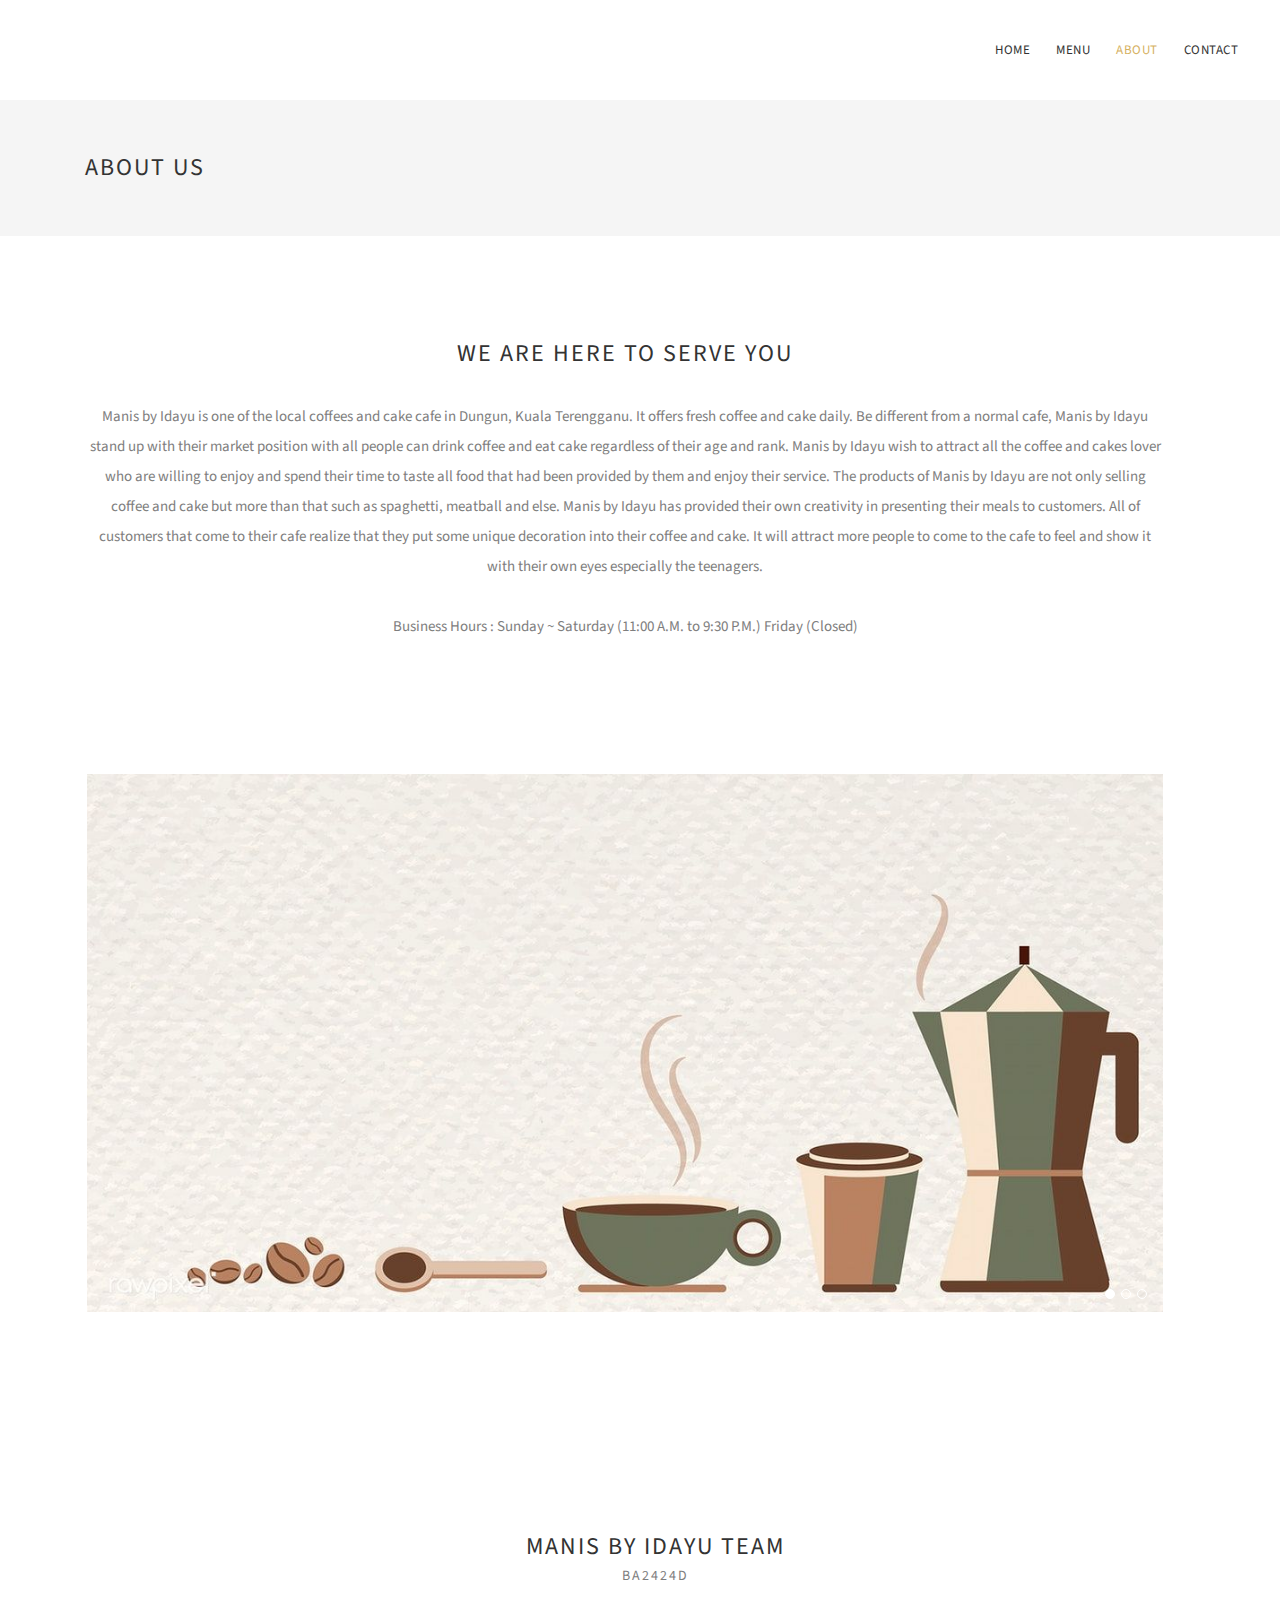
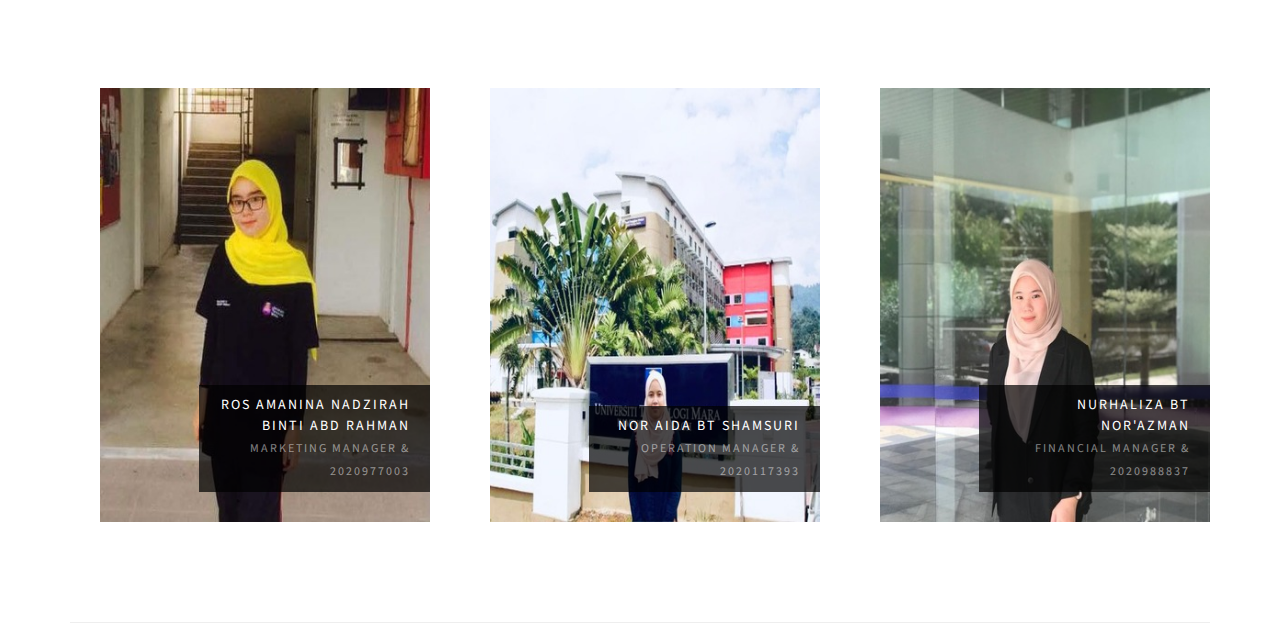
<file: about.html>
<!DOCTYPE html>
<html lang="en">

<head>
    <meta charset="utf-8">
    <meta name="viewport" content="width=device-width, initial-scale=1.0, maximum-scale=1.0">
    <meta name="description" content="">
    <meta name="author" content="Mosaddek">

    <!--favicon icon-->
    <link rel="icon" type="image/png" href="#">

    <title>About Us</title>

    <!--common style-->
    <link href='http://fonts.googleapis.com/css?family=Abel|Source+Sans+Pro:400,300,300italic,400italic,600,600italic,700,700italic,900,900italic,200italic,200' rel='stylesheet' type='text/css'>

    <!-- inject:css -->
    <link rel="stylesheet" href="assets/vendor/bootstrap/css/bootstrap.min.css">
    <link rel="stylesheet" href="assets/vendor/animate/animate.css">
    <link rel="stylesheet" href="assets/vendor/elasic-slider/elastic.css">
    <link rel="stylesheet" href="assets/vendor/iconmoon/linea-icon.css">
    <link rel="stylesheet" href="assets/vendor/magnific-popup/magnific-popup.css">
    <link rel="stylesheet" href="assets/vendor/owl-carousel/owl.carousel.css">
    <link rel="stylesheet" href="assets/vendor/owl-carousel/owl.theme.css">
    <link rel="stylesheet" href="assets/vendor/font-awesome/css/font-awesome.min.css">
    <link rel="stylesheet" href="assets/css/shortcodes.css">
    <link rel="stylesheet" href="assets/css/style.css">
    <link rel="stylesheet" href="assets/css/default-theme.css">
    <!-- endinject -->

    <!-- HTML5 shim and Respond.js IE8 support of HTML5 elements and media queries -->
    <!--[if lt IE 9]>
    <script src="assets/vendor/backward/html5shiv.js"></script>
    <script src="assets/vendor/backward/respond.min.js"></script>
    <![endif]-->
</head>

<body>

    <!--  preloader start -->
    <div id="tb-preloader">
        <div class="tb-preloader-wave"></div>
    </div>
    <!-- preloader end -->


    <div class="wrapper">

        <!--header start-->
        <header class="l-header">

            <div class="l-navbar l-navbar_expand l-navbar_t-light js-navbar-sticky">
                <div class="container-fluid">
                    <nav class="menuzord js-primary-navigation" role="navigation" aria-label="Primary Navigation">

                         <ul class="menuzord-menu menuzord-right c-nav_s-standard">
                            <li class=""><a href="index.html">Home</a></li>
                             <li class=""><a href="menu.html">Menu</a></li>
                             <li class="active"><a href="#">About</a></li>
                             <li class=""><a href="contact.html">Contact</a></li>
                        </ul>
                    </nav>
                </div>
            </div>
        </header>
        <!--header end-->

        <!--page title start-->
        <section class="page-title">
            <div class="container">
                <div class="row">
                    <div class="col-md-12">
                        <h3 class="text-uppercase">About us </h3>
                    </div>
                </div>
            </div>
        </section>
        <!--page title end-->

        <!--body content start-->
        <section class="body-content">
            <div class="container">
                <div class="row page-content">

                    <div class="col-md-12 ">
                        <div class="text-center m-bot-100">
                            <h3 class="text-uppercase">
                                We Are Here To Serve You
                            </h3>

                            <p>
                                Manis by Idayu is one of the local coffees and cake cafe in Dungun, Kuala Terengganu. It offers fresh coffee and cake daily. Be different from a normal cafe, Manis by Idayu stand up with their market position with all people can drink coffee and eat cake regardless of their age and rank. Manis by Idayu wish to attract all the coffee and cakes lover who are willing to enjoy and spend their time to taste all food that had been provided by them and enjoy their service. The products of Manis by Idayu are not only selling coffee and cake but more than that such as spaghetti, meatball and else. Manis by Idayu has provided their own creativity in presenting their meals to customers. All of customers that come to their cafe realize that they put some unique decoration into their coffee and cake. It will attract more people to come to the cafe to feel and show it with their own eyes especially the teenagers. <br><br>
                                Business Hours : Sunday ~ Saturday (11:00 A.M. to 9:30 P.M.)
                                Friday (Closed)
                            </p>

                        </div>
                    </div>

                    <div class="col-md-12">
                        <div class="post-list-aside">
                            <div class="post-single">
                                <div class="post-slider post-img text-center">
                                    <ul class="slides">
                                        <li data-thumb="assets/img/coffee.jpg">
                                            <a href="javascript:;" title="Energy = Morning x Coffee">
                                                <img src="assets/img/coffee.jpg" alt="">
                                            </a>
                                        </li>
                                        <li data-thumb="assets/img/western.jpg">
                                            <a href="javascript:;" title="Delectable Western Food">
                                                <img src="assets/img/western.jpg" alt="">
                                            </a>
                                        </li>
                                        <li data-thumb="assets/img/cake.jpg">
                                            <a href="javascript:;" title="Put An End To Your Dish With Cake">
                                                <img src="assets/img/cake.jpg" alt="">
                                            </a>
                                        </li>
                                    </ul>
                                </div>
                            </div>
                        </div>
                    </div>

                </div>

               
            <div class="page-content">
                <div class="container">
                    <div class="row">
                        <div class="heading-title text-center">
                            <h3 class="text-uppercase">Manis By Idayu Team</h3>
                            <span class="text-uppercase">BA2424D</span>
                        </div>
                        <div class="col-md-4">
                            <div class="team-member">
                                <div class="team-img">
                                    <img src="assets/img/3.jpg" alt="">
                                    <div class="team-intro light-txt">
                                        <h5>Ros Amanina Nadzirah Binti Abd Rahman</h5>
                                        <span>Marketing Manager &amp; 2020977003</span>
                                    </div>
                                </div>
                            </div>
                        </div>
                        <div class="col-md-4">
                            <div class="team-member">
                                <div class="team-img">
                                    <img src="assets/img/2.jpg" alt="">
                                    <div class="team-intro light-txt">
                                        <h5>Nor Aida Bt Shamsuri</h5>
                                        <span>Operation Manager &amp; 2020117393</span>
                                    </div>
                                </div>
                            </div>
                        </div>
                        <div class="col-md-4">
                            <div class="team-member">
                                <div class="team-img">
                                    <img src="assets/img/1.jpg" alt="">
                                    <div class="team-intro light-txt">
                                        <h5>Nurhaliza bt Nor'Azman</h5>
                                        <span>Financial Manager &amp; 2020988837</span>
                                    </div>
                                </div>
                            </div>
                        </div>
                    </div>
                </div>
            </div>

            <hr/>

    </div>

     <!-- inject:js -->
    <script src="assets/vendor/modernizr/modernizr.js"></script>
    <script src="assets/vendor/jquery/jquery-1.10.2.min.js"></script>
    <script src="assets/vendor/bootstrap/js/bootstrap.min.js"></script>
    <script src="assets/vendor/bootstrap-validator/validator.min.js"></script>
    <script src="assets/vendor/breakpoint/breakpoint.js"></script>
    <script src="assets/vendor/count-to/jquery.countTo.js"></script>
    <script src="assets/vendor/countdown/jquery.countdown.js"></script>
    <script src="assets/vendor/easing/jquery.easing.1.3.js"></script>
    <script src="assets/vendor/easy-pie-chart/jquery.easypiechart.min.js"></script>
    <script src="assets/vendor/elasic-slider/jquery.eislideshow.js"></script>
    <script src="assets/vendor/flex-slider/jquery.flexslider-min.js"></script>
    <script src="assets/vendor/gmap/jquery.gmap.min.js"></script>
    <script src="assets/vendor/images-loaded/imagesloaded.js"></script>
    <script src="assets/vendor/isotope/jquery.isotope.js"></script>
    <script src="assets/vendor/magnific-popup/jquery.magnific-popup.min.js"></script>
    <script src="assets/vendor/mailchimp/jquery.ajaxchimp.min.js"></script>
    <script src="assets/vendor/menuzord/menuzord.js"></script>
    <script src="assets/vendor/nav/jquery.nav.js"></script>
    <script src="assets/vendor/owl-carousel/owl.carousel.min.js"></script>
    <script src="assets/vendor/parallax-js/parallax.min.js"></script>
    <script src="assets/vendor/smooth/smooth.js"></script>
    <script src="assets/vendor/sticky/jquery.sticky.min.js"></script>
    <script src="assets/vendor/touchspin/touchspin.js"></script>
    <script src="assets/vendor/typist/typist.js"></script>
    <script src="assets/vendor/visible/visible.js"></script>
    <script src="assets/vendor/wow/wow.min.js"></script>
    <script src="assets/js/scripts.js"></script>
    <!-- endinject -->
</body>

</html>
</file>
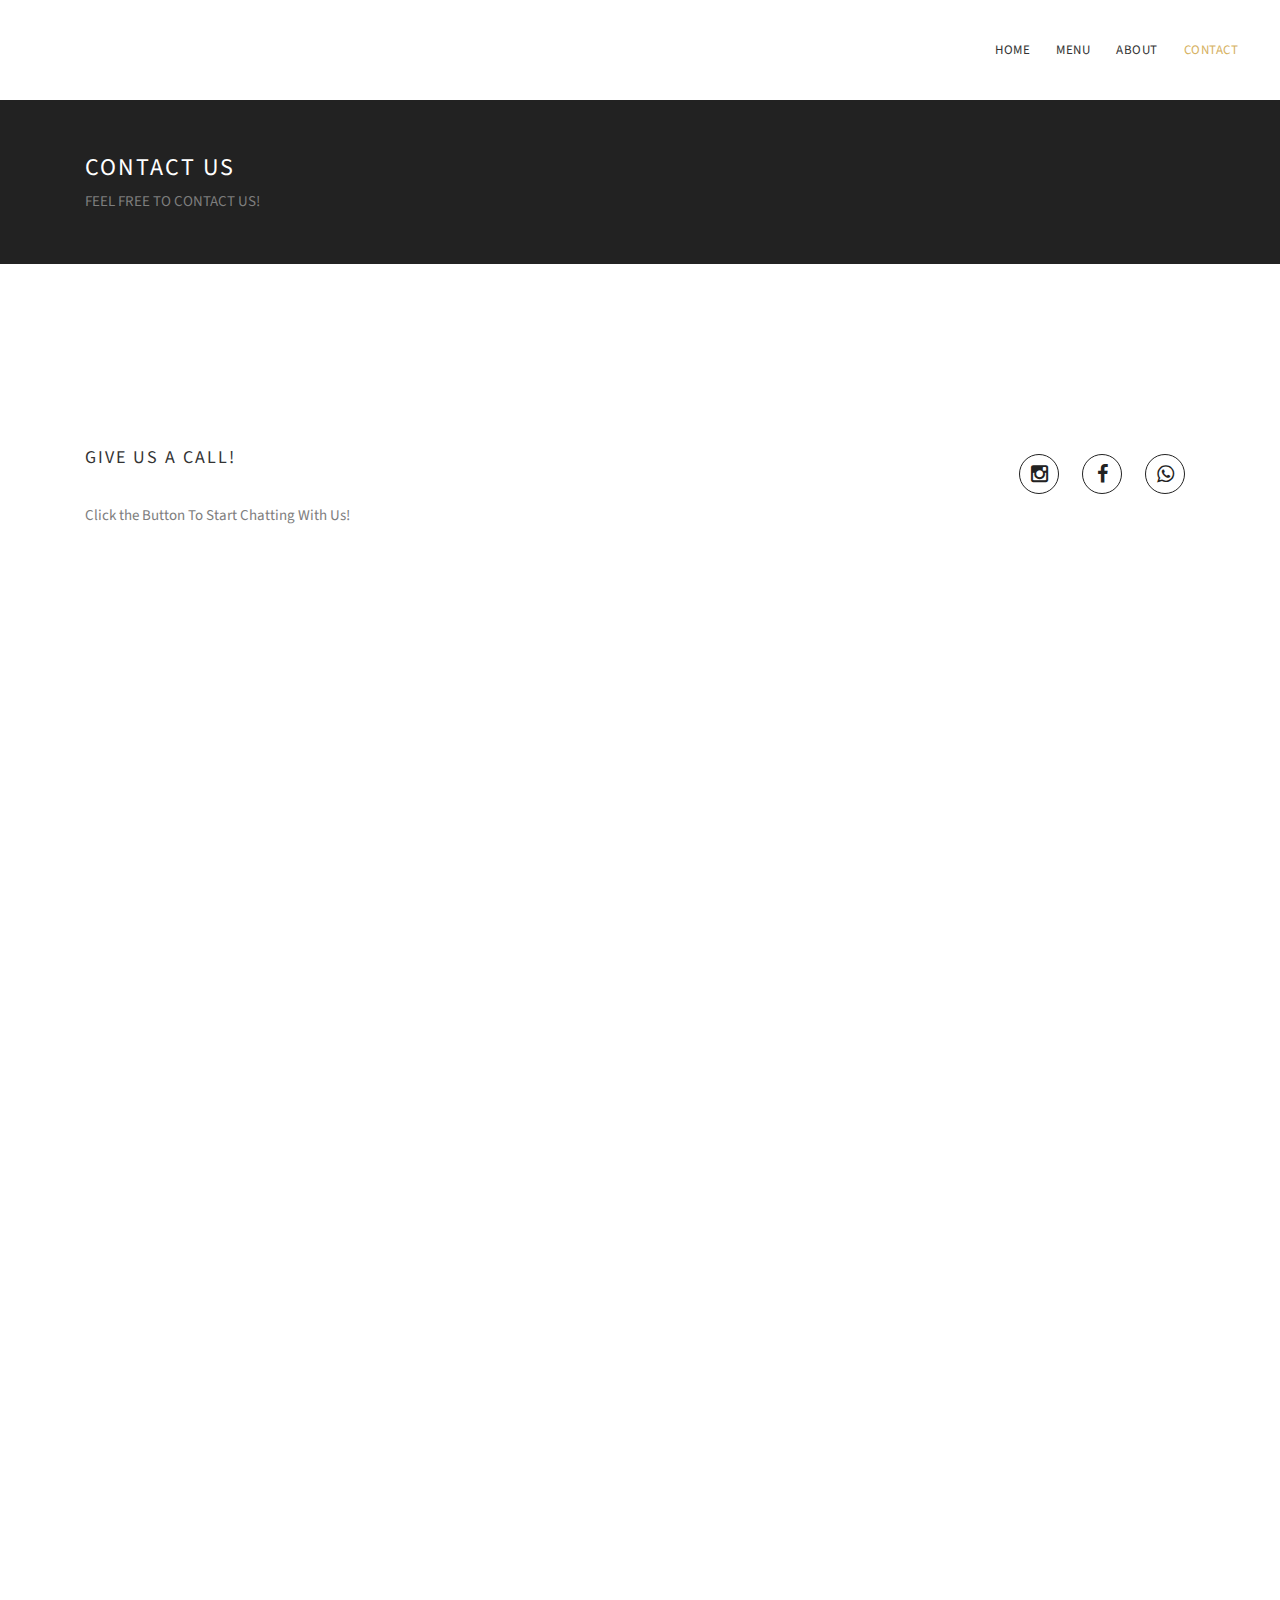
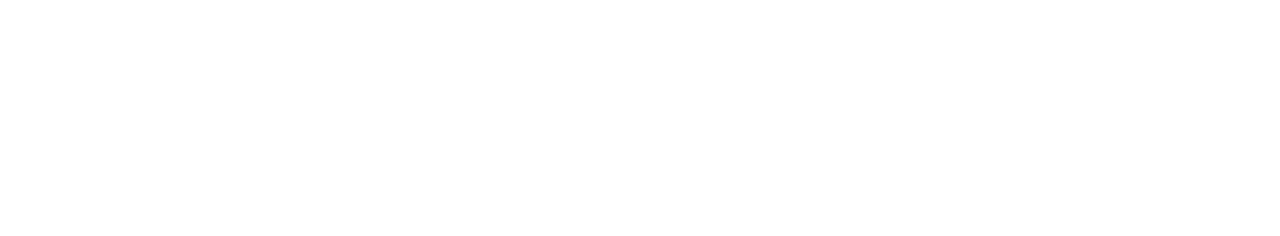
<file: contact.html>
<!DOCTYPE html>
<html lang="en">

<head>
    <meta charset="utf-8">
    <meta name="viewport" content="width=device-width, initial-scale=1.0, maximum-scale=1.0">
    <meta name="description" content="">
    <meta name="author" content="Mosaddek">

    <!--favicon icon-->
    <link rel="icon" type="image/png" href="#">

    <title>Contact Us</title>

    <!--common style-->
    <link href='http://fonts.googleapis.com/css?family=Abel|Source+Sans+Pro:400,300,300italic,400italic,600,600italic,700,700italic,900,900italic,200italic,200' rel='stylesheet' type='text/css'>

    <!-- inject:css -->
    <link rel="stylesheet" href="assets/vendor/bootstrap/css/bootstrap.min.css">
    <link rel="stylesheet" href="assets/vendor/animate/animate.css">
    <link rel="stylesheet" href="assets/vendor/elasic-slider/elastic.css">
    <link rel="stylesheet" href="assets/vendor/iconmoon/linea-icon.css">
    <link rel="stylesheet" href="assets/vendor/magnific-popup/magnific-popup.css">
    <link rel="stylesheet" href="assets/vendor/owl-carousel/owl.carousel.css">
    <link rel="stylesheet" href="assets/vendor/owl-carousel/owl.theme.css">
    <link rel="stylesheet" href="assets/vendor/font-awesome/css/font-awesome.min.css">
    <link rel="stylesheet" href="assets/css/shortcodes.css">
    <link rel="stylesheet" href="assets/css/style.css">
    <link rel="stylesheet" href="assets/css/default-theme.css">
    <!-- endinject -->

    <!-- HTML5 shim and Respond.js IE8 support of HTML5 elements and media queries -->
    <!--[if lt IE 9]>
    <script src="assets/vendor/backward/html5shiv.js"></script>
    <script src="assets/vendor/backward/respond.min.js"></script>
    <![endif]-->
</head>

<body>

    <!--  preloader start -->
    <div id="tb-preloader">
        <div class="tb-preloader-wave"></div>
    </div>
    <!-- preloader end -->


    <div class="wrapper">

        <!--header start-->
        <header class="l-header">

            <div class="l-navbar l-navbar_expand l-navbar_t-light js-navbar-sticky">
                <div class="container-fluid">
                    <nav class="menuzord js-primary-navigation" role="navigation" aria-label="Primary Navigation">

                     <ul class="menuzord-menu menuzord-right c-nav_s-standard">
                            <li class=""><a href="index.html">Home</a></li>
                             <li class=""><a href="menu.html">Menu</a></li>
                             <li class=""><a href="about.html">About</a></li>
                             <li class="active"><a href="#">Contact</a></li>
                        </ul>


                    </nav>
                </div>
            </div>

        </header>
        <!--header end-->

        <!--page title start-->
        <section class="page-title dark">
            <div class="container">
                <div class="row">
                    <div class="col-md-12">
                        <h3 class="text-uppercase">Contact Us</h3>
                        <span class="text-uppercase">Feel Free To Contact Us!</span>
                    </div>
                </div>
            </div>
        </section>
        <!--page title end-->

        <!--body content start-->
        <section class="body-content">
            <div class="page-content">
                <div id="footer" class="gray footer-3">
                <div class="container">
                    <div class="row">
                        <div class="col-md-4">

                            <h4 class="text-uppercase">Give Us A Call!</h4>
                            <p>Click the Button To Start Chatting With Us!</p>
                             </div>

                          <div class="col-md-8">   
                    <div class="social-link pull-right circle ">
                        <a href="https://instagram.com/manis_byidayu?utm_medium=copy_link"><i class="fa fa-instagram"></i></a>
                        <a href="https://www.facebook.com/Manis-By-Idayu-1579590029019707/"><i class="fa fa-facebook"></i></a>
                        <a href="http://wasap.my/601125671452"><i class="fa fa-whatsapp"></i></a>
                    </div>
                            </div>
                       
                       
                    </div>
                </div>
                </div>

            </div>
            <iframe src="https://www.google.com/maps/embed?pb=!1m18!1m12!1m3!1d3976.1489811633814!2d103.41474241426329!3d4.744155342601415!2m3!1f0!2f0!3f0!3m2!1i1024!2i768!4f13.1!3m3!1m2!1s0x31c80f6d8cbe815b%3A0xe6049f01605391c6!2sRestoran%20Batu%2049!5e0!3m2!1sen!2smy!4v1625969731960!5m2!1sen!2smy" width="1920" height="1080" style="border:0;" allowfullscreen="" loading="lazy"></iframe>
        </section>
        <!--body content end-->

    </div>



    <script src="http://maps.google.com/maps/api/js?sensor=false&key=AIzaSyBvoxNVNChCmTJqmmLFKEu_QyakDi5wOds"></script>
     <!-- inject:js -->
    <script src="assets/vendor/modernizr/modernizr.js"></script>
    <script src="assets/vendor/jquery/jquery-1.10.2.min.js"></script>
    <script src="assets/vendor/bootstrap/js/bootstrap.min.js"></script>
    <script src="assets/vendor/bootstrap-validator/validator.min.js"></script>
    <script src="assets/vendor/breakpoint/breakpoint.js"></script>
    <script src="assets/vendor/count-to/jquery.countTo.js"></script>
    <script src="assets/vendor/countdown/jquery.countdown.js"></script>
    <script src="assets/vendor/easing/jquery.easing.1.3.js"></script>
    <script src="assets/vendor/easy-pie-chart/jquery.easypiechart.min.js"></script>
    <script src="assets/vendor/elasic-slider/jquery.eislideshow.js"></script>
    <script src="assets/vendor/flex-slider/jquery.flexslider-min.js"></script>
    <script src="assets/vendor/gmap/jquery.gmap.min.js"></script>
    <script src="assets/vendor/images-loaded/imagesloaded.js"></script>
    <script src="assets/vendor/isotope/jquery.isotope.js"></script>
    <script src="assets/vendor/magnific-popup/jquery.magnific-popup.min.js"></script>
    <script src="assets/vendor/mailchimp/jquery.ajaxchimp.min.js"></script>
    <script src="assets/vendor/menuzord/menuzord.js"></script>
    <script src="assets/vendor/nav/jquery.nav.js"></script>
    <script src="assets/vendor/owl-carousel/owl.carousel.min.js"></script>
    <script src="assets/vendor/parallax-js/parallax.min.js"></script>
    <script src="assets/vendor/smooth/smooth.js"></script>
    <script src="assets/vendor/sticky/jquery.sticky.min.js"></script>
    <script src="assets/vendor/touchspin/touchspin.js"></script>
    <script src="assets/vendor/typist/typist.js"></script>
    <script src="assets/vendor/visible/visible.js"></script>
    <script src="assets/vendor/wow/wow.min.js"></script>
    <script src="assets/js/scripts.js"></script>
    <!-- endinject -->

    <script>
        $(document).ready(function(){
            $("#grey-map").gMap({
                markers: [
                    {
                        latitude: 50.083,
                        longitude: 19.917,
                        html: '<div class="test_marker">marker 1</div>'

                    }
                ],
                zoom: 16,
                scrollwheel:false,
                styles: [{"featureType":"landscape","stylers":[{"saturation":-100},{"lightness":65},{"visibility":"on"}]},{"featureType":"poi","stylers":[{"saturation":-100},{"lightness":51},{"visibility":"simplified"}]},{"featureType":"road.highway","stylers":[{"saturation":-100},{"visibility":"simplified"}]},{"featureType":"road.arterial","stylers":[{"saturation":-100},{"lightness":30},{"visibility":"on"}]},{"featureType":"road.local","stylers":[{"saturation":-100},{"lightness":40},{"visibility":"on"}]},{"featureType":"transit","stylers":[{"saturation":-100},{"visibility":"simplified"}]},{"featureType":"administrative.province","stylers":[{"visibility":"off"}]},{"featureType":"water","elementType":"labels","stylers":[{"visibility":"on"},{"lightness":-25},{"saturation":-100}]},{"featureType":"water","elementType":"geometry","stylers":[{"hue":"#ffff00"},{"lightness":-25},{"saturation":-97}]}]
            })
        });
    </script>
</body>

</html>
</file>
<file: assets/vendor/elasic-slider/elastic.css>
.ei-slider{
    position: relative;
    width: 100%;
    max-width: 1920px;
    height: 500px;
    margin: 0 auto;
}
.ei-slider-loading{
    width: 100%;
    height: 100%;
    position: absolute;
    top: 0px;
    left: 0px;
    z-index:999;
    background: rgba(0,0,0,0.9);
    color: #fff;
    text-align: center;
    line-height: 400px;
}
.ei-slider-large{
    height: 100%;
    width: 100%;
    position:relative;
    overflow: hidden;
    margin-bottom: 0;
    list-style: none;
}
.ei-slider-large li{
    position: absolute;
    top: 0px;
    left: 0px;
    overflow: hidden;
    height: 100%;
    width: 100%;
}
.ei-slider-large li img{
    width: 100%;
}
.ei-title{
    position: absolute;
    right: auto;
    top: 35%;
    /*max-width: 500px;*/
    left: 50%;
    text-align: center;
    margin-left: -250px;
}

.ei-title h2,
.ei-title h2.dark-txt {
    font-size: 60px;
    margin-bottom: 0;
    font-family: 'Source Sans Pro', sans-serif;
    font-weight: 300;
    letter-spacing: normal;
}

.ei-title h2, .ei-title h3,
.ei-title p{
    color: #fff;
}

.ei-title p{
    font-size: 18px;
}

.ei-title h2.dark-txt, .ei-title h3.dark-txt,
.ei-title p.dark-txt{
    color: #222;
}

.ei-slider-thumbs{
    height: 10px;
    margin: 0 auto;
    position: relative;
    padding: 0;
    margin-top: -10px;
    z-index: 12;
    list-style: none;
}
.ei-slider-thumbs li{
    position: relative;
    float: left;
    height: 100%;
    padding: 0 2px;
}
.ei-slider-thumbs li.ei-slider-element {
    top: 0px;
    left: 0px;
    position: absolute;
    height: 100%;
    z-index: 10;
    text-indent: -9000px;
    background: rgba(0,0,0,0.9);

}
.ei-slider-thumbs li a{
    display: block;
    text-indent: -9000px;
    background: rgba(0,0,0,.3);
    width: 100%;
    height: 100%;
    cursor: pointer;
    -webkit-transition: background 0.2s ease;
    -moz-transition: background 0.2s ease;
    -o-transition: background 0.2s ease;
    -ms-transition: background 0.2s ease;
    transition: background 0.2s ease;
}
.ei-slider-thumbs li a:hover {
    background-color: rgba(255,255,255,.2);
}
.ei-slider-thumbs li img{
    position: absolute;
    bottom: 50px;
    opacity: 0;
    z-index: 999;
    max-width: 100%;
    -webkit-transition: all 0.4s ease;
    -moz-transition: all 0.4s ease;
    -o-transition: all 0.4s ease;
    -ms-transition: all 0.4s ease;
    transition: all 0.4s ease;
    /*-webkit-box-reflect:*/
    /*below 0px -webkit-gradient(*/
            /*linear,*/
            /*left top,*/
            /*left bottom,*/
            /*from(transparent),*/
            /*color-stop(50%, transparent),*/
            /*to(rgba(255,255,255,0.3))*/
    /*);*/

    -ms-filter: "progid:DXImageTransform.Microsoft.Alpha(Opacity=0)";
}
.ei-slider-thumbs li:hover img{
    opacity: 1;
    bottom: 13px;
    -ms-filter: "progid:DXImageTransform.Microsoft.Alpha(Opacity=100)";
}
@media screen and (max-width: 830px) {
    .ei-title{
        position: absolute;
        right: 0px;
        margin-right: 0px;
        width: 100%;
        text-align: center;
        top: auto;
        bottom: 10px;
        /*background: #fff;*/
        /*background: rgba(255,255,255,0.9);*/
        padding: 5px 0;
    }
    .ei-title h2, .ei-title h3, .ei-title p{
        text-align: center;
    }
    .ei-title h2{
        font-size: 20px;
        line-height: 24px;
    }
    .ei-title h3{
        font-size: 30px;
        line-height: 40px;
    }

}
</file>
<file: assets/vendor/iconmoon/linea-icon.css>
@font-face {
	font-family: 'icomoon';
	src: url('fonts/icomoon.eot');
}
@font-face {
	font-family: 'icomoon';
	src: url([data-uri]) format('truetype');
	font-weight: normal;
	font-style: normal;
}

[class^="icon-"], [class*=" icon-"] {
	font-family: 'icomoon';
	speak: none;
	font-style: normal;
	font-weight: normal;
	font-variant: normal;
	text-transform: none;
	line-height: 1;

	/* Better Font Rendering =========== */
	-webkit-font-smoothing: antialiased;
	-moz-osx-font-smoothing: grayscale;
}

.icon-adjustments:before {
	content: "\e92d";
}

.icon-alarmclock:before {
	content: "\e92e";
}

.icon-anchor:before {
	content: "\e92f";
}

.icon-aperture:before {
	content: "\e930";
}

.icon-attachments:before {
	content: "\e931";
}

.icon-bargraph:before {
	content: "\e932";
}

.icon-basket:before {
	content: "\e933";
}

.icon-beaker:before {
	content: "\e934";
}

.icon-bike:before {
	content: "\e935";
}

.icon-book-open:before {
	content: "\e936";
}

.icon-briefcase2:before {
	content: "\e937";
}

.icon-browser2:before {
	content: "\e938";
}

.icon-calendar:before {
	content: "\e939";
}

.icon-camera:before {
	content: "\e93a";
}

.icon-caution:before {
	content: "\e93b";
}

.icon-chat:before {
	content: "\e93c";
}

.icon-circle-compass:before {
	content: "\e93d";
}

.icon-clipboard:before {
	content: "\e93e";
}

.icon-clock2:before {
	content: "\e93f";
}

.icon-cloud:before {
	content: "\e940";
}

.icon-compass:before {
	content: "\e941";
}

.icon-desktop:before {
	content: "\e942";
}

.icon-dial:before {
	content: "\e943";
}

.icon-document:before {
	content: "\e944";
}

.icon-documents:before {
	content: "\e945";
}

.icon-download:before {
	content: "\e946";
}

.icon-dribbble:before {
	content: "\e947";
}

.icon-edit:before {
	content: "\e948";
}

.icon-envelope:before {
	content: "\e949";
}

.icon-expand:before {
	content: "\e94a";
}

.icon-facebook:before {
	content: "\e94b";
}

.icon-flag:before {
	content: "\e94c";
}

.icon-focus:before {
	content: "\e94d";
}

.icon-gears:before {
	content: "\e94e";
}

.icon-genius:before {
	content: "\e94f";
}

.icon-gift:before {
	content: "\e950";
}

.icon-global:before {
	content: "\e951";
}

.icon-globe2:before {
	content: "\e952";
}

.icon-googleplus:before {
	content: "\e953";
}

.icon-grid:before {
	content: "\e954";
}

.icon-happy:before {
	content: "\e955";
}

.icon-hazardous:before {
	content: "\e956";
}

.icon-heart2:before {
	content: "\e957";
}

.icon-hotairballoon:before {
	content: "\e958";
}

.icon-hourglass:before {
	content: "\e959";
}

.icon-key:before {
	content: "\e95a";
}

.icon-laptop2:before {
	content: "\e95b";
}

.icon-layers:before {
	content: "\e95c";
}

.icon-lifesaver:before {
	content: "\e95d";
}

.icon-lightbulb:before {
	content: "\e95e";
}

.icon-linegraph:before {
	content: "\e95f";
}

.icon-linkedin:before {
	content: "\e960";
}

.icon-lock:before {
	content: "\e961";
}

.icon-magnifying-glass:before {
	content: "\e962";
}

.icon-map-pin:before {
	content: "\e963";
}

.icon-map:before {
	content: "\e964";
}

.icon-megaphone:before {
	content: "\e965";
}

.icon-mic:before {
	content: "\e966";
}

.icon-mobile:before {
	content: "\e967";
}

.icon-newspaper:before {
	content: "\e968";
}

.icon-notebook:before {
	content: "\e969";
}

.icon-paintbrush:before {
	content: "\e96a";
}

.icon-paperclip:before {
	content: "\e96b";
}

.icon-pencil:before {
	content: "\e96c";
}

.icon-phone:before {
	content: "\e96d";
}

.icon-picture:before {
	content: "\e96e";
}

.icon-pictures:before {
	content: "\e96f";
}

.icon-piechart:before {
	content: "\e970";
}

.icon-presentation:before {
	content: "\e971";
}

.icon-pricetags:before {
	content: "\e972";
}

.icon-printer2:before {
	content: "\e973";
}

.icon-profile-female:before {
	content: "\e974";
}

.icon-profile-male:before {
	content: "\e975";
}

.icon-puzzle:before {
	content: "\e976";
}

.icon-quote:before {
	content: "\e977";
}

.icon-recycle:before {
	content: "\e978";
}

.icon-refresh2:before {
	content: "\e979";
}

.icon-ribbon:before {
	content: "\e97a";
}

.icon-rss:before {
	content: "\e97b";
}

.icon-sad:before {
	content: "\e97c";
}

.icon-scissors:before {
	content: "\e97d";
}

.icon-scope:before {
	content: "\e97e";
}

.icon-search:before {
	content: "\e97f";
}

.icon-shield:before {
	content: "\e980";
}

.icon-speedometer:before {
	content: "\e981";
}

.icon-strategy:before {
	content: "\e982";
}

.icon-streetsign:before {
	content: "\e983";
}

.icon-tablet:before {
	content: "\e984";
}

.icon-telescope:before {
	content: "\e985";
}

.icon-toolbox:before {
	content: "\e986";
}

.icon-tools:before {
	content: "\e987";
}

.icon-tools2:before {
	content: "\e988";
}

.icon-traget:before {
	content: "\e989";
}

.icon-trophy:before {
	content: "\e98a";
}

.icon-tumblr:before {
	content: "\e98b";
}

.icon-twitter:before {
	content: "\e98c";
}

.icon-upload:before {
	content: "\e98d";
}

.icon-video:before {
	content: "\e98e";
}

.icon-wallet:before {
	content: "\e98f";
}

.icon-wine:before {
	content: "\e990";
}

.icon-apartment_building:before {
	content: "\e8cc";
}

.icon-architectural_pen:before {
	content: "\e8cd";
}

.icon-backpack:before {
	content: "\e8ce";
}

.icon-bomb:before {
	content: "\e8cf";
}

.icon-book_download:before {
	content: "\e8d0";
}

.icon-book:before {
	content: "\e8d1";
}

.icon-briefcase:before {
	content: "\e8d2";
}

.icon-browser:before {
	content: "\e8d3";
}

.icon-buffet_tray:before {
	content: "\e8d4";
}

.icon-camera_photo:before {
	content: "\e8d5";
}

.icon-camera_video:before {
	content: "\e8d6";
}

.icon-cap_chef:before {
	content: "\e8d7";
}

.icon-cap_crown:before {
	content: "\e8d8";
}

.icon-cap_hat:before {
	content: "\e8d9";
}

.icon-car_carrer:before {
	content: "\e8da";
}

.icon-cart_down:before {
	content: "\e8db";
}

.icon-cart_up:before {
	content: "\e8dc";
}

.icon-chair_sofa:before {
	content: "\e8dd";
}

.icon-clock:before {
	content: "\e8de";
}

.icon-coffee_blander:before {
	content: "\e8df";
}

.icon-color_plate:before {
	content: "\e8e0";
}

.icon-comment_favorite:before {
	content: "\e8e1";
}

.icon-comment_with_dot:before {
	content: "\e8e2";
}

.icon-computer_duel:before {
	content: "\e8e3";
}

.icon-computer_imac_slim:before {
	content: "\e8e4";
}

.icon-computer_imac_thick:before {
	content: "\e8e5";
}

.icon-computer_monitor:before {
	content: "\e8e6";
}

.icon-coverage:before {
	content: "\e8e7";
}

.icon-crop:before {
	content: "\e8e8";
}

.icon-dashboard_meter:before {
	content: "\e8e9";
}

.icon-database:before {
	content: "\e8ea";
}

.icon-device_ipad:before {
	content: "\e8eb";
}

.icon-device_iphone:before {
	content: "\e8ec";
}

.icon-device_ipod_earphone:before {
	content: "\e8ed";
}

.icon-device_ipod_headphone:before {
	content: "\e8ee";
}

.icon-device_ipod_nano:before {
	content: "\e8ef";
}

.icon-diary:before {
	content: "\e8f0";
}

.icon-envelope_back:before {
	content: "\e8f1";
}

.icon-equalizer:before {
	content: "\e8f2";
}

.icon-gear_wheel:before {
	content: "\e8f3";
}

.icon-glass_coffee:before {
	content: "\e8f4";
}

.icon-glass_juice:before {
	content: "\e8f5";
}

.icon-globe:before {
	content: "\e8f6";
}

.icon-grid_line:before {
	content: "\e8f7";
}

.icon-hand_bag:before {
	content: "\e8f8";
}

.icon-handbag:before {
	content: "\e8f9";
}

.icon-head_phone:before {
	content: "\e8fa";
}

.icon-heart:before {
	content: "\e8fb";
}

.icon-home:before {
	content: "\e8fc";
}

.icon-hot_dog:before {
	content: "\e8fd";
}

.icon-ice_cream:before {
	content: "\e8fe";
}

.icon-ink_feather:before {
	content: "\e8ff";
}

.icon-input_injection:before {
	content: "\e900";
}

.icon-jar_drop:before {
	content: "\e901";
}

.icon-laptop_mac_book:before {
	content: "\e902";
}

.icon-laptop:before {
	content: "\e903";
}

.icon-link:before {
	content: "\e904";
}

.icon-lock_close:before {
	content: "\e905";
}

.icon-lock_open:before {
	content: "\e906";
}

.icon-magic_wand:before {
	content: "\e907";
}

.icon-magnet:before {
	content: "\e908";
}

.icon-mail_envelope:before {
	content: "\e909";
}

.icon-map_pointer:before {
	content: "\e90a";
}

.icon-multiple_paper:before {
	content: "\e90b";
}

.icon-mustache:before {
	content: "\e90c";
}

.icon-paint_brush_wall_roller:before {
	content: "\e90d";
}

.icon-paint_brush:before {
	content: "\e90e";
}

.icon-paper_pencil:before {
	content: "\e90f";
}

.icon-pen_fountain:before {
	content: "\e910";
}

.icon-pen_point_rounded:before {
	content: "\e911";
}

.icon-pen_point:before {
	content: "\e912";
}

.icon-photo_frame:before {
	content: "\e913";
}

.icon-pot_fire:before {
	content: "\e914";
}

.icon-printer:before {
	content: "\e915";
}

.icon-refresh:before {
	content: "\e916";
}

.icon-remote:before {
	content: "\e917";
}

.icon-seal:before {
	content: "\e918";
}

.icon-shield_plus:before {
	content: "\e919";
}

.icon-shoes:before {
	content: "\e91a";
}

.icon-skull:before {
	content: "\e91b";
}

.icon-smile_emoticon:before {
	content: "\e91c";
}

.icon-sound_note:before {
	content: "\e91d";
}

.icon-sound_recorder:before {
	content: "\e91e";
}

.icon-spoon_fork:before {
	content: "\e91f";
}

.icon-square_anchor_point:before {
	content: "\e920";
}

.icon-support_tools:before {
	content: "\e921";
}

.icon-support_underwater:before {
	content: "\e922";
}

.icon-target_arrow:before {
	content: "\e923";
}

.icon-tea_pot:before {
	content: "\e924";
}

.icon-television_remote:before {
	content: "\e925";
}

.icon-tools_creative:before {
	content: "\e926";
}

.icon-tools_measurement:before {
	content: "\e927";
}

.icon-trash:before {
	content: "\e928";
}

.icon-tube_measurement:before {
	content: "\e929";
}

.icon-umbralla:before {
	content: "\e92a";
}

.icon-user_comment:before {
	content: "\e92b";
}

.icon-user:before {
	content: "\e92c";
}

.icon-arrows_anticlockwise_dashed:before {
	content: "\e600";
}

.icon-arrows_anticlockwise:before {
	content: "\e601";
}

.icon-arrows_button_down:before {
	content: "\e602";
}

.icon-arrows_button_off:before {
	content: "\e603";
}

.icon-arrows_button_on:before {
	content: "\e604";
}

.icon-arrows_button_up:before {
	content: "\e605";
}

.icon-arrows_check:before {
	content: "\e606";
}

.icon-arrows_circle_check:before {
	content: "\e607";
}

.icon-arrows_circle_down:before {
	content: "\e608";
}

.icon-arrows_circle_downleft:before {
	content: "\e609";
}

.icon-arrows_circle_downright:before {
	content: "\e60a";
}

.icon-arrows_circle_left:before {
	content: "\e60b";
}

.icon-arrows_circle_minus:before {
	content: "\e60c";
}

.icon-arrows_circle_plus:before {
	content: "\e60d";
}

.icon-arrows_circle_remove:before {
	content: "\e60e";
}

.icon-arrows_circle_right:before {
	content: "\e60f";
}

.icon-arrows_circle_up:before {
	content: "\e610";
}

.icon-arrows_circle_upleft:before {
	content: "\e611";
}

.icon-arrows_circle_upright:before {
	content: "\e612";
}

.icon-arrows_clockwise_dashed:before {
	content: "\e613";
}

.icon-arrows_clockwise:before {
	content: "\e614";
}

.icon-arrows_compress:before {
	content: "\e615";
}

.icon-arrows_deny:before {
	content: "\e616";
}

.icon-arrows_diagonal:before {
	content: "\e617";
}

.icon-arrows_diagonal2:before {
	content: "\e618";
}

.icon-arrows_down_double-34:before {
	content: "\e619";
}

.icon-arrows_down:before {
	content: "\e61a";
}

.icon-arrows_downleft:before {
	content: "\e61b";
}

.icon-arrows_downright:before {
	content: "\e61c";
}

.icon-arrows_drag_down_dashed:before {
	content: "\e61d";
}

.icon-arrows_drag_down:before {
	content: "\e61e";
}

.icon-arrows_drag_horiz:before {
	content: "\e61f";
}

.icon-arrows_drag_left_dashed:before {
	content: "\e620";
}

.icon-arrows_drag_left:before {
	content: "\e621";
}

.icon-arrows_drag_right_dashed:before {
	content: "\e622";
}

.icon-arrows_drag_right:before {
	content: "\e623";
}

.icon-arrows_drag_up_dashed:before {
	content: "\e624";
}

.icon-arrows_drag_up:before {
	content: "\e625";
}

.icon-arrows_drag_vert:before {
	content: "\e626";
}

.icon-arrows_exclamation:before {
	content: "\e627";
}

.icon-arrows_expand_diagonal1:before {
	content: "\e628";
}

.icon-arrows_expand_horizontal1:before {
	content: "\e629";
}

.icon-arrows_expand_vertical1:before {
	content: "\e62a";
}

.icon-arrows_expand:before {
	content: "\e62b";
}

.icon-arrows_fit_horizontal:before {
	content: "\e62c";
}

.icon-arrows_fit_vertical:before {
	content: "\e62d";
}

.icon-arrows_glide_horizontal:before {
	content: "\e62e";
}

.icon-arrows_glide_vertical:before {
	content: "\e62f";
}

.icon-arrows_glide:before {
	content: "\e630";
}

.icon-arrows_hamburger2:before {
	content: "\e631";
}

.icon-arrows_hamburger1:before {
	content: "\e632";
}

.icon-arrows_horizontal:before {
	content: "\e633";
}

.icon-arrows_info:before {
	content: "\e634";
}

.icon-arrows_keyboard_alt:before {
	content: "\e635";
}

.icon-arrows_keyboard_cmd-29:before {
	content: "\e636";
}

.icon-arrows_keyboard_delete:before {
	content: "\e637";
}

.icon-arrows_keyboard_down-28:before {
	content: "\e638";
}

.icon-arrows_keyboard_left:before {
	content: "\e639";
}

.icon-arrows_keyboard_return:before {
	content: "\e63a";
}

.icon-arrows_keyboard_right:before {
	content: "\e63b";
}

.icon-arrows_keyboard_shift:before {
	content: "\e63c";
}

.icon-arrows_keyboard_tab:before {
	content: "\e63d";
}

.icon-arrows_keyboard_up:before {
	content: "\e63e";
}

.icon-arrows_left_double-32:before {
	content: "\e63f";
}

.icon-arrows_left:before {
	content: "\e640";
}

.icon-arrows_minus:before {
	content: "\e641";
}

.icon-arrows_move_bottom:before {
	content: "\e642";
}

.icon-arrows_move_left:before {
	content: "\e643";
}

.icon-arrows_move_right:before {
	content: "\e644";
}

.icon-arrows_move_top:before {
	content: "\e645";
}

.icon-arrows_move:before {
	content: "\e646";
}

.icon-arrows_move2:before {
	content: "\e647";
}

.icon-arrows_plus:before {
	content: "\e648";
}

.icon-arrows_question:before {
	content: "\e649";
}

.icon-arrows_remove:before {
	content: "\e64a";
}

.icon-arrows_right_double-31:before {
	content: "\e64b";
}

.icon-arrows_right:before {
	content: "\e64c";
}

.icon-arrows_rotate_anti_dashed:before {
	content: "\e64d";
}

.icon-arrows_rotate_anti:before {
	content: "\e64e";
}

.icon-arrows_rotate_dashed:before {
	content: "\e64f";
}

.icon-arrows_rotate:before {
	content: "\e650";
}

.icon-arrows_shrink_diagonal1:before {
	content: "\e651";
}

.icon-arrows_shrink_diagonal2:before {
	content: "\e652";
}

.icon-arrows_shrink_horizonal2:before {
	content: "\e653";
}

.icon-arrows_shrink_horizontal1:before {
	content: "\e654";
}

.icon-arrows_shrink_vertical1:before {
	content: "\e655";
}

.icon-arrows_shrink_vertical2:before {
	content: "\e656";
}

.icon-arrows_shrink:before {
	content: "\e657";
}

.icon-arrows_sign_down:before {
	content: "\e658";
}

.icon-arrows_sign_left:before {
	content: "\e659";
}

.icon-arrows_sign_right:before {
	content: "\e65a";
}

.icon-arrows_sign_up:before {
	content: "\e65b";
}

.icon-arrows_slide_down1:before {
	content: "\e65c";
}

.icon-arrows_slide_down2:before {
	content: "\e65d";
}

.icon-arrows_slide_left1:before {
	content: "\e65e";
}

.icon-arrows_slide_left2:before {
	content: "\e65f";
}

.icon-arrows_slide_right1:before {
	content: "\e660";
}

.icon-arrows_slide_right2:before {
	content: "\e661";
}

.icon-arrows_slide_up1:before {
	content: "\e662";
}

.icon-arrows_slide_up2:before {
	content: "\e663";
}

.icon-arrows_slim_down_dashed:before {
	content: "\e664";
}

.icon-arrows_slim_down:before {
	content: "\e665";
}

.icon-arrows_slim_left_dashed:before {
	content: "\e666";
}

.icon-arrows_slim_left:before {
	content: "\e667";
}

.icon-arrows_slim_right_dashed:before {
	content: "\e668";
}

.icon-arrows_slim_right:before {
	content: "\e669";
}

.icon-arrows_slim_up_dashed:before {
	content: "\e66a";
}

.icon-arrows_slim_up:before {
	content: "\e66b";
}

.icon-arrows_square_check:before {
	content: "\e66c";
}

.icon-arrows_square_down:before {
	content: "\e66d";
}

.icon-arrows_square_downleft:before {
	content: "\e66e";
}

.icon-arrows_square_downright:before {
	content: "\e66f";
}

.icon-arrows_square_left:before {
	content: "\e670";
}

.icon-arrows_square_minus:before {
	content: "\e671";
}

.icon-arrows_square_plus:before {
	content: "\e672";
}

.icon-arrows_square_remove:before {
	content: "\e673";
}

.icon-arrows_square_right:before {
	content: "\e674";
}

.icon-arrows_square_up:before {
	content: "\e675";
}

.icon-arrows_square_upleft:before {
	content: "\e676";
}

.icon-arrows_square_upright:before {
	content: "\e677";
}

.icon-arrows_squares:before {
	content: "\e678";
}

.icon-arrows_stretch_diagonal1:before {
	content: "\e679";
}

.icon-arrows_stretch_diagonal2:before {
	content: "\e67a";
}

.icon-arrows_stretch_diagonal3:before {
	content: "\e67b";
}

.icon-arrows_stretch_diagonal4:before {
	content: "\e67c";
}

.icon-arrows_stretch_horizontal1:before {
	content: "\e67d";
}

.icon-arrows_stretch_horizontal2:before {
	content: "\e67e";
}

.icon-arrows_stretch_vertical1:before {
	content: "\e67f";
}

.icon-arrows_stretch_vertical2:before {
	content: "\e680";
}

.icon-arrows_switch_horizontal:before {
	content: "\e681";
}

.icon-arrows_switch_vertical:before {
	content: "\e682";
}

.icon-arrows_up_double-33:before {
	content: "\e683";
}

.icon-arrows_up:before {
	content: "\e684";
}

.icon-arrows_upleft:before {
	content: "\e685";
}

.icon-arrows_upright:before {
	content: "\e686";
}

.icon-arrows_vertical:before {
	content: "\e687";
}

.icon-basic_accelerator:before {
	content: "\e688";
}

.icon-basic_alarm:before {
	content: "\e689";
}

.icon-basic_anchor:before {
	content: "\e68a";
}

.icon-basic_anticlockwise:before {
	content: "\e68b";
}

.icon-basic_archive_full:before {
	content: "\e68c";
}

.icon-basic_archive:before {
	content: "\e68d";
}

.icon-basic_ban:before {
	content: "\e68e";
}

.icon-basic_battery_charge:before {
	content: "\e68f";
}

.icon-basic_battery_empty:before {
	content: "\e690";
}

.icon-basic_battery_full:before {
	content: "\e691";
}

.icon-basic_battery_half:before {
	content: "\e692";
}

.icon-basic_bolt:before {
	content: "\e693";
}

.icon-basic_book_pen:before {
	content: "\e694";
}

.icon-basic_book_pencil:before {
	content: "\e695";
}

.icon-basic_book:before {
	content: "\e696";
}

.icon-basic_bookmark:before {
	content: "\e697";
}

.icon-basic_calculator:before {
	content: "\e698";
}

.icon-basic_calendar:before {
	content: "\e699";
}

.icon-basic_cards_diamonds:before {
	content: "\e69a";
}

.icon-basic_cards_hearts:before {
	content: "\e69b";
}

.icon-basic_case:before {
	content: "\e69c";
}

.icon-basic_chronometer:before {
	content: "\e69d";
}

.icon-basic_clessidre:before {
	content: "\e69e";
}

.icon-basic_clock:before {
	content: "\e69f";
}

.icon-basic_clockwise:before {
	content: "\e6a0";
}

.icon-basic_cloud:before {
	content: "\e6a1";
}

.icon-basic_clubs:before {
	content: "\e6a2";
}

.icon-basic_compass:before {
	content: "\e6a3";
}

.icon-basic_cup:before {
	content: "\e6a4";
}

.icon-basic_diamonds:before {
	content: "\e6a5";
}

.icon-basic_display:before {
	content: "\e6a6";
}

.icon-basic_download:before {
	content: "\e6a7";
}

.icon-basic_elaboration_bookmark_checck:before {
	content: "\e6a8";
}

.icon-basic_elaboration_bookmark_minus:before {
	content: "\e6a9";
}

.icon-basic_elaboration_bookmark_plus:before {
	content: "\e6aa";
}

.icon-basic_elaboration_bookmark_remove:before {
	content: "\e6ab";
}

.icon-basic_elaboration_briefcase_check:before {
	content: "\e6ac";
}

.icon-basic_elaboration_briefcase_download:before {
	content: "\e6ad";
}

.icon-basic_elaboration_briefcase_flagged:before {
	content: "\e6ae";
}

.icon-basic_elaboration_briefcase_minus:before {
	content: "\e6af";
}

.icon-basic_elaboration_briefcase_plus:before {
	content: "\e6b0";
}

.icon-basic_elaboration_briefcase_refresh:before {
	content: "\e6b1";
}

.icon-basic_elaboration_briefcase_remove:before {
	content: "\e6b2";
}

.icon-basic_elaboration_briefcase_search:before {
	content: "\e6b3";
}

.icon-basic_elaboration_briefcase_star:before {
	content: "\e6b4";
}

.icon-basic_elaboration_briefcase_upload:before {
	content: "\e6b5";
}

.icon-basic_elaboration_browser_check:before {
	content: "\e6b6";
}

.icon-basic_elaboration_browser_download:before {
	content: "\e6b7";
}

.icon-basic_elaboration_browser_minus:before {
	content: "\e6b8";
}

.icon-basic_elaboration_browser_plus:before {
	content: "\e6b9";
}

.icon-basic_elaboration_browser_refresh:before {
	content: "\e6ba";
}

.icon-basic_elaboration_browser_remove:before {
	content: "\e6bb";
}

.icon-basic_elaboration_browser_search:before {
	content: "\e6bc";
}

.icon-basic_elaboration_browser_star:before {
	content: "\e6bd";
}

.icon-basic_elaboration_browser_upload:before {
	content: "\e6be";
}

.icon-basic_elaboration_calendar_check:before {
	content: "\e6bf";
}

.icon-basic_elaboration_calendar_cloud:before {
	content: "\e6c0";
}

.icon-basic_elaboration_calendar_download:before {
	content: "\e6c1";
}

.icon-basic_elaboration_calendar_empty:before {
	content: "\e6c2";
}

.icon-basic_elaboration_calendar_flagged:before {
	content: "\e6c3";
}

.icon-basic_elaboration_calendar_heart:before {
	content: "\e6c4";
}

.icon-basic_elaboration_calendar_minus:before {
	content: "\e6c5";
}

.icon-basic_elaboration_calendar_next:before {
	content: "\e6c6";
}

.icon-basic_elaboration_calendar_noaccess:before {
	content: "\e6c7";
}

.icon-basic_elaboration_calendar_pencil:before {
	content: "\e6c8";
}

.icon-basic_elaboration_calendar_plus:before {
	content: "\e6c9";
}

.icon-basic_elaboration_calendar_previous:before {
	content: "\e6ca";
}

.icon-basic_elaboration_calendar_refresh:before {
	content: "\e6cb";
}

.icon-basic_elaboration_calendar_remove:before {
	content: "\e6cc";
}

.icon-basic_elaboration_calendar_search:before {
	content: "\e6cd";
}

.icon-basic_elaboration_calendar_star:before {
	content: "\e6ce";
}

.icon-basic_elaboration_calendar_upload:before {
	content: "\e6cf";
}

.icon-basic_elaboration_cloud_check:before {
	content: "\e6d0";
}

.icon-basic_elaboration_cloud_download:before {
	content: "\e6d1";
}

.icon-basic_elaboration_cloud_minus:before {
	content: "\e6d2";
}

.icon-basic_elaboration_cloud_noaccess:before {
	content: "\e6d3";
}

.icon-basic_elaboration_cloud_plus:before {
	content: "\e6d4";
}

.icon-basic_elaboration_cloud_refresh:before {
	content: "\e6d5";
}

.icon-basic_elaboration_cloud_remove:before {
	content: "\e6d6";
}

.icon-basic_elaboration_cloud_search:before {
	content: "\e6d7";
}

.icon-basic_elaboration_cloud_upload:before {
	content: "\e6d8";
}

.icon-basic_elaboration_document_check:before {
	content: "\e6d9";
}

.icon-basic_elaboration_document_cloud:before {
	content: "\e6da";
}

.icon-basic_elaboration_document_download:before {
	content: "\e6db";
}

.icon-basic_elaboration_document_flagged:before {
	content: "\e6dc";
}

.icon-basic_elaboration_document_graph:before {
	content: "\e6dd";
}

.icon-basic_elaboration_document_heart:before {
	content: "\e6de";
}

.icon-basic_elaboration_document_minus:before {
	content: "\e6df";
}

.icon-basic_elaboration_document_next:before {
	content: "\e6e0";
}

.icon-basic_elaboration_document_noaccess:before {
	content: "\e6e1";
}

.icon-basic_elaboration_document_note:before {
	content: "\e6e2";
}

.icon-basic_elaboration_document_pencil:before {
	content: "\e6e3";
}

.icon-basic_elaboration_document_picture:before {
	content: "\e6e4";
}

.icon-basic_elaboration_document_plus:before {
	content: "\e6e5";
}

.icon-basic_elaboration_document_previous:before {
	content: "\e6e6";
}

.icon-basic_elaboration_document_refresh:before {
	content: "\e6e7";
}

.icon-basic_elaboration_document_remove:before {
	content: "\e6e8";
}

.icon-basic_elaboration_document_search:before {
	content: "\e6e9";
}

.icon-basic_elaboration_document_star:before {
	content: "\e6ea";
}

.icon-basic_elaboration_document_upload:before {
	content: "\e6eb";
}

.icon-basic_elaboration_folder_check:before {
	content: "\e6ec";
}

.icon-basic_elaboration_folder_cloud:before {
	content: "\e6ed";
}

.icon-basic_elaboration_folder_document:before {
	content: "\e6ee";
}

.icon-basic_elaboration_folder_download:before {
	content: "\e6ef";
}

.icon-basic_elaboration_folder_flagged:before {
	content: "\e6f0";
}

.icon-basic_elaboration_folder_graph:before {
	content: "\e6f1";
}

.icon-basic_elaboration_folder_heart:before {
	content: "\e6f2";
}

.icon-basic_elaboration_folder_minus:before {
	content: "\e6f3";
}

.icon-basic_elaboration_folder_next:before {
	content: "\e6f4";
}

.icon-basic_elaboration_folder_noaccess:before {
	content: "\e6f5";
}

.icon-basic_elaboration_folder_note:before {
	content: "\e6f6";
}

.icon-basic_elaboration_folder_pencil:before {
	content: "\e6f7";
}

.icon-basic_elaboration_folder_picture:before {
	content: "\e6f8";
}

.icon-basic_elaboration_folder_plus:before {
	content: "\e6f9";
}

.icon-basic_elaboration_folder_previous:before {
	content: "\e6fa";
}

.icon-basic_elaboration_folder_refresh:before {
	content: "\e6fb";
}

.icon-basic_elaboration_folder_remove:before {
	content: "\e6fc";
}

.icon-basic_elaboration_folder_search:before {
	content: "\e6fd";
}

.icon-basic_elaboration_folder_star:before {
	content: "\e6fe";
}

.icon-basic_elaboration_folder_upload:before {
	content: "\e6ff";
}

.icon-basic_elaboration_mail_check:before {
	content: "\e700";
}

.icon-basic_elaboration_mail_cloud:before {
	content: "\e701";
}

.icon-basic_elaboration_mail_document:before {
	content: "\e702";
}

.icon-basic_elaboration_mail_download:before {
	content: "\e703";
}

.icon-basic_elaboration_mail_flagged:before {
	content: "\e704";
}

.icon-basic_elaboration_mail_heart:before {
	content: "\e705";
}

.icon-basic_elaboration_mail_next:before {
	content: "\e706";
}

.icon-basic_elaboration_mail_noaccess:before {
	content: "\e707";
}

.icon-basic_elaboration_mail_note:before {
	content: "\e708";
}

.icon-basic_elaboration_mail_pencil:before {
	content: "\e709";
}

.icon-basic_elaboration_mail_picture:before {
	content: "\e70a";
}

.icon-basic_elaboration_mail_previous:before {
	content: "\e70b";
}

.icon-basic_elaboration_mail_refresh:before {
	content: "\e70c";
}

.icon-basic_elaboration_mail_remove:before {
	content: "\e70d";
}

.icon-basic_elaboration_mail_search:before {
	content: "\e70e";
}

.icon-basic_elaboration_mail_star:before {
	content: "\e70f";
}

.icon-basic_elaboration_mail_upload:before {
	content: "\e710";
}

.icon-basic_elaboration_message_check:before {
	content: "\e711";
}

.icon-basic_elaboration_message_dots:before {
	content: "\e712";
}

.icon-basic_elaboration_message_happy:before {
	content: "\e713";
}

.icon-basic_elaboration_message_heart:before {
	content: "\e714";
}

.icon-basic_elaboration_message_minus:before {
	content: "\e715";
}

.icon-basic_elaboration_message_note:before {
	content: "\e716";
}

.icon-basic_elaboration_message_plus:before {
	content: "\e717";
}

.icon-basic_elaboration_message_refresh:before {
	content: "\e718";
}

.icon-basic_elaboration_message_remove:before {
	content: "\e719";
}

.icon-basic_elaboration_message_sad:before {
	content: "\e71a";
}

.icon-basic_elaboration_smartphone_cloud:before {
	content: "\e71b";
}

.icon-basic_elaboration_smartphone_heart:before {
	content: "\e71c";
}

.icon-basic_elaboration_smartphone_noaccess:before {
	content: "\e71d";
}

.icon-basic_elaboration_smartphone_note:before {
	content: "\e71e";
}

.icon-basic_elaboration_smartphone_pencil:before {
	content: "\e71f";
}

.icon-basic_elaboration_smartphone_picture:before {
	content: "\e720";
}

.icon-basic_elaboration_smartphone_refresh:before {
	content: "\e721";
}

.icon-basic_elaboration_smartphone_search:before {
	content: "\e722";
}

.icon-basic_elaboration_tablet_cloud:before {
	content: "\e723";
}

.icon-basic_elaboration_tablet_heart:before {
	content: "\e724";
}

.icon-basic_elaboration_tablet_noaccess:before {
	content: "\e725";
}

.icon-basic_elaboration_tablet_note:before {
	content: "\e726";
}

.icon-basic_elaboration_tablet_pencil:before {
	content: "\e727";
}

.icon-basic_elaboration_tablet_picture:before {
	content: "\e728";
}

.icon-basic_elaboration_tablet_refresh:before {
	content: "\e729";
}

.icon-basic_elaboration_tablet_search:before {
	content: "\e72a";
}

.icon-basic_elaboration_todolist_2:before {
	content: "\e72b";
}

.icon-basic_elaboration_todolist_check:before {
	content: "\e72c";
}

.icon-basic_elaboration_todolist_cloud:before {
	content: "\e72d";
}

.icon-basic_elaboration_todolist_download:before {
	content: "\e72e";
}

.icon-basic_elaboration_todolist_flagged:before {
	content: "\e72f";
}

.icon-basic_elaboration_todolist_minus:before {
	content: "\e730";
}

.icon-basic_elaboration_todolist_noaccess:before {
	content: "\e731";
}

.icon-basic_elaboration_todolist_pencil:before {
	content: "\e732";
}

.icon-basic_elaboration_todolist_plus:before {
	content: "\e733";
}

.icon-basic_elaboration_todolist_refresh:before {
	content: "\e734";
}

.icon-basic_elaboration_todolist_remove:before {
	content: "\e735";
}

.icon-basic_elaboration_todolist_search:before {
	content: "\e736";
}

.icon-basic_elaboration_todolist_star:before {
	content: "\e737";
}

.icon-basic_elaboration_todolist_upload:before {
	content: "\e738";
}

.icon-basic_exclamation:before {
	content: "\e739";
}

.icon-basic_eye_closed:before {
	content: "\e73a";
}

.icon-basic_eye:before {
	content: "\e73b";
}

.icon-basic_female:before {
	content: "\e73c";
}

.icon-basic_flag1:before {
	content: "\e73d";
}

.icon-basic_flag2:before {
	content: "\e73e";
}

.icon-basic_floppydisk:before {
	content: "\e73f";
}

.icon-basic_folder_multiple:before {
	content: "\e740";
}

.icon-basic_folder:before {
	content: "\e741";
}

.icon-basic_gear:before {
	content: "\e742";
}

.icon-basic_geolocalize-01:before {
	content: "\e743";
}

.icon-basic_geolocalize-05:before {
	content: "\e744";
}

.icon-basic_globe:before {
	content: "\e745";
}

.icon-basic_gunsight:before {
	content: "\e746";
}

.icon-basic_hammer:before {
	content: "\e747";
}

.icon-basic_headset:before {
	content: "\e748";
}

.icon-basic_heart_broken:before {
	content: "\e749";
}

.icon-basic_heart:before {
	content: "\e74a";
}

.icon-basic_helm:before {
	content: "\e74b";
}

.icon-basic_home:before {
	content: "\e74c";
}

.icon-basic_info:before {
	content: "\e74d";
}

.icon-basic_ipod:before {
	content: "\e74e";
}

.icon-basic_joypad:before {
	content: "\e74f";
}

.icon-basic_key:before {
	content: "\e750";
}

.icon-basic_keyboard:before {
	content: "\e751";
}

.icon-basic_laptop:before {
	content: "\e752";
}

.icon-basic_life_buoy:before {
	content: "\e753";
}

.icon-basic_lightbulb:before {
	content: "\e754";
}

.icon-basic_link:before {
	content: "\e755";
}

.icon-basic_lock_open:before {
	content: "\e756";
}

.icon-basic_lock:before {
	content: "\e757";
}

.icon-basic_magic_mouse:before {
	content: "\e758";
}

.icon-basic_magnifier_minus:before {
	content: "\e759";
}

.icon-basic_magnifier_plus:before {
	content: "\e75a";
}

.icon-basic_magnifier:before {
	content: "\e75b";
}

.icon-basic_mail_multiple:before {
	content: "\e75c";
}

.icon-basic_mail_open_text:before {
	content: "\e75d";
}

.icon-basic_mail_open:before {
	content: "\e75e";
}

.icon-basic_mail:before {
	content: "\e75f";
}

.icon-basic_male:before {
	content: "\e760";
}

.icon-basic_map:before {
	content: "\e761";
}

.icon-basic_message_multiple:before {
	content: "\e762";
}

.icon-basic_message_txt:before {
	content: "\e763";
}

.icon-basic_message:before {
	content: "\e764";
}

.icon-basic_mixer2:before {
	content: "\e765";
}

.icon-basic_mouse:before {
	content: "\e766";
}

.icon-basic_notebook_pen:before {
	content: "\e767";
}

.icon-basic_notebook_pencil:before {
	content: "\e768";
}

.icon-basic_notebook:before {
	content: "\e769";
}

.icon-basic_paperplane:before {
	content: "\e76a";
}

.icon-basic_pencil_ruler_pen:before {
	content: "\e76b";
}

.icon-basic_pencil_ruler:before {
	content: "\e76c";
}

.icon-basic_photo:before {
	content: "\e76d";
}

.icon-basic_picture_multiple:before {
	content: "\e76e";
}

.icon-basic_picture:before {
	content: "\e76f";
}

.icon-basic_pin1:before {
	content: "\e770";
}

.icon-basic_pin2:before {
	content: "\e771";
}

.icon-basic_postcard_multiple:before {
	content: "\e772";
}

.icon-basic_postcard:before {
	content: "\e773";
}

.icon-basic_printer:before {
	content: "\e774";
}

.icon-basic_question:before {
	content: "\e775";
}

.icon-basic_rss:before {
	content: "\e776";
}

.icon-basic_server_cloud:before {
	content: "\e777";
}

.icon-basic_server_download:before {
	content: "\e778";
}

.icon-basic_server_upload:before {
	content: "\e779";
}

.icon-basic_server:before {
	content: "\e77a";
}

.icon-basic_server2:before {
	content: "\e77b";
}

.icon-basic_settings:before {
	content: "\e77c";
}

.icon-basic_share:before {
	content: "\e77d";
}

.icon-basic_sheet_multiple:before {
	content: "\e77e";
}

.icon-basic_sheet_pen:before {
	content: "\e77f";
}

.icon-basic_sheet_pencil:before {
	content: "\e780";
}

.icon-basic_sheet_txt:before {
	content: "\e781";
}

.icon-basic_sheet:before {
	content: "\e782";
}

.icon-basic_signs:before {
	content: "\e783";
}

.icon-basic_smartphone:before {
	content: "\e784";
}

.icon-basic_spades:before {
	content: "\e785";
}

.icon-basic_spread_bookmark:before {
	content: "\e786";
}

.icon-basic_spread_text_bookmark:before {
	content: "\e787";
}

.icon-basic_spread_text:before {
	content: "\e788";
}

.icon-basic_spread:before {
	content: "\e789";
}

.icon-basic_star:before {
	content: "\e78a";
}

.icon-basic_tablet:before {
	content: "\e78b";
}

.icon-basic_target:before {
	content: "\e78c";
}

.icon-basic_todo_pen:before {
	content: "\e78d";
}

.icon-basic_todo_pencil:before {
	content: "\e78e";
}

.icon-basic_todo_txt:before {
	content: "\e78f";
}

.icon-basic_todo:before {
	content: "\e790";
}

.icon-basic_todolist_pen:before {
	content: "\e791";
}

.icon-basic_todolist_pencil:before {
	content: "\e792";
}

.icon-basic_trashcan_full:before {
	content: "\e793";
}

.icon-basic_trashcan_refresh:before {
	content: "\e794";
}

.icon-basic_trashcan_remove:before {
	content: "\e795";
}

.icon-basic_trashcan:before {
	content: "\e796";
}

.icon-basic_upload:before {
	content: "\e797";
}

.icon-basic_usb:before {
	content: "\e798";
}

.icon-basic_video:before {
	content: "\e799";
}

.icon-basic_watch:before {
	content: "\e79a";
}

.icon-basic_webpage_img_txt:before {
	content: "\e79b";
}

.icon-basic_webpage_multiple:before {
	content: "\e79c";
}

.icon-basic_webpage_txt:before {
	content: "\e79d";
}

.icon-basic_webpage:before {
	content: "\e79e";
}

.icon-basic_world:before {
	content: "\e79f";
}

.icon-ecommerce_bag_check:before {
	content: "\e7a0";
}

.icon-ecommerce_bag_cloud:before {
	content: "\e7a1";
}

.icon-ecommerce_bag_download:before {
	content: "\e7a2";
}

.icon-ecommerce_bag_minus:before {
	content: "\e7a3";
}

.icon-ecommerce_bag_plus:before {
	content: "\e7a4";
}

.icon-ecommerce_bag_refresh:before {
	content: "\e7a5";
}

.icon-ecommerce_bag_remove:before {
	content: "\e7a6";
}

.icon-ecommerce_bag_search:before {
	content: "\e7a7";
}

.icon-ecommerce_bag_upload:before {
	content: "\e7a8";
}

.icon-ecommerce_bag:before {
	content: "\e7a9";
}

.icon-ecommerce_banknote:before {
	content: "\e7aa";
}

.icon-ecommerce_banknotes:before {
	content: "\e7ab";
}

.icon-ecommerce_basket_check:before {
	content: "\e7ac";
}

.icon-ecommerce_basket_cloud:before {
	content: "\e7ad";
}

.icon-ecommerce_basket_download:before {
	content: "\e7ae";
}

.icon-ecommerce_basket_minus:before {
	content: "\e7af";
}

.icon-ecommerce_basket_plus:before {
	content: "\e7b0";
}

.icon-ecommerce_basket_refresh:before {
	content: "\e7b1";
}

.icon-ecommerce_basket_remove:before {
	content: "\e7b2";
}

.icon-ecommerce_basket_search:before {
	content: "\e7b3";
}

.icon-ecommerce_basket_upload:before {
	content: "\e7b4";
}

.icon-ecommerce_basket:before {
	content: "\e7b5";
}

.icon-ecommerce_bath:before {
	content: "\e7b6";
}

.icon-ecommerce_cart_check:before {
	content: "\e7b7";
}

.icon-ecommerce_cart_cloud:before {
	content: "\e7b8";
}

.icon-ecommerce_cart_content:before {
	content: "\e7b9";
}

.icon-ecommerce_cart_download:before {
	content: "\e7ba";
}

.icon-ecommerce_cart_minus:before {
	content: "\e7bb";
}

.icon-ecommerce_cart_plus:before {
	content: "\e7bc";
}

.icon-ecommerce_cart_refresh:before {
	content: "\e7bd";
}

.icon-ecommerce_cart_remove:before {
	content: "\e7be";
}

.icon-ecommerce_cart_search:before {
	content: "\e7bf";
}

.icon-ecommerce_cart_upload:before {
	content: "\e7c0";
}

.icon-ecommerce_cart:before {
	content: "\e7c1";
}

.icon-ecommerce_cent:before {
	content: "\e7c2";
}

.icon-ecommerce_colon:before {
	content: "\e7c3";
}

.icon-ecommerce_creditcard:before {
	content: "\e7c4";
}

.icon-ecommerce_diamond:before {
	content: "\e7c5";
}

.icon-ecommerce_dollar:before {
	content: "\e7c6";
}

.icon-ecommerce_euro:before {
	content: "\e7c7";
}

.icon-ecommerce_franc:before {
	content: "\e7c8";
}

.icon-ecommerce_gift:before {
	content: "\e7c9";
}

.icon-ecommerce_graph_decrease:before {
	content: "\e7ca";
}

.icon-ecommerce_graph_increase:before {
	content: "\e7cb";
}

.icon-ecommerce_graph1:before {
	content: "\e7cc";
}

.icon-ecommerce_graph2:before {
	content: "\e7cd";
}

.icon-ecommerce_graph3:before {
	content: "\e7ce";
}

.icon-ecommerce_guarani:before {
	content: "\e7cf";
}

.icon-ecommerce_kips:before {
	content: "\e7d0";
}

.icon-ecommerce_lira:before {
	content: "\e7d1";
}

.icon-ecommerce_megaphone:before {
	content: "\e7d2";
}

.icon-ecommerce_money:before {
	content: "\e7d3";
}

.icon-ecommerce_naira:before {
	content: "\e7d4";
}

.icon-ecommerce_pesos:before {
	content: "\e7d5";
}

.icon-ecommerce_pound:before {
	content: "\e7d6";
}

.icon-ecommerce_receipt_bath:before {
	content: "\e7d7";
}

.icon-ecommerce_receipt_cent:before {
	content: "\e7d8";
}

.icon-ecommerce_receipt_dollar:before {
	content: "\e7d9";
}

.icon-ecommerce_receipt_euro:before {
	content: "\e7da";
}

.icon-ecommerce_receipt_franc:before {
	content: "\e7db";
}

.icon-ecommerce_receipt_guarani:before {
	content: "\e7dc";
}

.icon-ecommerce_receipt_kips:before {
	content: "\e7dd";
}

.icon-ecommerce_receipt_lira:before {
	content: "\e7de";
}

.icon-ecommerce_receipt_naira:before {
	content: "\e7df";
}

.icon-ecommerce_receipt_pesos:before {
	content: "\e7e0";
}

.icon-ecommerce_receipt_pound:before {
	content: "\e7e1";
}

.icon-ecommerce_receipt_rublo:before {
	content: "\e7e2";
}

.icon-ecommerce_receipt_rupee:before {
	content: "\e7e3";
}

.icon-ecommerce_receipt_tugrik:before {
	content: "\e7e4";
}

.icon-ecommerce_receipt_won:before {
	content: "\e7e5";
}

.icon-ecommerce_receipt_yen:before {
	content: "\e7e6";
}

.icon-ecommerce_receipt_yen2:before {
	content: "\e7e7";
}

.icon-ecommerce_receipt:before {
	content: "\e7e8";
}

.icon-ecommerce_recept_colon:before {
	content: "\e7e9";
}

.icon-ecommerce_rublo:before {
	content: "\e7ea";
}

.icon-ecommerce_rupee:before {
	content: "\e7eb";
}

.icon-ecommerce_safe:before {
	content: "\e7ec";
}

.icon-ecommerce_sale:before {
	content: "\e7ed";
}

.icon-ecommerce_sales:before {
	content: "\e7ee";
}

.icon-ecommerce_ticket:before {
	content: "\e7ef";
}

.icon-ecommerce_tugriks:before {
	content: "\e7f0";
}

.icon-ecommerce_wallet:before {
	content: "\e7f1";
}

.icon-ecommerce_won:before {
	content: "\e7f2";
}

.icon-ecommerce_yen:before {
	content: "\e7f3";
}

.icon-ecommerce_yen2:before {
	content: "\e7f4";
}

.icon-music_beginning_button:before {
	content: "\e7f5";
}

.icon-music_bell:before {
	content: "\e7f6";
}

.icon-music_cd:before {
	content: "\e7f7";
}

.icon-music_diapason:before {
	content: "\e7f8";
}

.icon-music_eject_button:before {
	content: "\e7f9";
}

.icon-music_end_button:before {
	content: "\e7fa";
}

.icon-music_fastforward_button:before {
	content: "\e7fb";
}

.icon-music_headphones:before {
	content: "\e7fc";
}

.icon-music_ipod:before {
	content: "\e7fd";
}

.icon-music_loudspeaker:before {
	content: "\e7fe";
}

.icon-music_microphone_old:before {
	content: "\e7ff";
}

.icon-music_microphone:before {
	content: "\e800";
}

.icon-music_mixer:before {
	content: "\e801";
}

.icon-music_mute:before {
	content: "\e802";
}

.icon-music_note_multiple:before {
	content: "\e803";
}

.icon-music_note_single:before {
	content: "\e804";
}

.icon-music_pause_button:before {
	content: "\e805";
}

.icon-music_play_button:before {
	content: "\e806";
}

.icon-music_playlist:before {
	content: "\e807";
}

.icon-music_radio_ghettoblaster:before {
	content: "\e808";
}

.icon-music_radio_portable:before {
	content: "\e809";
}

.icon-music_record:before {
	content: "\e80a";
}

.icon-music_recordplayer:before {
	content: "\e80b";
}

.icon-music_repeat_button:before {
	content: "\e80c";
}

.icon-music_rewind_button:before {
	content: "\e80d";
}

.icon-music_shuffle_button:before {
	content: "\e80e";
}

.icon-music_stop_button:before {
	content: "\e80f";
}

.icon-music_tape:before {
	content: "\e810";
}

.icon-music_volume_down:before {
	content: "\e811";
}

.icon-music_volume_up:before {
	content: "\e812";
}

.icon-software_add_vectorpoint:before {
	content: "\e813";
}

.icon-software_box_oval:before {
	content: "\e814";
}

.icon-software_box_polygon:before {
	content: "\e815";
}

.icon-software_box_rectangle:before {
	content: "\e816";
}

.icon-software_box_roundedrectangle:before {
	content: "\e817";
}

.icon-software_character:before {
	content: "\e818";
}

.icon-software_crop:before {
	content: "\e819";
}

.icon-software_eyedropper:before {
	content: "\e81a";
}

.icon-software_font_allcaps:before {
	content: "\e81b";
}

.icon-software_font_baseline_shift:before {
	content: "\e81c";
}

.icon-software_font_horizontal_scale:before {
	content: "\e81d";
}

.icon-software_font_kerning:before {
	content: "\e81e";
}

.icon-software_font_leading:before {
	content: "\e81f";
}

.icon-software_font_size:before {
	content: "\e820";
}

.icon-software_font_smallcapital:before {
	content: "\e821";
}

.icon-software_font_smallcaps:before {
	content: "\e822";
}

.icon-software_font_strikethrough:before {
	content: "\e823";
}

.icon-software_font_tracking:before {
	content: "\e824";
}

.icon-software_font_underline:before {
	content: "\e825";
}

.icon-software_font_vertical_scale:before {
	content: "\e826";
}

.icon-software_horizontal_align_center:before {
	content: "\e827";
}

.icon-software_horizontal_align_right:before {
	content: "\e828";
}

.icon-software_horizontal_distribute_center:before {
	content: "\e829";
}

.icon-software_horizontal_distribute_left:before {
	content: "\e82a";
}

.icon-software_horizontal_distribute_right:before {
	content: "\e82b";
}

.icon-software_indent_firstline:before {
	content: "\e82c";
}

.icon-software_indent_left:before {
	content: "\e82d";
}

.icon-software_indent_right:before {
	content: "\e82e";
}

.icon-software_lasso:before {
	content: "\e82f";
}

.icon-software_layers1:before {
	content: "\e830";
}

.icon-software_layers2:before {
	content: "\e831";
}

.icon-software_layout_2columns:before {
	content: "\e832";
}

.icon-software_layout_3columns:before {
	content: "\e833";
}

.icon-software_layout_4boxes:before {
	content: "\e834";
}

.icon-software_layout_4columns:before {
	content: "\e835";
}

.icon-software_layout_4lines:before {
	content: "\e836";
}

.icon-software_layout_header_2columns:before {
	content: "\e837";
}

.icon-software_layout_header_3columns:before {
	content: "\e838";
}

.icon-software_layout_header_4boxes:before {
	content: "\e839";
}

.icon-software_layout_header_4columns:before {
	content: "\e83a";
}

.icon-software_layout_header_complex:before {
	content: "\e83b";
}

.icon-software_layout_header_complex2:before {
	content: "\e83c";
}

.icon-software_layout_header_complex3:before {
	content: "\e83d";
}

.icon-software_layout_header_complex4:before {
	content: "\e83e";
}

.icon-software_layout_header_sideleft:before {
	content: "\e83f";
}

.icon-software_layout_header_sideright:before {
	content: "\e840";
}

.icon-software_layout_header:before {
	content: "\e841";
}

.icon-software_layout_sidebar_left:before {
	content: "\e842";
}

.icon-software_layout_sidebar_right:before {
	content: "\e843";
}

.icon-software_layout-8boxes:before {
	content: "\e844";
}

.icon-software_layout:before {
	content: "\e845";
}

.icon-software_magnete:before {
	content: "\e846";
}

.icon-software_pages:before {
	content: "\e847";
}

.icon-software_paintbrush:before {
	content: "\e848";
}

.icon-software_paintbucket:before {
	content: "\e849";
}

.icon-software_paintroller:before {
	content: "\e84a";
}

.icon-software_paragraph_align_left:before {
	content: "\e84b";
}

.icon-software_paragraph_align_right:before {
	content: "\e84c";
}

.icon-software_paragraph_center:before {
	content: "\e84d";
}

.icon-software_paragraph_justify_all:before {
	content: "\e84e";
}

.icon-software_paragraph_justify_center:before {
	content: "\e84f";
}

.icon-software_paragraph_justify_left:before {
	content: "\e850";
}

.icon-software_paragraph_justify_right:before {
	content: "\e851";
}

.icon-software_paragraph_space_after:before {
	content: "\e852";
}

.icon-software_paragraph_space_before:before {
	content: "\e853";
}

.icon-software_paragraph:before {
	content: "\e854";
}

.icon-software_pathfinder_exclude:before {
	content: "\e855";
}

.icon-software_pathfinder_intersect:before {
	content: "\e856";
}

.icon-software_pathfinder_subtract:before {
	content: "\e857";
}

.icon-software_pathfinder_unite:before {
	content: "\e858";
}

.icon-software_pen_add:before {
	content: "\e859";
}

.icon-software_pen_remove:before {
	content: "\e85a";
}

.icon-software_pen:before {
	content: "\e85b";
}

.icon-software_pencil:before {
	content: "\e85c";
}

.icon-software_polygonallasso:before {
	content: "\e85d";
}

.icon-software_reflect_horizontal:before {
	content: "\e85e";
}

.icon-software_reflect_vertical:before {
	content: "\e85f";
}

.icon-software_remove_vectorpoint:before {
	content: "\e860";
}

.icon-software_scale_expand:before {
	content: "\e861";
}

.icon-software_scale_reduce:before {
	content: "\e862";
}

.icon-software_selection_oval:before {
	content: "\e863";
}

.icon-software_selection_polygon:before {
	content: "\e864";
}

.icon-software_selection_rectangle:before {
	content: "\e865";
}

.icon-software_selection_roundedrectangle:before {
	content: "\e866";
}

.icon-software_shape_oval:before {
	content: "\e867";
}

.icon-software_shape_polygon:before {
	content: "\e868";
}

.icon-software_shape_rectangle:before {
	content: "\e869";
}

.icon-software_shape_roundedrectangle:before {
	content: "\e86a";
}

.icon-software_slice:before {
	content: "\e86b";
}

.icon-software_transform_bezier:before {
	content: "\e86c";
}

.icon-software_vector_box:before {
	content: "\e86d";
}

.icon-software_vector_composite:before {
	content: "\e86e";
}

.icon-software_vector_line:before {
	content: "\e86f";
}

.icon-software_vertical_align_bottom:before {
	content: "\e870";
}

.icon-software_vertical_align_center:before {
	content: "\e871";
}

.icon-software_vertical_align_top:before {
	content: "\e872";
}

.icon-software_vertical_distribute_bottom:before {
	content: "\e873";
}

.icon-software_vertical_distribute_center:before {
	content: "\e874";
}

.icon-software_vertical_distribute_top:before {
	content: "\e875";
}

.icon-software-horizontal_align_left:before {
	content: "\e876";
}

.icon-weather_aquarius:before {
	content: "\e877";
}

.icon-weather_aries:before {
	content: "\e878";
}

.icon-weather_cancer:before {
	content: "\e879";
}

.icon-weather_capricorn:before {
	content: "\e87a";
}

.icon-weather_cloud_drop:before {
	content: "\e87b";
}

.icon-weather_cloud_lightning:before {
	content: "\e87c";
}

.icon-weather_cloud_snowflake:before {
	content: "\e87d";
}

.icon-weather_cloud:before {
	content: "\e87e";
}

.icon-weather_downpour_fullmoon:before {
	content: "\e87f";
}

.icon-weather_downpour_halfmoon:before {
	content: "\e880";
}

.icon-weather_downpour_sun:before {
	content: "\e881";
}

.icon-weather_drop:before {
	content: "\e882";
}

.icon-weather_first_quarter:before {
	content: "\e883";
}

.icon-weather_fog_fullmoon:before {
	content: "\e884";
}

.icon-weather_fog_halfmoon:before {
	content: "\e885";
}

.icon-weather_fog_sun:before {
	content: "\e886";
}

.icon-weather_fog:before {
	content: "\e887";
}

.icon-weather_fullmoon:before {
	content: "\e888";
}

.icon-weather_gemini:before {
	content: "\e889";
}

.icon-weather_hail_fullmoon:before {
	content: "\e88a";
}

.icon-weather_hail_halfmoon:before {
	content: "\e88b";
}

.icon-weather_hail_sun:before {
	content: "\e88c";
}

.icon-weather_hail:before {
	content: "\e88d";
}

.icon-weather_last_quarter:before {
	content: "\e88e";
}

.icon-weather_leo:before {
	content: "\e88f";
}

.icon-weather_libra:before {
	content: "\e890";
}

.icon-weather_lightning:before {
	content: "\e891";
}

.icon-weather_mistyrain_fullmoon:before {
	content: "\e892";
}

.icon-weather_mistyrain_halfmoon:before {
	content: "\e893";
}

.icon-weather_mistyrain_sun:before {
	content: "\e894";
}

.icon-weather_mistyrain:before {
	content: "\e895";
}

.icon-weather_moon:before {
	content: "\e896";
}

.icon-weather_moondown_full:before {
	content: "\e897";
}

.icon-weather_moondown_half:before {
	content: "\e898";
}

.icon-weather_moonset_full:before {
	content: "\e899";
}

.icon-weather_moonset_half:before {
	content: "\e89a";
}

.icon-weather_move2:before {
	content: "\e89b";
}

.icon-weather_newmoon:before {
	content: "\e89c";
}

.icon-weather_pisces:before {
	content: "\e89d";
}

.icon-weather_rain_fullmoon:before {
	content: "\e89e";
}

.icon-weather_rain_halfmoon:before {
	content: "\e89f";
}

.icon-weather_rain_sun:before {
	content: "\e8a0";
}

.icon-weather_rain:before {
	content: "\e8a1";
}

.icon-weather_sagittarius:before {
	content: "\e8a2";
}

.icon-weather_scorpio:before {
	content: "\e8a3";
}

.icon-weather_snow_fullmoon:before {
	content: "\e8a4";
}

.icon-weather_snow_halfmoon:before {
	content: "\e8a5";
}

.icon-weather_snow_sun:before {
	content: "\e8a6";
}

.icon-weather_snow:before {
	content: "\e8a7";
}

.icon-weather_snowflake:before {
	content: "\e8a8";
}

.icon-weather_star:before {
	content: "\e8a9";
}

.icon-weather_storm_fullmoon:before {
	content: "\e8aa";
}

.icon-weather_storm_halfmoon:before {
	content: "\e8ab";
}

.icon-weather_storm_sun:before {
	content: "\e8ac";
}

.icon-weather_storm-11:before {
	content: "\e8ad";
}

.icon-weather_storm-32:before {
	content: "\e8ae";
}

.icon-weather_sun:before {
	content: "\e8af";
}

.icon-weather_sundown:before {
	content: "\e8b0";
}

.icon-weather_sunset:before {
	content: "\e8b1";
}

.icon-weather_taurus:before {
	content: "\e8b2";
}

.icon-weather_tempest_fullmoon:before {
	content: "\e8b3";
}

.icon-weather_tempest_halfmoon:before {
	content: "\e8b4";
}

.icon-weather_tempest_sun:before {
	content: "\e8b5";
}

.icon-weather_tempest:before {
	content: "\e8b6";
}

.icon-weather_variable_fullmoon:before {
	content: "\e8b7";
}

.icon-weather_variable_halfmoon:before {
	content: "\e8b8";
}

.icon-weather_variable_sun:before {
	content: "\e8b9";
}

.icon-weather_virgo:before {
	content: "\e8ba";
}

.icon-weather_waning_cresent:before {
	content: "\e8bb";
}

.icon-weather_waning_gibbous:before {
	content: "\e8bc";
}

.icon-weather_waxing_cresent:before {
	content: "\e8bd";
}

.icon-weather_waxing_gibbous:before {
	content: "\e8be";
}

.icon-weather_wind_E:before {
	content: "\e8bf";
}

.icon-weather_wind_fullmoon:before {
	content: "\e8c0";
}

.icon-weather_wind_halfmoon:before {
	content: "\e8c1";
}

.icon-weather_wind_N:before {
	content: "\e8c2";
}

.icon-weather_wind_NE:before {
	content: "\e8c3";
}

.icon-weather_wind_NW:before {
	content: "\e8c4";
}

.icon-weather_wind_S:before {
	content: "\e8c5";
}

.icon-weather_wind_SE:before {
	content: "\e8c6";
}

.icon-weather_wind_sun:before {
	content: "\e8c7";
}

.icon-weather_wind_SW:before {
	content: "\e8c8";
}

.icon-weather_wind_W:before {
	content: "\e8c9";
}

.icon-weather_wind:before {
	content: "\e8ca";
}

.icon-weather_windgust:before {
	content: "\e8cb";
}
</file>
<file: assets/css/shortcodes.css>
/*------------------------------------------------------------------
    page title
-------------------------------------------------------------------*/
.page-title {
    position: relative;
    padding: 50px 0;
    background-color: #f5f5f5;
}

.page-title h1,
.page-title h2,
.page-title h3,
.page-title h4,
.page-title h5 {
    margin-bottom: 0;
    letter-spacing: 2px;
    font-weight: normal;
}

.page-title span {
    display: block;
    margin-top: 5px;
    color: #929294;
}

.page-title .container {
    position: relative;
}

.page-title .breadcrumb {
    position: absolute;
    top: 50%;
    right: 30px;
    left: auto;
    width: auto;
    margin: -10px 0 0 0;
    padding: 0;
    background-color: transparent;
    font-size: 12px;
}

.page-title .breadcrumb li {
    letter-spacing: 1px;
}

.page-title .breadcrumb.box {
    margin-top: -20px; 
    padding: 15px;
    background: rgba(0, 0, 0, .5);
}

.page-title .breadcrumb.box a:hover {
    color: #fff;
}

/* ----------------------------------------------------------------
	dark page title
-----------------------------------------------------------------*/
.page-title.dark {
    background: #222;
}

.page-title.dark h1,
.page-title.dark h2,
.page-title.dark h3,
.page-title.dark h4,
.page-title.dark h5,
.page-title.dark .breadcrumb > .active {
    color: #fff;
}

.page-title.dark span {
    color: #7e7e7e;
}

.page-title.dark .breadcrumb > li + li:before {
    /*color: #7e7e7e;*/
}

.page-title.dark .breadcrumb li > a:hover {
    color: #fff;
}

/* ----------------------------------------------------------------
	no background page title
-----------------------------------------------------------------*/
.page-title.no-bg {
    border-top: 1px solid #f5f5f5;
    border-bottom: 1px solid #f5f5f5; 
    background: none;
}

/* ----------------------------------------------------------------
	 background page title
-----------------------------------------------------------------*/
.page-title.background-title {
    height: auto; 
    padding: 200px 0;
    background-image: url(../img/parallax/1.jpg);
    /*background-attachment: fixed;*/
    background-repeat: no-repeat;
    background-position: 50% 0;
    background-size: cover;
}

/* ----------------------------------------------------------------
	 big background page title
-----------------------------------------------------------------*/
.page-title.banner-background {
    height: 630px; 
    padding: 200px 0;
    background-image: url(../img/about/02.jpg);
    /*background-attachment: fixed;*/
    background-repeat: no-repeat;
    background-position: 50% 0;
    background-size: cover;
}

/* ----------------------------------------------------------------
	 parallax page title
-----------------------------------------------------------------*/
.page-title.parallax-title {
    height: auto; 
    padding: 200px 0;
    background-image: url(../img/parallax/2.jpg);
    background-repeat: no-repeat;
    background-attachment: fixed;
    background-position: 50% 0;
    background-size: cover;
}

/* ----------------------------------------------------------------
	 pattern page title
-----------------------------------------------------------------*/
.page-title.pattern-title {
    height: auto; 
    background-image: url(../img/pattern.png);
    background-repeat: repeat;
}

/* ----------------------------------------------------------------
	 mini page title
-----------------------------------------------------------------*/
.page-title.mini-title {
    padding: 25px 0;
}

/* ----------------------------------------------------------------
	 center page title
-----------------------------------------------------------------*/
.page-title.page-title-center {
    text-align: center;
}

.page-title.page-title-center .breadcrumb {
    position: relative;
    top: 0;
    right: 0;
    left: 0;
    margin: 20px 0 0 0;
}

/* ----------------------------------------------------------------
	 right page title
-----------------------------------------------------------------*/
.page-title.page-title-right {
    text-align: right;
}

.page-title.page-title-right .breadcrumb {
    right: auto; 
    left: 30px;
}

/*------------------------------------------------------------------
    featured border boxes
-------------------------------------------------------------------*/
.featured-item .icon {
    padding: 0 0 30px 0;
}

.featured-item .icon i {
    font-size: 36px;
}

.featured-item .title h4 {
    margin-bottom: 20px;
    letter-spacing: 1px;
    font-weight: normal;
}

.featured-item .desc {
    color: #7e7e7e;
}

.featured-item.border-box {
    margin-bottom: -1px; 
    margin-left: -1px;
    padding: 50px;
    border: 1px solid #f2f2f2;
}

.featured-item.border-box:hover {
    color: #7e7e7e; 
    border: 1px solid transparent;
    background: #222;
}

.featured-item.border-box:hover h4 {
    color: #fff;
}

.featured-item.border-box,
.featured-item.border-box:hover,
.featured-item.border-box h4,
.featured-item.border-box:hover h4,
.featured-item.border-box .icon i
.featured-item.border-box:hover .icon i {
    -webkit-transition: all .3s ease;
            transition: all .3s ease;
}

.feature-box-grid {
    padding-right: 15px; 
    padding-left: 15px;
}

.feature-box-grid .col-lg-1,
.feature-box-grid .col-lg-10,
.feature-box-grid .col-lg-11,
.feature-box-grid .col-lg-12,
.feature-box-grid .col-lg-2,
.feature-box-grid .col-lg-3,
.feature-box-grid .col-lg-4,
.feature-box-grid .col-lg-5,
.feature-box-grid .col-lg-6,
.feature-box-grid .col-lg-7,
.feature-box-grid .col-lg-8,
.feature-box-grid .col-lg-9,
.feature-box-grid .col-md-1,
.feature-box-grid .col-md-10,
.feature-box-grid .col-md-11,
.feature-box-grid .col-md-12,
.feature-box-grid .col-md-2,
.feature-box-grid .col-md-3,
.feature-box-grid .col-md-4,
.feature-box-grid .col-md-5,
.feature-box-grid .col-md-6,
.feature-box-grid .col-md-7,
.feature-box-grid .col-md-8,
.feature-box-grid .col-md-9,
.feature-box-grid .col-sm-1,
.feature-box-grid .col-sm-10,
.feature-box-grid .col-sm-11,
.feature-box-grid .col-sm-12,
.feature-box-grid .col-sm-2,
.feature-box-grid .col-sm-3,
.feature-box-grid .col-sm-4,
.feature-box-grid .col-sm-5,
.feature-box-grid .col-sm-6,
.feature-box-grid .col-sm-7,
.feature-box-grid .col-sm-8,
.feature-box-grid .col-sm-9,
.feature-box-grid .col-xs-1,
.feature-box-grid .col-xs-10,
.feature-box-grid .col-xs-11,
.feature-box-grid .col-xs-12,
.feature-box-grid .col-xs-2,
.feature-box-grid .col-xs-3,
.feature-box-grid .col-xs-4,
.feature-box-grid .col-xs-5,
.feature-box-grid .col-xs-6,
.feature-box-grid .col-xs-7,
.feature-box-grid .col-xs-8,
.feature-box-grid .col-xs-9 {
    padding-right: 0; 
    padding-left: 0;
}

/* ----------------------------------------------------------------
    feature parallax
-----------------------------------------------------------------*/
.feature-parallax {
    background-image: url("../img/parallax/2.jpg");
    background-repeat: no-repeat; 
    background-attachment: fixed;
    background-size: cover;
}

.feature-parallax .page-content {
    padding: 100px 0;
}

.feature-parallax.dark,
.feature-parallax.dark .featured-item .title h4,
.feature-parallax.dark .featured-item .desc {
    color: #fff;
}

.featured-item .bottom-border i {
    display: inline-block; 
    padding-bottom: 30px;
    border-bottom: 2px solid;
}

/* ----------------------------------------------------------------
    feature outline
-----------------------------------------------------------------*/
.featured-item.feature-outline {
    position: relative;
    padding: 0 0 0 80px;
}

.featured-item.feature-outline .icon {
    position: absolute;
    top: 0;
    left: 0; 
    display: block;
}

/* ----------------------------------------------------------------
    feature border box
-----------------------------------------------------------------*/
.feature-border-box {
    position: relative;
    padding: 30px;
    border: 1px solid #e9e9e9;
    border-radius: 4px;
}

.feature-border-box,
.feature-border-box:hover .icon {
    -webkit-transition: all .3s ease;
            transition: all .3s ease;
}

.feature-border-box .icon {
    position: absolute;
    top: -30px;
    left: 30px;
    width: 60px;
    height: 60px;
    text-align: center;
    border-radius: 4px;
    background: #222;
    box-shadow: 0 0 0 10px #fff; 
    line-height: 60px;
}

.featured-item.feature-border-box .icon i {
    color: #fff;
    font-size: 30px;
    line-height: 60px;
}

.feature-border-box .title {
    display: inline-block; 
    margin-top: 30px;
}

/* ----------------------------------------------------------------
    feature bg box
-----------------------------------------------------------------*/
.feature-bg-box {
    position: relative;
    margin-bottom: 100px; 
    padding: 30px;
    border-radius: 4px;
}

.gray-bg {
    background: #f6f6f6;
}

.feature-bg-box,
.feature-bg-box:hover .icon {
    -webkit-transition: all .3s ease;
            transition: all .3s ease;
}

.feature-bg-box .icon {
    position: absolute;
    top: -40px;
    left: 50%;
    width: 80px;
    height: 80px;
    margin-left: -40px;
    text-align: center;
    border-radius: 50%;
    background: #fff;
    box-shadow: 0 0 0 5px #f6f6f6; 
    line-height: 80px;
}

.featured-item.feature-bg-box .icon i {
    color: #808184;
    font-size: 30px;
    line-height: 80px;
}

.feature-bg-box .title {
    display: inline-block; 
    margin-top: 40px;
}

/**/
.featured-box .one-third {
    float: left;
    width: 33.3333333%;
    padding: 10px 0;
}

.featured-box .one-third:nth-child(2) {
    padding: 10px 10px;
}

.featured-box .one-third .featured-item {
    min-height: 360px; 
    padding: 15% 20%;
}

.featured-box .one-third .featured-item,
.featured-box .one-third .featured-item h4,
.featured-box .one-third .featured-item .desc {
    color: #fff;
}

.color-1 {
    background: #a8babc;
}

.color-2 {
    background: #a0aa95;
}

.color-3 {
    background: #c5c2be;
}

.height-fix {
    height: 300px;
}

.featured-item .number {
    color: #e1e1e1;
    font-size: 36px;
    /*font-family: 'Abel', sans-serif;*/
    font-weight: normal;
}

.featured-item.feature-outline.right {
    position: relative;
    padding: 0 80px 0 0;
}

.featured-item.feature-outline.right .icon {
    position: absolute;
    top: 0;
    right: 0; 
    display: block;
}

/*------------------------------------------------------------------
    accordions
-------------------------------------------------------------------*/
.accordion > dt {
    margin-bottom: 10px;
    letter-spacing: .2em; 
    text-transform: uppercase;
    font-size: 14px;
    font-weight: 400;
}

.accordion.time-line > dt > a {
    background: none;
}

.accordion > dt > a {
    position: relative;
    display: block;
    padding: 14px 20px;
    text-decoration: none;
    /*font-family: 'Abel', sans-serif;*/
    letter-spacing: 2px; 
    color: #222;
    border: 1px solid #e8e8e8;
    background: #e8e8e8;
}

.accordion > dt > a:hover {
    text-decoration: none;
}

.accordion > dt > a:hover,
.accordion > dt > a.active {
    cursor: pointer; 
    color: #fff;
    border-color: #222;
    background: #222;
}

.accordion > dt > a:after {
    position: absolute;
    top: 50%;
    right: 10px;
    width: 15px;
    height: 15px;
    margin-top: -8px;
    content: "\e648";
    text-align: center;
    text-transform: none;
    color: #696969;
    font-family: "icomoon";
    font-size: 16px;
    font-weight: normal;
    font-style: normal;
    font-variant: normal;
    line-height: 15px;

    -webkit-font-smoothing: antialiased; 
    speak: none;
}

.accordion > dt > a.active:after,
.accordion > dt > a.active:hover:after {
    content: "\e641";
    color: #fff;
}

.accordion > dt > a:hover:after {
    color: #fff;
}

.accordion > dd {
    margin-bottom: 10px;
    padding: 10px 20px 20px;
    color: #777; 
    font-size: 14px;
    line-height: 1.8;
}

.accordion > dt > a,
.accordion > dt > a:after,
.toggle > dt > a,
.toggle > dt > a:after {
    -webkit-transition: all .27s cubic-bezier(0, 0, .58, 1);
            transition: all .27s cubic-bezier(0, 0, .58, 1);
}

/*------------------------------------------------------------------
    timeline accordions
-------------------------------------------------------------------*/
dl.accordion.time-line {
    position: relative;
}

dl.accordion.time-line:before {
    position: absolute;
    z-index: 0; 
    top: 25px;
    bottom: 10px;
    left: 15px;
    content: "";
    border-left: 1px dashed #cecece;
}

.accordion.time-line > dd {
    margin-bottom: 10px;
    padding: 10px 20px 20px 40px;
    color: #777; 
    font-size: 14px;
    line-height: 1.8;
}

.accordion.time-line > dt > a:after {
    position: absolute;
    top: 50%;
    left: 0;
    width: 30px;
    height: 30px;
    margin-top: -15px;
    padding-left: 3px; 
    content: "\e648";
    text-align: center;
    text-transform: none;
    color: #fff;
    background: #222;
    font-family: "icomoon";
    font-size: 20px;
    font-weight: bold;
    font-style: normal;
    font-variant: normal;
    line-height: 30px;

    -webkit-font-smoothing: antialiased;
    speak: none;
}

.accordion.time-line > dt > a.active:after,
.accordion.time-line > dt > a.active:hover:after {
    content: "\e641";
    color: #fff;
}

.accordion.time-line > dt > a {
    position: relative;
    display: block;
    padding: 14px 20px 14px 40px;
    text-decoration: none;
    /*font-family: 'Abel', sans-serif;*/
    letter-spacing: 2px; 
    color: #222;
    border: none;
}

.accordion.time-line > dt > a:hover,
.accordion.time-line > dt > a.active {
    background: none !important;
}

/*------------------------------------------------------------------
    Toggle
-------------------------------------------------------------------*/
.toggle > dt {
    margin-bottom: 10px;
    letter-spacing: .2em; 
    text-transform: uppercase;
    font-size: 13px;
    font-weight: 400;
}

.toggle > dt > a {
    position: relative;
    display: block;
    padding: 14px 20px;
    text-decoration: none;
    /*font-family: 'Abel', sans-serif;*/
    letter-spacing: 3px; 
    color: #222;
    border: 1px solid #e8e8e8;
    background: #e8e8e8;
}

.toggle.time-line > dt > a {
    background: none;
}

.toggle > dt > a:hover {
    text-decoration: none;
}

.toggle > dt > a:hover,
.toggle > dt > a.active {
    cursor: pointer; 
    color: #fff;
    border-color: #222;
    background: #222;
}

.toggle > dt > a:after {
    position: absolute;
    top: 50%;
    right: 10px;
    width: 15px;
    height: 15px;
    margin-top: -8px;
    content: "\e648";
    text-align: center;
    text-transform: none;
    color: #696969;
    font-family: "icomoon";
    font-size: 15px;
    font-weight: normal;
    font-style: normal;
    font-variant: normal;
    line-height: 15px;

    -webkit-font-smoothing: antialiased; 
    speak: none;
}

.toggle > dt > a.active:after,
.toggle > dt > a.active:hover:after {
    content: "\e641";
    color: #fff;
}

.toggle > dt > a:hover:after {
    color: #fff;
}

.toggle > dd {
    margin-bottom: 10px;
    padding: 10px 20px 20px;
    color: #777; 
    font-size: 14px;
    line-height: 1.8;
}

/*------------------------------------------------------------------
    timeline toggle
-------------------------------------------------------------------*/
dl.toggle.time-line {
    position: relative;
}

dl.toggle.time-line:before {
    position: absolute;
    /*width: 1px;*/
    z-index: 0; 
    top: 25px;
    bottom: 10px;
    left: 15px;
    content: "";
    /*background-color: #d1d1d1;*/
    border-left: 1px dashed #cecece;
}

.toggle.time-line > dd {
    margin-bottom: 10px;
    padding: 10px 20px 20px 40px;
    color: #777; 
    font-size: 14px;
    line-height: 1.8;
}

.toggle.time-line > dt > a:after {
    position: absolute;
    top: 50%;
    left: 0;
    width: 30px;
    height: 30px;
    margin-top: -15px;
    padding-left: 3px; 
    content: "\e648";
    text-align: center;
    text-transform: none;
    color: #fff;
    background: #222;
    font-family: "icomoon";
    font-size: 20px;
    font-weight: bold;
    font-style: normal;
    font-variant: normal;
    line-height: 30px;

    -webkit-font-smoothing: antialiased;
    speak: none;
}

.toggle.time-line > dt > a.active:after,
.toggle.time-line > dt > a.active:hover:after {
    content: "\e641";
    color: #fff;
}

.toggle.time-line > dt > a {
    position: relative;
    display: block;
    padding: 14px 20px 14px 40px;
    text-decoration: none;
    /*font-family: 'Abel', sans-serif;*/
    letter-spacing: 3px; 
    color: #222;
    border: none;
}

.toggle.time-line > dt > a:hover,
.toggle.time-line > dt > a.active {
    background: none !important;
}

/*------------------------------------------------------------------
    tabs
-------------------------------------------------------------------*/
.nav-tabs > li > a,
.nav-tabs.nav-justified > li > a {
    margin-right: -1px;
    /*font-family: 'Abel', sans-serif;*/
    letter-spacing: 1px; 
    text-transform: uppercase;
    color: #434343;
    border: 1px solid #eee;
    border-radius: 0;
    background: #fafafa;
}

.nav-tabs > li.active > a,
.nav-tabs > li.active > a:focus,
.nav-tabs > li.active > a:hover,
.nav-tabs.nav-justified > .active > a,
.nav-tabs.nav-justified > .active > a:focus,
.nav-tabs.nav-justified > .active > a:hover {
    cursor: default;
    border: 1px solid #eee;
    border-bottom-color: transparent; 
    background-color: #fff;
}

.nav-tabs {
    border-bottom: 1px solid #eee;
}

.nav-tabs > li > a:hover {
    border-color: #eee #eee #eee;
}

.nav-tabs > li > a {
    padding: 20px 30px;
}

.nav-tabs > li > a:hover {
    background-color: #fff;
}

.tab-pane {
    line-height: 30px;
}

.tab-content {
    font-family: "Source Sans Pro", sans-serif;
}

/*normal tabs*/
.normal-tabs .panel-body {
    padding: 30px 0;
}

.normal-tabs ul.nav-tabs {
    padding-left: 20px;
}

/*border tabs*/
.border-tabs .panel-body {
    margin-top: -1px; 
    padding: 30px;
    border: 1px solid #eee;
}

/*round tabs*/
.round-tabs .nav-pills,
.square-tabs .nav-pills {
    display: inline-block;
}

.round-tabs .nav-pills > li > a {
    color: #434343; 
    border: 1px solid #eaeaea;
    border-radius: 30px;
}

.round-tabs .nav-pills > li > a:hover,
.round-tabs .nav-pills > li.active > a,
.round-tabs .nav-pills > li.active > a:focus,
.round-tabs .nav-pills > li.active > a:hover,
.square-tabs .nav-pills > li > a:hover,
.square-tabs .nav-pills > li.active > a,
.square-tabs .nav-pills > li.active > a:focus,
.square-tabs .nav-pills > li.active > a:hover {
    color: #222;
    border: 1px solid #222;
    background: none;
}

.round-tabs .nav > li > a,
.square-tabs .nav > li > a {
    position: relative;
    display: block;
    padding: 10px 25px;
}

.round-tabs .nav-pills > li + li,
.square-tabs .nav-pills > li + li {
    margin-left: 20px;
}

.square-tabs .nav-pills > li > a {
    color: #434343; 
    border: 1px solid #eaeaea;
    border-radius: 0;
}

/**/
.tab-parallax {
    background-image: url("../img/pattern-2.png");
    background-repeat: repeat; 
    /*background-size: cover;*/
    background-attachment: fixed;
}

.icon-box-tabs .nav-pills {
    display: inline-block;
}

.icon-box-tabs .nav-pills > li > a:hover,
.icon-box-tabs .nav-pills > li.active > a,
.icon-box-tabs .nav-pills > li.active > a:focus,
.icon-box-tabs .nav-pills > li.active > a:hover {
    color: #222;
    background: white;
}

.icon-box-tabs .nav > li > a {
    position: relative;
    display: block;
    padding: 35px 70px;
}

.icon-box-tabs .nav-pills > li + li {
    margin-left: 20px;
}

.icon-box-tabs .nav-pills > li > a {
    position: relative;
    -webkit-transition: all .3s ease;
            transition: all .3s ease; 
    color: #434343;
    border-radius: 0;
    background: rgba(34, 34, 34, .05);
}

.icon-box-tabs .nav-pills > li > a:after {
    position: absolute;
    bottom: -10px;
    left: 50%;
    width: 0;
    height: 0;
    margin-left: -10px;
    content: "";
    -webkit-transition: all .3s ease;
            transition: all .3s ease; 
    opacity: 0;
    border-width: 10px 10px 0 10px;
    border-style: solid;
    border-color: #fff transparent transparent transparent;
}

.icon-box-tabs .nav-pills > li > a:hover:after,
.icon-box-tabs .nav-pills > li.active > a:after,
.icon-box-tabs .nav-pills > li.active > a:focus:after,
.icon-box-tabs .nav-pills > li.active > a:hover:after {
    -webkit-transition: all .3s ease;
            transition: all .3s ease;
    opacity: 1;
}

.icon-box-tabs .nav-pills > li > a i {
    font-size: 36px;
}

.icon-box-tabs .panel-body {
    padding: 30px 0;
}

/**/
.line-tab .nav-tabs > li > a,
.line-tab .nav-tabs.nav-justified > li > a {
    border-top: none !important;
    border-right: none !important;
    border-bottom: 1px solid transparent !important;
    border-left: none !important;
    background: none;
}

.line-tab .nav-tabs > li.active > a,
.line-tab .nav-tabs > li.active > a:focus,
.line-tab .nav-tabs > li.active > a:hover,
.line-tab .nav-tabs.nav-justified > .active > a,
.line-tab .nav-tabs.nav-justified > .active > a:focus,
.line-tab .nav-tabs.nav-justified > .active > a:hover {
    border-top: 1px solid transparent; 
    border-right: 1px solid transparent;
    border-bottom: 1px solid #333 !important;
    border-left: 1px solid transparent;
}

.line-tab ul.nav-tabs {
    padding-left: 0;
}

/**/
.icon-tabs .nav-pills > li > a {
    border: none; 
    border-radius: 0;
}

.icon-tabs ul {
    margin-bottom: 50px;
}

.icon-tabs.light .nav-pills > li > a,
.icon-tabs.light .tab-content,
.icon-tabs.light .tab-content p {
    color: #fff;
}

.icon-tabs .nav > li {
    padding: 0 30px;
}

.icon-tabs .nav > li > a {
    padding: 10px 0;
    font-family: "Source Sans Pro", sans-serif;
}

.icon-tabs li i {
    display: block; 
    margin-bottom: 10px;
    font-size: 55px;
}

.icon-tabs .nav-pills > li > a:hover,
.icon-tabs .nav-pills > li.active > a,
.icon-tabs .nav-pills > li.active > a:focus,
.icon-tabs .nav-pills > li.active > a:hover {
    border-top: none;
    border-right: none;
    /*border-bottom:1px solid #ddd;*/
    border-left: none;
    background: none;
}

.tab-parallax-alt {
    padding: 200px 0;
    background-image: url("../img/parallax/13.jpg");
    background-repeat: no-repeat;
    background-attachment: fixed;
    background-position: 50% 50%; 
    background-size: cover;
}

/*------------------------------------------------------------------
    promo box
-------------------------------------------------------------------*/
.promo-box {
    display: block;
    width: 100%; 
    padding: 40px;
}

.promo-box,
.text-center .promo-btn,
.text-center .promo-btn a,
.full-width.promo-box .container {
    position: relative;
}

.promo-box h1,
.promo-box h2,
.promo-box h3,
.promo-box h4,
.promo-box h5,
.promo-box h6 {
    margin-bottom: 0;
    letter-spacing: 1px; 
    text-transform: uppercase;
}

.text-center .promo-btn,
.text-center .promo-btn a,
.text-center .promo-info span,
.text-center .promo-info {
    display: inline-block;
}

.promo-info {
    padding-right: 200px;
}

.text-center .promo-info {
    padding-right: 0;
}

.promo-info h1 span,
.promo-info h2 span,
.promo-info h3 span,
.promo-info h4 span,
.promo-info h5 span,
.promo-info h6 span {
    display: inline; 
    margin-top: 0;
}

.promo-info span {
    display: block;
    margin-top: 10px;
    color: #7e7e7e;
}

.promo-box.gray-bg {
    background: #f5f5f5;
}

.promo-box.dark-bg {
    background: #222;
}

.light-txt,
.light-txt p {
    color: #fff !important;
}

.round-5 {
    border-radius: 5px;
}

.promo-btn {
    position: absolute;
    top: 50%;
    right: 40px;
    margin-top: -28px;
}

.promo-btn a.btn {
    margin-right: 0;
}

.text-center .promo-info span {
    width: 100%; 
    margin-bottom: 20px;
}

.promo-btn a.btn,
.promo-box a.btn {
    padding: 15px 30px;
}

.promo-box.border-box {
    border: 1px solid #ececec;
}

.full-width.promo-box {
    padding: 60px 0;
}

.full-width.promo-box .promo-btn {
    right: 0;
}

.promo-pattern {
    height: auto; 
    background-image: url(../img/pattern.png);
    background-repeat: repeat;
}

.promo-parallax {
    height: auto;
    background-image: url(../img/parallax/promo_para.jpg);
    background-repeat: repeat;
    background-attachment: fixed;
}

/*------------------------------------------------------------------
    buttons
-------------------------------------------------------------------*/
.btn-large {
    padding: 20px 40px;
    font-size: 16px;
}

.btn-medium {
    padding: 15px 30px;
    font-size: 14px;
    font-weight: normal;
}

.btn-small {
    padding: 10px 20px;
    font-size: 12px;
    font-weight: normal;
}

.btn-extra-small {
    padding: 5px 10px;
    font-size: 11px;
    font-weight: normal;
}

.btn {
    display: inline-block;
    margin-right: 20px;
    /*font-family: 'Abel', sans-serif;*/
    letter-spacing: 1px;
    text-transform: uppercase; 
    border-radius: 0;
}

/*.btn.focus, .btn:focus, .btn:hover{*/
/*color: #fff !important;*/
/*}*/
.btn.btn-default.focus,
.btn.btn-default:focus,
.btn.btn-default:hover {
    color: #222;
}

.btn-rounded {
    border-radius: 4px;
}

.btn-circle {
    border-radius: 30px;
}

/*dark*/
.dark-bg {
    background: #1b1b1b;
}

.btn-dark-solid {
    color: #fff; 
    background: #222;
}

.btn-theme-color,
.btn-dark-solid:hover,
.btn-dark-solid:focus,
.btn-theme-border-color:hover {
    color: #fff;
}

.btn-theme-color:hover,
.btn-theme-color:focus {
    color: #fff; 
    background: #000;
}

.btn-theme-color.light-hover:hover,
.btn-theme-color.light-hover:focus {
    color: #222 !important; 
    background: #fff !important;
}

.btn-dark-solid.btn-transparent {
    color: #222; 
    background: rgba(0, 0, 0, .1);
}

/*dark border button*/
.btn-dark-border {
    color: #222; 
    border: 1px solid #222;
    background: transparent;
}

.btn-dark-border.btn-transparent {
    color: #222; 
    border: 1px solid rgba(0, 0, 0, .15);
    background: transparent;
}

.btn-dark-border:hover {
    color: #fff; 
    border: 1px solid #222;
    background: #222;
}

/*light*/
.btn-light-solid {
    color: #222; 
    background: #fff;
}

.btn-light-solid:hover,
.btn-light-solid:focus {
    color: #fff;
}

.btn-light-solid.btn-transparent {
    color: #fff; 
    background: rgba(255, 255, 255, .2);
}

.btn-dark-solid:hover.btn-transparent:hover {
    color: #fff !important; 
    background: #222;
}

/*light border button*/
.btn-light-border {
    color: #fff; 
    border: 1px solid #fff;
    background: transparent;
}

.btn-light-border.btn-transparent {
    color: #fff; 
    border: 1px solid rgba(255, 255, 255, .15);
    background: transparent;
}

.btn-light-border:hover,
.btn-light-border:focus {
    color: #222 !important; 
    border: 1px solid #fff;
    background: #fff;
}

/*------------------------------------------------------------------
    fun factors
-------------------------------------------------------------------*/
.fun-factor .icon {
    float: left;
    margin-top: 10px;
}

.fun-factor .icon i {
    color: #222; 
    font-size: 36px;
}

.fun-factor .fun-info {
    padding-left: 100px;
}

.fun-factor .fun-info span {
    display: block;
    letter-spacing: 1px;
    text-transform: uppercase;
    /*font-family: 'Abel', sans-serif;*/
}

.fun-factor .fun-info h1,
.fun-factor .fun-info h2,
.fun-factor .fun-info h3,
.fun-factor .fun-info h4,
.fun-factor .fun-info h5,
.fun-factor .fun-info h6 {
    margin-bottom: 0;
    color: #222;
    font-weight: normal;
}

.fun-factor .fun-info {
    position: relative;
}

.fun-factor .fun-info:before {
    position: absolute;
    top: 0;
    left: 75px;
    width: 1px;
    height: 80px;
    content: "";
    -webkit-transform: rotate(30deg);
        -ms-transform: rotate(30deg);
            transform: rotate(30deg); 
    background: rgba(0, 0, 0, .2);
}

.fun-factor-parallax {
    height: auto;
    background-image: url(../img/parallax/2.jpg);
    background-repeat: repeat;
    background-attachment: fixed;
    background-position: center; 
    background-size: cover;
}

.dark .fun-factor .icon i,
.dark .fun-factor .fun-info h1,
.dark .fun-factor .fun-info h2,
.dark .fun-factor .fun-info h3,
.dark .fun-factor .fun-info h4,
.dark .fun-factor .fun-info h5,
.dark .fun-factor .fun-info h6,
.dark .fun-factor .fun-info span {
    color: #fff;
}

.dark .fun-factor .fun-info:before {
    background: rgba(255, 255, 255, .4);
}

/**/
.fun-factor.alt {
    text-align: center;
}

.fun-factor.alt .fun-info {
    padding-left: 0;
}

.fun-factor.alt .icon {
    display: inline-block;
    float: none;
    margin-top: 0;
    margin-bottom: 10px;
}

.fun-factor.alt .fun-info:before {
    content: "";
    background: none;
}

.gray-bg {
    background: #f5f5f5;
}

.gray-border-factor .fun-factor {
    padding: 100px 0;
    border-top: 1px solid #f5f5f5;
    border-bottom: 1px solid #f5f5f5;
}

.gray-border-factor.dark .fun-factor {
    padding: 100px 0;
    border-top: none;
    border-bottom: none;
}

.gray-border-factor .f-grid:nth-child(2n+2) {
    background-color: #f5f5f5;
}

.gray-border-factor.dark .f-grid {
    background-color: #323232;
}

.gray-border-factor.dark .f-grid:nth-child(2n+2) {
    background-color: #3a3a3a;
}

.gray-border-factor .col-lg-1,
.gray-border-factor .col-lg-10,
.gray-border-factor .col-lg-11,
.gray-border-factor .col-lg-12,
.gray-border-factor .col-lg-2,
.gray-border-factor .col-lg-3,
.gray-border-factor .col-lg-4,
.gray-border-factor .col-lg-5,
.gray-border-factor .col-lg-6,
.gray-border-factor .col-lg-7,
.gray-border-factor .col-lg-8,
.gray-border-factor .col-lg-9,
.gray-border-factor .col-md-1,
.gray-border-factor .col-md-10,
.gray-border-factor .col-md-11,
.gray-border-factor .col-md-12,
.gray-border-factor .col-md-2,
.gray-border-factor .col-md-3,
.gray-border-factor .col-md-4,
.gray-border-factor .col-md-5,
.gray-border-factor .col-md-6,
.gray-border-factor .col-md-7,
.gray-border-factor .col-md-8,
.gray-border-factor .col-md-9,
.gray-border-factor .col-sm-1,
.gray-border-factor .col-sm-10,
.gray-border-factor .col-sm-11,
.gray-border-factor .col-sm-12,
.gray-border-factor .col-sm-2,
.gray-border-factor .col-sm-3,
.gray-border-factor .col-sm-4,
.gray-border-factor .col-sm-5,
.gray-border-factor .col-sm-6,
.gray-border-factor .col-sm-7,
.gray-border-factor .col-sm-8,
.gray-border-factor .col-sm-9,
.gray-border-factor .col-xs-1,
.gray-border-factor .col-xs-10,
.gray-border-factor .col-xs-11,
.gray-border-factor .col-xs-12,
.gray-border-factor .col-xs-2,
.gray-border-factor .col-xs-3,
.gray-border-factor .col-xs-4,
.gray-border-factor .col-xs-5,
.gray-border-factor .col-xs-6,
.gray-border-factor .col-xs-7,
.gray-border-factor .col-xs-8,
.gray-border-factor .col-xs-9 {
    padding-right: 0; 
    padding-left: 0;
}

.fun-icon-text-parallel .icon i,
.fun-icon-text-parallel .icon h1 {
    display: inline-block;
    margin-bottom: 0;
}

.fun-icon-text-parallel .icon i {
    padding-right: 10px;
    font-size: 36px;
}

/*------------------------------------------------------------------
    Post
-------------------------------------------------------------------*/
.post-grid,
.post-list-aside {
    display: inline-block;
    width: 100%;
}

.post-grid {
    margin: 0 15px;
}

.post-grid .col-lg-1,
.post-grid .col-lg-10,
.post-grid .col-lg-11,
.post-grid .col-lg-12,
.post-grid .col-lg-2,
.post-grid .col-lg-3,
.post-grid .col-lg-4,
.post-grid .col-lg-5,
.post-grid .col-lg-6,
.post-grid .col-lg-7,
.post-grid .col-lg-8,
.post-grid .col-lg-9,
.post-grid .col-md-1,
.post-grid .col-md-10,
.post-grid .col-md-11,
.post-grid .col-md-12,
.post-grid .col-md-2,
.post-grid .col-md-3,
.post-grid .col-md-4,
.post-grid .col-md-5,
.post-grid .col-md-6,
.post-grid .col-md-7,
.post-grid .col-md-8,
.post-grid .col-md-9,
.post-grid .col-sm-1,
.post-grid .col-sm-10,
.post-grid .col-sm-11,
.post-grid .col-sm-12,
.post-grid .col-sm-2,
.post-grid .col-sm-3,
.post-grid .col-sm-4,
.post-grid .col-sm-5,
.post-grid .col-sm-6,
.post-grid .col-sm-7,
.post-grid .col-sm-8,
.post-grid .col-sm-9,
.post-grid .col-xs-1,
.post-grid .col-xs-10,
.post-grid .col-xs-11,
.post-grid .col-xs-12,
.post-grid .col-xs-2,
.post-grid .col-xs-3,
.post-grid .col-xs-4,
.post-grid .col-xs-5,
.post-grid .col-xs-6,
.post-grid .col-xs-7,
.post-grid .col-xs-8,
.post-grid .col-xs-9 {
    padding-right: 0; 
    padding-left: 0;
}

.post-single .post-img,
.post-single .post-desk .date,
.post-single .post-cat li a,
.post-single .post-desk,
.post-list .post-single .post-desk a.author {
    position: relative;
}

.post-grid .post-single .post-img {
    width: 100%;
    height: 309px;
}

.post-grid .post-single .post-img img {
    width: 100%;
    height: 100%;
}

.post-single .post-img.top:after {
    top: -7px;
}

.post-single .post-img.bottom:after {
    bottom: -7px;
}

.post-single .post-img.top:after,
.post-single .post-img.bottom:after {
    position: absolute;
    left: 50%;
    display: block;
    width: 15px; 
    height: 14px;
    margin-left: -7px;
    content: "";
    -webkit-transform: rotate(45deg);
       -moz-transform: rotate(45deg);
        -ms-transform: rotate(45deg);
            transform: rotate(45deg);
    border-style: none;
    border-color: #fff;
    border-right: 1px solid #fff;
    -o-border-image: none;
       border-image: none;
    background-color: #fff;
}

.post-single .post-desk {
    height: 309px; 
    padding: 30px 0;
}

.post-grid .post-single .post-desk {
    height: 309px; 
    padding: 40px;
}

.pad-left-less {
    padding-left: 0 !important;
}

.post-single .post-desk h4,
.post-single .post-desk .date,
.post-single .post-cat li a,
.p-read-more,
.post-sub-title {
    /*font-family: 'Abel', sans-serif;*/
    letter-spacing: 1px;
}

.post-single .post-desk .date,
.post-single .post-desk h4 a,
.p-read-more:hover {
    color: #222;
}

.post-sub-title {
    font-size: 16px;
}

.post-single .post-desk .date {
    float: left;
    width: 100%;
    height: auto;
    margin-right: 0; 
    margin-bottom: 25px;
    padding-top: 0;
    letter-spacing: 2px;
    text-transform: uppercase;
    color: transparent;
    background: none;
    font-size: 14px;
}

.post-single .post-desk .date:after {
    position: absolute;
    top: 30px;
    left: 0;
    width: 60px;
    height: 1px;
    content: "";
    background: #222;
}

.post-single .post-desk .mid-align {
    position: absolute;
    top: 50%;
    padding-right: 40px; 
    -webkit-transform: translate(0, -50%);
        -ms-transform: translate(0, -50%);
            transform: translate(0, -50%);
}

.post-single .post-cat {
    padding: 0;
    list-style: none;
}

.post-single .post-cat li {
    display: inline-block;
    margin-right: 10px;
}

.post-single .post-cat li a {
    text-transform: uppercase;
    color: #909090;
    font-size: 12px;
}

.post-single .post-cat li a:after {
    content: ",";
}

/*-------*/
.post-list .post-single .post-desk p,
.post-list-aside .post-single .post-desk p {
    line-height: 30px;
}

.post-list .post-single .post-desk {
    padding: 40px 0;
}

.post-list .post-single .post-desk .date,
.post-list-aside .post-single .post-desk .date,
.post-list .post-single .post-desk a.author,
.post-list-aside .post-desk a.author {
    color: #909090; 
    font-size: 12px;
}

.post-list .post-single .post-desk h4 {
    margin-bottom: 10px;
}

.post-list .post-single .post-desk .date:after,
.post-list-aside .post-single .post-desk .date:after {
    background: none;
}

.post-list .post-single .post-desk a.author:after {
    padding-right: 5px; 
    padding-left: 10px;
    content: "|";
}

.post-list .post-single .post-img img {
    width: 100%;
    height: auto;
}

.post-list .post-single .post-cat li a:hover {
    color: #000;
}

.p-read-more {
    position: relative;
    text-transform: uppercase;
    color: #bbb;
}

.p-read-more i {
    position: absolute;
    top: 2px;
    margin-left: 10px;
    font-weight: bold;
}

/*-------*/
.post-list-aside .post-single .post-desk h4 {
    margin-bottom: 10px;
}

.post-list-aside .post-img img {
    width: 100%;
    height: auto;
}

.post-list-aside .post-desk a.author:after {
    padding-right: 5px; 
    padding-left: 10px;
    content: "|";
}

/*------------*/
.post-parallax {
    overflow: hidden;
    width: 100% !important;
    height: 100%;
    background-image: url("../img/parallax/4.jpg");
    background-repeat: no-repeat;
    background-attachment: fixed;
    background-position: 50% 50%; 
    background-size: cover;
}

.post-parallax .relative {
    float: left;
}

.post-parallax .space {
    padding: 0 30px;
}

.post-parallax .massive-progress {
    background: #606060;
}

.post-parallax .massive-progress .progress-bar {
    color: #222; 
    background: #fff;
}

.relative {
    position: relative;
}

.post-parallax .dark-overlay {
    position: absolute; 
    top: 0;
    right: 0;
    width: 50%;
    height: 100%;
    content: "";
    background: rgba(0, 0, 0, .5);
}

.post-parallax .container {
    /*z-index: 100;*/
    position: relative;
}

.v-middle {
    display: table;
    width: 100%; 
    height: 400px;
    vertical-align: middle;
}

.v-middle h3 {
    display: table-cell;
    text-align: center;
    vertical-align: middle;
    letter-spacing: 6px;
}

/*------------------*/
.img-post.col-2 .item {
    width: 50%;
}

.img-post.col-3 .item {
    width: 33.3333333%;
}

.img-post.col-4 .item {
    width: 25%;
}

.img-post .item {
    position: relative;
    float: left;
    cursor: pointer;
}

.img-post .item img {
    width: 100%;
    height: auto;
}

.img-post .post-desk {
    position: absolute;
    top: 10%;
    left: 0;
    padding: 10%;
}

.img-post.col-3 .post-desk {
    top: 15%;
    padding: 5%;
}

.img-post.col-4 .post-desk {
    top: 0;
    padding: 5%;
}

.img-post .post-desk .light-txt a {
    color: #fff;
}

/*--------------------------*/
.title-img {
    position: relative;
}

.title-img img {
    width: 100%;
    height: auto; 
    border: none !important;
}

.title-img .info {
    position: absolute;
    bottom: 0;
    left: 0;
    width: 100%; 
    padding: 10px;
    color: #fff;
    background: rgba(0, 0, 0, .5);
}

.right-side,
.left-side {
    padding: 110px 0;
}

.gap-less .col-md-6 {
    padding: 0;
}

/* ----------------------------------------------------------------
	portfolio
-----------------------------------------------------------------*/
.portfolio {
    margin: 50px 0;
}

.portfolio .portfolio-item {
    float: left;
}

.portfolio .portfolio-item .thumb {
    position: relative;
}

.portfolio .portfolio-item .thumb img {
    display: block; 
    width: 100%;
    height: auto;
}

.portfolio-hover {
    position: absolute;
    top: 0;
    right: 0;
    bottom: 0;
    left: 0;
    margin: 0;
    -webkit-transition: all .3s;
            transition: all .3s; 
    opacity: 0;
    border: 20px solid rgba(0, 0, 0, .1);
    background-color: rgba(255, 255, 255, .9);
}

.portfolio-item:hover .portfolio-hover,
.portfolio-item:hover .portfolio-hover .portfolio-description,
.portfolio-item:hover .portfolio-hover .action-btn {
    opacity: 1;
}

.portfolio-item:hover .portfolio-hover .portfolio-description {
    bottom: 45%;
    margin-bottom: -90px;
}

.portfolio-item:hover .portfolio-hover .action-btn {
    top: 40%;
    margin-top: -55px;
}

.portfolio-hover .portfolio-description {
    position: absolute;
    bottom: 0;
    width: 100%;
    -webkit-transition: all .3s .2s;
            transition: all .3s .2s; 
    -webkit-transform: translateY(-55%);
        -ms-transform: translateY(-55%);
            transform: translateY(-55%);
    opacity: 0;
}

.portfolio-hover .action-btn {
    position: absolute;
    top: 0;
    width: 100%;
    -webkit-transition: all .3s .2s;
            transition: all .3s .2s;
    -webkit-transform: translateY(45%);
        -ms-transform: translateY(45%);
            transform: translateY(45%);
    text-align: center;
    opacity: 0;
    font-size: 35px;
}

.portfolio-description,
.portfolio-description h4 a,
.portfolio-hover .action-btn a {
    text-align: center;
    color: #222;
}

.portfolio-description h4 {
    margin-bottom: 5px;
    letter-spacing: 4px; 
    text-transform: uppercase;
    font-size: 14px;
}

.portfolio-description p {
    margin-bottom: 0;
    letter-spacing: 3px;
    text-transform: uppercase;
    color: #757575; 
    font-size: 12px;
    /*font-family: 'Abel', sans-serif;*/
    font-weight: normal;
}

.portfolio-description a,
.portfolio-title a {
    color: #757575;
}

/*gutter*/
.portfolio.gutter .portfolio-item {
    padding: 10px;
}

/*portfolio 2 grid*/
.portfolio.col-2 .portfolio-item {
    width: 49.99%;
}

/*portfolio 3 grid*/
.portfolio.col-3 .portfolio-item {
    width: 33.3333333%;
}

/*portfolio 4 grid*/
.portfolio.col-4 .portfolio-item {
    width: 24.98%;
}

/*portfolio 5 grid*/
.portfolio.col-5 .portfolio-item {
    width: 19.99%;
}

/*portfolio 6 grid*/
.portfolio.col-6 .portfolio-item {
    width: 16.666666667%;
}

.portfolio-filter {
    margin: 0;
    padding: 0;
    list-style: none;
}

.portfolio-filter li {
    display: inline-block;
}

.portfolio-filter li a {
    margin: 0 15px;
    /*font-family: 'Abel', sans-serif;*/
    letter-spacing: 3px; 
    text-transform: uppercase;
    color: #a9a8a8;
    font-size: 14px;
}

.portfolio-filter li a:hover,
.portfolio-filter li.active a {
    color: #222;
}

/* ----------------------------------------------------------------
	portfolio with title
-----------------------------------------------------------------*/
.portfolio-with-title .portfolio-item:hover .portfolio-hover .action-btn {
    top: 50%;
    margin-top: -45px;
}

.portfolio-with-title .portfolio-title {
    padding: 15px 0;
}

.portfolio-with-title .portfolio-title h4,
.portfolio-with-title .portfolio-title h4 a {
    margin: 0;
    letter-spacing: 1px;
    text-transform: uppercase;
    color: #222; 
    font-size: 14px;
}

.portfolio-with-title .portfolio-title h3,
.portfolio-with-title .portfolio-title h3 a {
    margin: 0 0 10px 0;
    letter-spacing: 1px;
    text-transform: uppercase;
    color: #222; 
    font-size: 18px;
}

.portfolio-with-title .portfolio-title p {
    margin: 0;
    letter-spacing: 1px;
    text-transform: uppercase;
    color: #7e7e7e; 
    font-size: 12px;
    /*font-family: 'Abel', sans-serif;*/
    font-weight: normal;
}

.portfolio-with-title.portfolio-masonry .portfolio-title {
    padding: 15px;
}

.portfolio-with-title.portfolio-masonry.gutter .portfolio-title {
    padding: 15px 0;
}

/* ----------------------------------------------------------------
	portfolio masonry
-----------------------------------------------------------------*/
/* clear fix */
.portfolio-masonry:after {
    display: block;
    clear: both; 
    content: "";
}

/* ---- .grid-item ---- */
.portfolio-masonry .portfolio-item {
    float: left;
}

.portfolio-masonry .portfolio-item-width2 {
    width: 200px;
}

.portfolio-masonry .portfolio-item-height2 {
    height: 200px;
}

/* ----------------------------------------------------------------
	Isotope Filtering
-----------------------------------------------------------------*/
.isotope-item {
    z-index: 2;
}

.isotope-hidden.isotope-item {
    z-index: 1; 
    pointer-events: none;
}

/*Isotope CSS3 transitions */
.isotope,
.isotope .isotope-item {
    -webkit-transition-duration: .8s;
            transition-duration: .8s;
}

.isotope {
    -webkit-transition-property: height, width;
            transition-property: height, width;
}

.isotope .isotope-item {
    -webkit-transition-property: -webkit-transform, opacity;
    -webkit-transition-property: opacity, -webkit-transform;
            transition-property: opacity, -webkit-transform;
            transition-property:         transform, opacity;
            transition-property:         transform, opacity, -webkit-transform;
}

/*disabling Isotope CSS3 transitions */
.isotope.no-transition,
.isotope.no-transition .isotope-item,
.isotope .isotope-item.no-transition {
    -webkit-transition-duration: 0s;
            transition-duration: 0s;
}

/* disable CSS transitions for containers with infinite scrolling*/
.isotope.infinite-scrolling {
    -webkit-transition: none;
            transition: none;
}

/* ----------------------------------------------------------------
	portfolio details
-----------------------------------------------------------------*/
/*videos*/
.video-parallax {
    position: relative;
    overflow: hidden;
}

.video-parallax .container {
    position: absolute;
    z-index: 100;
    top: 50%;
    right: 0;
    left: 0;
    margin-top: -80px; 
    color: #fff;
}

.video-parallax .container i {
    display: block; 
    margin-bottom: 30px;
    font-size: 50px;
}

.video-parallax .container + .video-wrap {
    z-index: 1;
}

.video-wrap {
    position: relative; 
    overflow: hidden;
    width: 100%;
}

.video-overlay,
.banner-overaly {
    position: absolute;
    z-index: 5;
    top: 0;
    left: 0;
    width: 100%;
    height: 100%;
    background: rgba(0, 0, 0, .5);

    -webkit-backface-visibility: hidden;
}

/*portfolio-meta*/
.portfolio-meta {
    padding: 0; 
    list-style: none;
}

.portfolio-meta li {
    margin: 15px 0;
    color: #666;
}

.portfolio-meta li span {
    display: inline-block;
    width: 130px;
    letter-spacing: 2px;
    text-transform: uppercase; 
    color: #000;
    font-size: 12px;
}

.portfolio-meta li a {
    margin-right: 10px;
    color: #cdcdcd;
}

.portfolio-meta li a:hover {
    color: #323232;
}

/* ----------------------------------------------------------------
	portfolio nav
-----------------------------------------------------------------*/
.portfolio-nav-row {
    position: relative;
    padding: 40px 0;
}

.portfolio-nav {
    position: absolute;
    top: 50%;
    right: 10px;
    left: auto;
    max-width: 300px;
    margin-top: -12px;
}

.portfolio-nav.left {
    position: absolute;
    top: 50%;
    right: auto;
    left: 0;
    max-width: 300px;
    margin-top: -12px;
}

.portfolio-nav a {
    display: block;
    float: left;
    margin-left: 20px; 
    text-align: center;
    color: #aeaeae;
}

.portfolio-nav.left a {
    margin-right: 20px;
    margin-left: 0;
}

.portfolio-nav a:hover,
.portfolio-nav a:hover span {
    -webkit-transition: all .3s ease;
            transition: all .3s ease; 
    color: #323232;
}

.portfolio-nav a span,
.portfolio-nav a span i {
    display: inline-block;
    margin-top: 0;
    -webkit-transition: all .3s ease;
            transition: all .3s ease;
}

/*------------------------------------------------------------------
    list style
-------------------------------------------------------------------*/
.circle-list {
    padding-left: 0;
    list-style: none;
}

.circle-list li {
    display: block; 
    margin-bottom: 10px;
}

.circle-list li:before {
    float: left;
    padding-right: 10px;
    content: "\f10c";
    color: #757575; 
    font-family: "fontawesome";
    font-size: 14px;
}

/*list half*/
.list-half li {
    float: left; 
    width: 50%;
}

/*------------------------------------------------------------------
    divider
-------------------------------------------------------------------*/
.divider {
    position: relative;
    display: inline-block; 
    width: 100%;
    margin: 50px 0;
    color: #e2e2e2;
}

.divider.d-single {
    width: 100%;
    height: 1px;
    border-color: #e2e2e2;
    border-top-width: 1px;
}

.divider.d-double {
    width: 100%;
    height: 8px;
    border-color: #e2e2e2;
    border-top-width: 1px;
    border-bottom-width: 1px;
}

.d-single.d-solid {
    border-top-style: solid;
}

.d-single.d-dashed {
    border-top-style: dashed;
}

.d-double.d-solid {
    border-top-style: solid;
    border-bottom-style: solid;
}

.d-double.d-dashed {
    border-top-style: dashed;
    border-bottom-style: dashed;
}

.dot {
    position: absolute;
    top: -5px;
    display: inline-block;
    width: 8px;
    height: 8px;
    border: 1px solid #e2e2e2;
    border-radius: 50%;
    background: #fff;
}

.text-center .dot {
    margin-left: -17px;
}

.dot:before {
    position: absolute;
    top: -1px;
    left: 12px;
    display: inline-block;
    width: 8px;
    height: 8px;
    content: ""; 
    border: 1px solid #e2e2e2;
    border-radius: 50%;
    background: #fff;
}

.dot:after {
    position: absolute;
    top: -1px;
    left: 25px;
    display: inline-block;
    width: 8px;
    height: 8px;
    content: ""; 
    border: 1px solid #e2e2e2;
    border-radius: 50%;
    background: #fff;
}

.text-right .dot:before {
    left: -13px;
}

.text-right .dot:after {
    left: -25px;
}

.divider-small {
    width: 40% !important;
}

.divider-small.text-center {
    display: inherit; 
    margin: 50px auto;
}

.divider-small.text-right {
    float: right;
}

.divider i {
    position: absolute;
    top: -10px;
    width: 30px; 
    background: #fff;
    font-size: 18px;
}

.d-round i {
    position: absolute;
    top: -15px;
    width: 30px;
    height: 30px;
    text-align: center;
    color: #b4b4b4;
    border-radius: 50%;
    background: #f5f5f5;
    font-size: 15px; 
    line-height: 30px;
}

.d-border i {
    position: absolute;
    top: -15px;
    width: 30px;
    height: 30px;
    text-align: center;
    border: 1px solid #e2e2e2;
    border-radius: 50%;
    font-size: 15px; 
    line-height: 30px;
}

/*------------------------------------------------------------------
    heading
-------------------------------------------------------------------*/
.heading-title {
    margin-bottom: 100px;
}

.heading-title-alt {
    margin-bottom: 50px;
}

.heading-title span,
.heading-title-alt span {
    letter-spacing: 2px; 
    color: #7e7e7e;
    /*font-family: 'Abel', sans-serif;*/
    font-size: 14px;
}

.heading-title.dark span,
.heading-title-alt.dark span {
    letter-spacing: 3px; 
    color: #fff;
    /*font-family: 'Abel', sans-serif;*/
    font-size: 14px;
}

.heading-title h1,
.heading-title h2,
.heading-title h3,
.heading-title h4,
.heading-title h5,
.heading-title h6,
.heading-title-alt h1,
.heading-title-alt h2,
.heading-title-alt h3,
.heading-title-alt h4 {
    margin-bottom: 0;
    letter-spacing: 2px;
    font-weight: normal;
}

.heading-title-alt h5,
.heading-title-alt h6 {
    margin: 0; 
    letter-spacing: 2px;
    font-weight: normal;
}

.heading-title.dark h1,
.heading-title.dark h2,
.heading-title.dark h3,
.heading-title.dark h4,
.heading-title.dark h5,
.heading-title.dark h6,
.heading-title-alt.dark h1,
.heading-title-alt.dark h2,
.heading-title-alt.dark h3,
.heading-title-alt.dark h4,
.heading-title-alt.dark h5,
.heading-title-alt.dark h6 {
    color: #fff;
}

.heading-title span.heading-sub-title,
.heading-title-alt span.heading-sub-title {
    /*font-family: 'Abel', sans-serif;*/
    letter-spacing: 3px;
    font-size: 16px;
}

.heading-border-bottom {
    padding-bottom: 20px; 
    border-bottom: 1px solid #e2e2e2;
}

.heading-title-side-border {
    display: table;
    overflow: hidden;
    margin-bottom: 30px;
}

.heading-title-side-border h1,
.heading-title-side-border h2,
.heading-title-side-border h3,
.heading-title-side-border h4,
.heading-title-side-border h5,
.heading-title-side-border h6 {
    margin-bottom: 0; 
    padding: 0 10px 0 0;
    white-space: pre;
}

.heading-title-side-border.text-right h1,
.heading-title-side-border.text-right h2,
.heading-title-side-border.text-right h3,
.heading-title-side-border.text-right h4,
.heading-title-side-border.text-right h5,
.heading-title-side-border.text-right h6 {
    padding: 0 0 0 10px; 
    white-space: pre;
}

.heading-title-side-border h4,
.heading-title-side-border h5,
.heading-title-side-border h6 {
    padding: 0 10px 0 0;
}

.heading-title-side-border .title-border-container {
    position: relative; 
    display: table-cell;
    width: 100%;
    vertical-align: middle;
}

.heading-title-side-border .title-border-container .title-border {
    position: relative;
    top: 8px; 
    display: block;
    width: 100%;
    border-bottom: 1px solid #e2e2e2;
}

.heading-title-side-border h1 + .title-border-container .title-border {
    top: 12px;
}

.heading-title-side-border h4 + .title-border-container .title-border {
    top: 6px;
}

.heading-title-side-border h5 + .title-border-container .title-border {
    top: 5px;
}

.heading-title-side-border h6 + .title-border-container .title-border {
    top: 4px;
}

.heading-title.border h1,
.heading-title.border h2,
.heading-title.border h3,
.heading-title.border h4,
.heading-title.border h5,
.heading-title.border h6,
.heading-title-alt.border h1,
.heading-title-alt.border h2,
.heading-title-alt.border h3,
.heading-title-alt.border h4,
.heading-title-alt.border h5,
.heading-title-alt.border h6 {
    display: inline-block;
    margin-bottom: 20px; 
    padding: 10px 20px;
    border: 1px solid #333;
}

.heading-title.border span,
.heading-title-alt.border span {
    display: block;
}

.border-short-bottom h1,
.border-short-bottom h2,
.border-short-bottom h3,
.border-short-bottom h4,
.border-short-bottom h5,
.border-short-bottom h6 {
    position: relative;
    margin-bottom: 20px;
    padding-bottom: 10px;
}

.border-short-bottom h1:after,
.border-short-bottom h2:after,
.border-short-bottom h3:after,
.border-short-bottom h4:after,
.border-short-bottom h5:after,
.border-short-bottom h6:after {
    position: absolute;
    bottom: -2px;
    left: 50%;
    width: 60px;
    height: 2px;
    margin-left: -31px;
    content: ""; 
    background: #595959;
}

.half-txt {
    display: inline-block;
    width: 60%;
    margin: 0 auto;
    color: #7e7e7e; 
    line-height: 25px;
}

/*------------------------------------------------------------------
    clients
-------------------------------------------------------------------*/
.clients {
    overflow: hidden; 
    margin: 0;
    padding: 0;
    list-style: none;
}

.clients li {
    position: relative;
    float: left;
    padding: 20px 0;
    text-align: center;
}

.clients li a img {
    width: 100%;
}

.clients li a,
.clients li img {
    display: block;
    width: 75%;
    margin-right: auto; 
    margin-left: auto;
}

.clients.grid-2 li {
    width: 50%;
}

.clients.grid-3 li {
    width: 33.33%;
}

.clients.grid-4 li {
    width: 25%;
}

.clients.grid-5 li {
    width: 20%;
}

.clients.grid-6 li {
    width: 16.66%;
}

/**/
.clients.angle-box.grid-2 li {
    width: 46%;
}

.clients.angle-box.grid-3 li {
    width: 29.33%;
}

.clients.angle-box.grid-4 li {
    width: 21%;
}

.clients.angle-box.grid-5 li {
    width: 16%;
}

.clients.angle-box.grid-6 li {
    width: 12.66%;
}

.clients.angle-box.grid-2 li,
.clients.angle-box.grid-3 li,
.clients.angle-box.grid-4 li,
.clients.angle-box.grid-5 li,
.clients.angle-box.grid-6 li {
    margin: 2%;
}

/**/
.clients.plus-box li:before {
    top: 0;
    right: -2px;
    height: 100%;
    border-right: 1px solid #ddd;
}

.clients.plus-box li:after {
    top: auto;
    right: 0;
    bottom: -1px;
    width: 100%;
    height: 0;
    border-bottom: 1px solid #ddd;
}

.clients.plus-box li:after,
.clients.plus-box li:before,
.clients.angle-box li:after,
.clients.angle-box li:before {
    position: absolute; 
    content: "";
}

/**/
#clients-1 .item {
    margin: 20px;
}

#clients-1 .item img {
    display: block;
    width: 100%;
    height: auto;
}

#clients-1.owl-theme .owl-controls .owl-page span {
    background: #333;
}

/**/
.clients.angle-box li:before {
    top: 0;
    right: 1px;
    height: 100%;
    border-right: 1px solid #ddd;
}

.clients.angle-box li:after {
    top: auto;
    right: 1px;
    bottom: 1px;
    width: 100%;
    height: 0;
    border-bottom: 1px solid #ddd;
}

/*------------------------------------------------------------------
    team member
-------------------------------------------------------------------*/
.team-member {
    overflow: hidden;
}

.team-member,
.team-member .team-img {
    position: relative;
}

.team-member .team-img img {
    width: 100%;
    height: auto;
}

.team-member .team-intro {
    position: absolute;
    right: 0;
    bottom: 30px;
    width: 70%;
    padding: 10px 20px;
    text-align: right; 
    background: rgba(0, 0, 0, .7);
}

.team-member .team-intro h5,
.team-member .team-intro.light-txt span {
    margin-bottom: 0;
    letter-spacing: 2px; 
    text-transform: uppercase;
}

.team-member .team-intro.light-txt h5 {
    color: #fff;
}

.team-member .team-intro.light-txt span {
    color: rgba(255, 255, 255, .5);
    font-size: 12px;
}

.team-member .s-link a {
    margin: 0 10px;
    color: #333;
    font-size: 16px;
}

.t-s-link {
    display: block; 
    margin-top: 10px;
}

.t-s-link a {
    margin-right: 10px;
    color: #333;
    font-size: 16px;
}

/**/
.team-hover {
    position: absolute;
    top: 0;
    right: 0;
    bottom: 0;
    left: 0;
    margin: 0;
    -webkit-transition: all .3s;
            transition: all .3s; 
    opacity: 0;
    border: 20px solid rgba(0, 0, 0, .1);
    background-color: rgba(255, 255, 255, .9);
}

.team-member:hover .team-hover,
.team-member:hover .team-hover .desk,
.team-member:hover .team-hover .s-link {
    opacity: 1;
}

.team-member:hover .team-hover .s-link {
    bottom: 10%;
}

.team-member:hover .team-hover .desk {
    top: 35%;
}

.team-hover .desk {
    position: absolute;
    top: 0;
    width: 100%;
    padding: 0 20px; 
    -webkit-transition: all .3s .2s;
            transition: all .3s .2s;
    -webkit-transform: translateY(-55%);
        -ms-transform: translateY(-55%);
            transform: translateY(-55%);
    opacity: 0;
}

.team-hover .s-link {
    position: absolute;
    bottom: 0;
    width: 100%;
    -webkit-transition: all .3s .2s;
            transition: all .3s .2s;
    -webkit-transform: translateY(45%);
        -ms-transform: translateY(45%);
            transform: translateY(45%);
    text-align: center;
    opacity: 0;
    font-size: 35px;
}

.desk,
.desk h4,
.team-hover .s-link a {
    text-align: center;
    color: #222;
}

.desk h4 {
    margin-bottom: 25px;
    letter-spacing: 4px; 
    text-transform: uppercase;
    font-size: 14px;
}

.desk p {
    margin-bottom: 0;
    color: #7e7e7e;
    font-size: 14px;
    font-weight: normal;
    line-height: 30px;
}

.team-title {
    position: static;
    display: inline-block;
    width: 100%; 
    padding: 20px 0;
    letter-spacing: 2px;
}

.team-title h5 {
    display: block;
    margin-bottom: 0;
    text-transform: uppercase;
}

.team-title span {
    letter-spacing: 1px; 
    text-transform: uppercase;
    color: #a5a5a5;
    font-size: 12px;
}

.team-title p {
    padding-top: 30px;
    letter-spacing: normal;
    line-height: 30px;
}

/*------------------------------------------------------------------
    testimonial
-------------------------------------------------------------------*/
.testimonial {
    overflow: hidden; 
    margin: 0;
    padding: 0;
    list-style: none;
}

.testimonial li {
    position: relative;
    float: left;
    height: 280px; 
    padding: 40px;
}

.testimonial.grid-2 li {
    width: 50%;
}

/**/
.testimonial.plus-box li:before {
    top: 0;
    right: -2px;
    height: 100%;
    border-right: 1px solid #ececec;
}

.testimonial.plus-box li:after {
    top: auto;
    right: 0;
    bottom: -1px;
    width: 100%;
    height: 0;
    border-bottom: 1px solid #ececec;
}

.testimonial.plus-box li:after,
.testimonial.plus-box li:before {
    position: absolute; 
    content: "";
}

/*----*/
.testimonial .avatar,
.testimonial .avatar a,
.testimonial .avatar i,
.testimonial .avatar img {
    display: block;
    width: 130px;
    height: 130px;
    border-radius: 50%;
}

#testimonial-2 .avatar,
#testimonial-2 .avatar a,
#testimonial-2 .avatar i,
#testimonial-2 .avatar img,
#testimonial-3 .avatar,
#testimonial-3 .avatar a,
#testimonial-3 .avatar i,
#testimonial-3 .avatar img {
    display: inline-block;
    width: 100px;
    height: 100px;
    margin-bottom: 30px; 
    border-radius: 50%;
}

.testimonial .avatar {
    float: left;
    margin-right: 35px;
}

.testimonial .content {
    position: relative;
    overflow: hidden;
}

.testimonial .content p {
    color: #7e7e7e;
}

.testimonial-meta {
    margin-top: 10px;
    letter-spacing: 2px; 
    text-transform: uppercase;
    color: #222;
    font-size: 14px;
}

.testimonial-meta span {
    display: block;
    color: #7f7f7f; 
    font-size: 12px;
}

.light-txt .testimonial-meta,
.light-txt .testimonial-meta span {
    color: #fff;
}

/*-------*/
#testimonial-2 .item {
    margin: 20px;
    text-align: center;
}

#testimonial-2 .item img {
    display: block;
    width: 100%;
    height: auto;
}

#testimonial-2.owl-theme .owl-controls .owl-page span {
    background: #cecece;
}

.light-txt.owl-theme .owl-controls .owl-page span {
    background: #cecece;
}

#testimonial-3.owl-theme .owl-controls .owl-page span {
    width: 30px;
    height: 5px;
}

#testimonial-2 .item .icon,
#testimonial-3 .item .icon {
    display: inline-block;
    margin-bottom: 30px;
    font-size: 30px;
}

.big-icon .item .icon {
    font-size: 60px !important;
}

#testimonial-2 .content p,
#testimonial-3 .content p,
.light-txt .content p {
    font-size: 16px;
    font-style: italic;
    line-height: 30px;
}

.light-txt.owl-theme .owl-controls {
    margin-top: 20px;
    text-align: center;
}

.outer-border {
    padding: 30px; 
    border: 1px solid #ececec;
}

.tst-thumb {
    display: inline-block;
    width: 100px;
    height: auto;
    margin-bottom: 20px;
}

.circle {
    border-radius: 50%;
}

/**/
.testimonial-parallax {
    background-image: url("../img/parallax/2.jpg");
    background-repeat: no-repeat;
    background-attachment: fixed;
    background-position: 50% 50%; 
    background-size: cover;
}

.testimonial-alt .testi-auth .avatar {
    float: left;
    margin-right: 30px;
}

.testimonial-alt .content {
    position: relative; 
    display: inline-block;
    margin-bottom: 30px;
    padding: 20px;
    border-radius: 4px;
    background: #f5f5f5;
}

.testimonial-alt .content:after {
    position: absolute;
    bottom: -7px;
    left: 25px;
    display: block;
    width: 15px; 
    height: 14px;
    content: "";
    -webkit-transform: rotate(45deg);
       -moz-transform: rotate(45deg);
        -ms-transform: rotate(45deg);
            transform: rotate(45deg);
    border-style: none;
    border-color: #f5f5f5;
    border-right: 1px solid #f5f5f5;
    -o-border-image: none;
       border-image: none;
    background-color: #f5f5f5;
}

.testimonial-alt .content p {
    margin: 0;
    padding: 0;
}

.testimonial-alt .testi-auth .testimonial-meta {
    display: inline-block; 
    margin-top: 15px;
}

.testimonial-alt .testi-auth .avatar,
.testimonial-alt .testi-auth .avatar a,
.testimonial-alt .testi-auth .avatar img {
    width: 70px;
    height: 70px;
    border-radius: 50%;
}

#testimonial-4.owl-theme .owl-controls .owl-page span {
    width: 8px;
    height: 8px; 
    background: #cecece;
}

.left-align {
    text-align: left !important;
}

.testimonial-thumb {
    display: inline-block;
    width: 100px;
    height: 100px;
    margin-bottom: 50px;
}

.testimonial-thumb img {
    width: 100%;
    height: auto;
}

/*------------------------------------------------------------------
    progress bar
-------------------------------------------------------------------*/
.massive-progress {
    overflow: visible;
    height: 20px;
    margin-top: 10px;
    margin-bottom: 50px;
    letter-spacing: 1px;
    text-transform: uppercase;
    border-radius: 0;
    background: #eae8e8;
    box-shadow: none; 
    font-weight: 400;
}

.massive-progress .progress-bar {
    position: relative;
    overflow: visible;
    box-sizing: border-box;
    padding-top: 0;
    padding-left: 10px;
    text-align: left;
    color: #fff;
    background-color: #222;
    box-shadow: none;
    font-size: 10px;
    line-height: 20px;
}

.massive-progress .progress-bar > span {
    position: absolute;
    top: -28px;
    right: -5px;
    display: inline-block;
    min-width: 25px;
    height: 20px;
    padding: 0 8px;
    text-align: center;
    letter-spacing: 0;
    color: #fff;
    border-radius: 30px; 
    background-color: rgba(0, 0, 0, .6) !important;
    line-height: 20px;
}

.massive-progress .progress-bar > span:before {
    position: absolute;
    bottom: -2px;
    left: 15px;
    display: block;
    width: 5px; 
    height: 5px;
    content: "";
    -webkit-transform: rotate(45deg);
       -moz-transform: rotate(45deg);
        -ms-transform: rotate(45deg);
            transform: rotate(45deg);
    border-style: none;
    border-color: #666;
    border-right: 1px solid #666;
    -o-border-image: none;
       border-image: none;
    background-color: #666;
}

.post-parallax .massive-progress .progress-bar > span {
    color: #222 !important; 
    background-color: #a4a4a4 !important;
}

.post-parallax .massive-progress .progress-bar > span:before {
    border-color: #a4a4a4;
    border-right: 1px solid #a4a4a4; 
    -o-border-image: none;
       border-image: none;
    background-color: #a4a4a4;
}

/* Alt progress bar */
.massive-progress-alt {
    height: 30px;
    margin-bottom: 30px;
    border-radius: 0;
    background: #f2f2f2;
    box-shadow: none;
}

.massive-progress-alt .progress-bar {
    position: relative;
    overflow: visible;
    box-sizing: border-box;
    padding-right: 10px;
    padding-left: 10px;
    text-align: left;
    letter-spacing: 1px;
    text-transform: uppercase;
    color: #fff;
    background-color: #222;
    box-shadow: none; 
    font-size: 11px;
    line-height: 30px;
}

.massive-progress-alt .progress-bar span {
    float: right;
}

.highlight pre {
    color: #555;
    border-color: #eaeaea;
    border-radius: 0; 
    background: #fcfcfc;
}

.massive-progress-alt.progress-theme-color .progress-bar,
.massive-progress-alt.progress-theme-color .progress-bar > span {
    color: #fff;
}

.progress-light-trans-bg {
    background: rgba(255, 255, 255, .1);
}

/*------------------------------------------------------------------
    alert
-------------------------------------------------------------------*/
.alert {
    box-sizing: border-box;
    margin: 0 auto 10px;
    padding: 20px;
    letter-spacing: 1px;
    text-transform: uppercase;
    border-radius: 0; 
    font-size: 11px;
}

.alert-dismissable .close,
.alert-dismissible .close {
    right: 0;
}

.success-border {
    color: #3c763d; 
    border-color: #d6e9c6;
}

.info-border {
    color: #31708f; 
    border-color: #bce8f1;
}

.warning-border {
    color: #8a6d3b; 
    border-color: #faebcc;
}

.danger-border {
    color: #a94442; 
    border-color: #ebccd1;
}

/*------------------------------------------------------------------
    icon list
-------------------------------------------------------------------*/
.icon-list {
    padding-left: 20px; 
    list-style: none;
}

.icon-list li {
    line-height: 30px;
}

.icon-list li i {
    display: inline-block;
    width: 20px;
    margin-right: 10px;
}

.icon-border li i {
    width: 30px;
    height: 30px;
    text-align: center; 
    border: 1px solid #ddd;
    line-height: 30px;
}

.icon-border li,
.icon-bg-box li,
.icon-dark li {
    margin-bottom: 10px;
}

.icon-bg-box li i {
    width: 30px;
    height: 30px;
    text-align: center; 
    background: #ddd;
    line-height: 30px;
}

.icon-dark li i {
    width: 30px;
    height: 30px;
    text-align: center;
    color: #fff; 
    background: #222;
    line-height: 30px;
}

.circle li i {
    border-radius: 50%;
}

.radius li i {
    border-radius: 4px;
}

/*------------------------------------------------------------------
    subscribe
-------------------------------------------------------------------*/
.subscribe-box {
    display: inline-block;
    width: 100%; 
    padding: 40px;
}

.subscribe-box,
.full-width.subscribe-box .container {
    position: relative;
}

.subscribe-box h1,
.subscribe-box h2,
.subscribe-box h3,
.subscribe-box h4,
.subscribe-box h5,
.subscribe-box h6 {
    margin-bottom: 0;
    letter-spacing: 1px; 
    text-transform: uppercase;
}

.text-center .subscribe-info span,
.text-center .subscribe-info {
    display: inline-block;
}

.subscribe-info,
.subscribe-form {
    float: left;
}

.subscribe-info {
    width: 40%;
}

.subscribe-form {
    width: 60%;
}

.subscribe-form input {
    width: 75% !important;
    height: 52px;
    border: 1px solid #fff;
    background: #fff;
    box-shadow: none;
}

.subscribe-form input:focus {
    border: 1px solid #222; 
    box-shadow: none;
}

.subscribe-form .btn {
    float: right; 
    margin-right: 0;
}

.text-center .subscribe-info {
    padding-right: 0;
}

.subscribe-box.text-center .subscribe-info,
.subscribe-box.text-center .subscribe-form {
    width: 100%;
}

.subscribe-box.text-center .subscribe-info {
    margin-bottom: 50px;
}

.subscribe-box.text-center .subscribe-form input,
.subscribe-box.text-center .subscribe-form .btn {
    display: inline-block;
    float: none;
    margin: 0 5px; 
    border: none;
}

.subscribe-box.dark-bg .subscribe-form input,
.subscribe-box.border-box .subscribe-form input {
    border: none;
}

.subscribe-info h1 span,
.subscribe-info h2 span,
.subscribe-info h3 span,
.subscribe-info h4 span,
.subscribe-info h5 span,
.subscribe-info h6 span {
    display: inline; 
    margin-top: 0;
}

.subscribe-info span {
    display: block;
    margin-top: 10px;
    color: #7e7e7e;
}

.subscribe-box.border-box .subscribe-form input,
.subscribe-box.gray-bg {
    background: #f8f8f8;
}

.subscribe-box.dark-bg {
    background: #222;
}

.light-txt {
    color: #fff !important;
}

.round-5 {
    border-radius: 5px;
}

.text-center .subscribe-info span {
    width: 100%; 
    margin-bottom: 20px;
}

.subscribe-box a.btn {
    padding: 15px 30px;
}

.subscribe-box.border-box {
    border: 1px solid #ececec;
}

.full-width.subscribe-box {
    padding: 40px 0;
}

.full-width.subscribe-box .promo-btn {
    right: 0;
}

.radius-less {
    border-radius: 0 !important;
}

/*------------------------------------------------------------------
    timeline
-------------------------------------------------------------------*/
.timeline {
    position: relative;
    display: table;
    width: 100%; 
    table-layout: fixed;
    border-spacing: 0;
    border-collapse: collapse;
}

.timeline .time-show {
    position: relative;
    margin-top: 30px;
    margin-right: -75px;
    margin-bottom: 30px;
}

.timeline .time-show a {
    color: #fff;
}

.timeline:before {
    position: absolute;
    z-index: 0; 
    top: 30px;
    bottom: 0;
    left: 50%;
    width: 1px;
    content: "";
    background-color: #d8d9df;
}

h3.timeline-title {
    margin: 0;
    margin: 0 0 5px;
    text-transform: uppercase; 
    color: #c8ccd7;
    font-size: 20px;
    font-weight: 400;
}

.t-info {
    color: #c8ccd7;
}

.timeline-item:before,
.timeline-item.alt:after {
    display: block;
    width: 50%; 
    content: "";
}

.timeline-item {
    display: table-row;
    display: inline-table;
    width: 100%; 
    margin-bottom: 50px;
}

.timeline-desk {
    position: relative; 
    display: table-cell;
    width: 50%;
    vertical-align: top;
}

.timeline-desk h1 {
    margin: 0 0 5px; 
    font-size: 16px;
    font-weight: 400;
}

.timeline-desk .panel {
    display: block;
    margin-left: 45px;
    text-align: left;
    border-radius: 0; 
    background: none;
    box-shadow: none;
}

.timeline .timeline-icon {
    position: absolute;
    top: 5px; 
    left: -35px;
}

.timeline .timeline-icon {
    background: #c7cbd6;
}

.timeline-desk span a {
    text-transform: uppercase;
}

.timeline .timeline-icon {
    border: 5px solid #fff; 
    background: #222;
}

.timeline .timeline-icon.light {
    background: #fff;
}

.timeline .timeline-icon {
    display: block;
    width: 70px;
    height: 70px;
    text-align: center;
    color: #fff;
    -webkit-border-radius: 50%;
            border-radius: 50%;
    font-size: 30px; 
    line-height: 65px;
}

.timeline .timeline-icon i {
    margin-top: 9px;
}

.timeline-item.alt .timeline-icon {
    right: -35px; 
    left: auto;
}

.timeline .time-icon:before {
    margin-top: 5px; 
    font-size: 16px;
}

.timeline .timeline-date {
    position: absolute;
    top: 30px;
    left: -210px;
    display: none; 
    width: 150px;
    text-align: right;
}

.timeline-item.alt .timeline-date {
    right: -210px;
    left: auto;
    display: none; 
    text-align: left;
}

.timeline-desk h5 span {
    display: block;
    margin-bottom: 4px; 
    color: #999;
    font-size: 12px;
}

.timeline-item.alt:before {
    display: none;
}

.timeline-item:before,
.timeline-item.alt:after {
    display: block;
    width: 50%; 
    content: "";
}

.timeline-desk p {
    margin-bottom: 0;
    color: #999; 
    font-size: 14px;
}

.timeline-desk .panel {
    margin-bottom: 5px;
}

.timeline-desk .album {
    margin-top: 20px;
}

.timeline-item.alt .timeline-desk .album {
    float: right; 
    margin-top: 20px;
}

.timeline-desk .album a {
    float: left; 
    margin-right: 5px;
}

.timeline-item.alt .timeline-desk .album a {
    float: right; 
    margin-left: 5px;
}

.timeline-desk .notification {
    margin-top: 20px;
    padding: 8px; 
    background: none repeat scroll 0 0 #fff;
}

.timeline-item.alt .panel {
    margin-right: 45px; 
    margin-left: 0;
}

.timeline-item.alt h1,
.timeline-item.alt p {
    text-align: right;
}

/*----*/
.timeline.dark:before {
    position: absolute;
    z-index: 0; 
    top: 30px;
    bottom: 0;
    left: 50%;
    width: 1px;
    content: "";
    background-color: #fff;
}

.timeline.dark h3.timeline-title {
    margin: 0;
    margin: 0 0 5px;
    text-transform: uppercase; 
    color: #333;
    font-size: 20px;
    font-weight: 400;
}

.timeline.dark .timeline-desk h1 {
    color: #fff;
}

.timeline.dark .timeline-desk p {
    color: #7e7e7e;
}

.timeline.dark .timeline-icon {
    border: 5px solid #000; 
    background: #fff;
}

.timeline.dark .timeline-icon {
    color: #222;
}

.timeline-parallax {
    background-image: url("../img/parallax/t-parallax.jpg");
    background-repeat: no-repeat;
    background-attachment: fixed;
    background-position: center;
    background-size: cover;
}

/*------------------------------------------------------------------
    pricing table
-------------------------------------------------------------------*/
.price-col {
    padding: 50px;
    text-align: center; 
    border: 1px solid #e8e8e8;
    background: #fff;
}

.price-col.feature {
    border: 1px solid #222; 
    background: #222;
}

.price-col h1 {
    margin-bottom: 30px; 
    text-transform: uppercase;
    font-size: 16px;
}

.price-col .p-value {
    margin-bottom: 40px; 
    padding: 25px 0;
    border-top: 1px solid #e5e5e5;
    border-bottom: 1px solid #e5e5e5;
}

.price-col.feature .p-value {
    margin-bottom: 40px; 
    padding: 25px 0;
    border-top: 1px solid rgba(255, 255, 255, .2);
    border-bottom: 1px solid rgba(255, 255, 255, .2);
}

.price-col .dollar {
    font-size: 42px;
    font-weight: normal;
}

.price-col .dollar span {
    margin-left: -10px; 
    font-size: 16px;
}

.price-col .duration {
    text-transform: uppercase; 
    font-size: 12px;
}

.price-col ul {
    display: block; 
    margin-bottom: 40px;
    padding: 0;
    list-style: none;
}

.price-col ul li {
    margin-bottom: 15px;
    color: #222;
}

.price-col.feature ul li {
    color: #7d7d7d;
}

.price-col .p-btn {
    display: inline-block;
    display: inherit;
    padding: 15px 20px;
    text-transform: uppercase;
    color: #222;
    border: 1px solid #e8e8e8;
    /*font-family: 'Abel', sans-serif;*/
    font-weight: normal;
    /*letter-spacing: 2px;*/
}

.price-col .p-btn:hover {
    border: 1px solid #222;
    background: #222;
}

.price-col.feature .p-btn,
.price-col.feature .p-btn:hover {
    color: #222; 
    background: #fff;
}

.price-col.feature .p-btn:hover,
.price-col .p-btn:hover,
.price-col.feature {
    color: #fff;
}

.p-table-gutter-less .col-lg-1,
.p-table-gutter-less .col-lg-10,
.p-table-gutter-less .col-lg-11,
.p-table-gutter-less .col-lg-12,
.p-table-gutter-less .col-lg-2,
.p-table-gutter-less .col-lg-3,
.p-table-gutter-less .col-lg-4,
.p-table-gutter-less .col-lg-5,
.p-table-gutter-less .col-lg-6,
.p-table-gutter-less .col-lg-7,
.p-table-gutter-less .col-lg-8,
.p-table-gutter-less .col-lg-9,
.p-table-gutter-less .col-md-1,
.p-table-gutter-less .col-md-10,
.p-table-gutter-less .col-md-11,
.p-table-gutter-less .col-md-12,
.p-table-gutter-less .col-md-2,
.p-table-gutter-less .col-md-3,
.p-table-gutter-less .col-md-4,
.p-table-gutter-less .col-md-5,
.p-table-gutter-less .col-md-6,
.p-table-gutter-less .col-md-7,
.p-table-gutter-less .col-md-8,
.p-table-gutter-less .col-md-9,
.p-table-gutter-less .col-sm-1,
.p-table-gutter-less .col-sm-10,
.p-table-gutter-less .col-sm-11,
.p-table-gutter-less .col-sm-12,
.p-table-gutter-less .col-sm-2,
.p-table-gutter-less .col-sm-3,
.p-table-gutter-less .col-sm-4,
.p-table-gutter-less .col-sm-5,
.p-table-gutter-less .col-sm-6,
.p-table-gutter-less .col-sm-7,
.p-table-gutter-less .col-sm-8,
.p-table-gutter-less .col-sm-9,
.p-table-gutter-less .col-xs-1,
.p-table-gutter-less .col-xs-10,
.p-table-gutter-less .col-xs-11,
.p-table-gutter-less .col-xs-12,
.p-table-gutter-less .col-xs-2,
.p-table-gutter-less .col-xs-3,
.p-table-gutter-less .col-xs-4,
.p-table-gutter-less .col-xs-5,
.p-table-gutter-less .col-xs-6,
.p-table-gutter-less .col-xs-7,
.p-table-gutter-less .col-xs-8,
.p-table-gutter-less .col-xs-9,
.price-table-row .p-table-gutter-less .col-lg-1,
.price-table-row .p-table-gutter-less .col-lg-10,
.price-table-row .p-table-gutter-less .col-lg-11,
.price-table-row .p-table-gutter-less .col-lg-12,
.price-table-row .p-table-gutter-less .col-lg-2,
.price-table-row .p-table-gutter-less .col-lg-3,
.price-table-row .p-table-gutter-less .col-lg-4,
.price-table-row .p-table-gutter-less .col-lg-5,
.price-table-row .p-table-gutter-less .col-lg-6,
.price-table-row .p-table-gutter-less .col-lg-7,
.price-table-row .p-table-gutter-less .col-lg-8,
.price-table-row .p-table-gutter-less .col-lg-9,
.price-table-row .p-table-gutter-less .col-md-1,
.price-table-row .p-table-gutter-less .col-md-10,
.price-table-row .p-table-gutter-less .col-md-11,
.price-table-row .p-table-gutter-less .col-md-12,
.price-table-row .p-table-gutter-less .col-md-2,
.price-table-row .p-table-gutter-less .col-md-3,
.price-table-row .p-table-gutter-less .col-md-4,
.price-table-row .p-table-gutter-less .col-md-5,
.price-table-row .p-table-gutter-less .col-md-6,
.price-table-row .p-table-gutter-less .col-md-7,
.price-table-row .p-table-gutter-less .col-md-8,
.price-table-row .p-table-gutter-less .col-md-9,
.price-table-row .p-table-gutter-less .col-sm-1,
.price-table-row .p-table-gutter-less .col-sm-10,
.price-table-row .p-table-gutter-less .col-sm-11,
.price-table-row .p-table-gutter-less .col-sm-12,
.price-table-row .p-table-gutter-less .col-sm-2,
.price-table-row .p-table-gutter-less .col-sm-3,
.price-table-row .p-table-gutter-less .col-sm-4,
.price-table-row .p-table-gutter-less .col-sm-5,
.price-table-row .p-table-gutter-less .col-sm-6,
.price-table-row .p-table-gutter-less .col-sm-7,
.price-table-row .p-table-gutter-less .col-sm-8,
.price-table-row .p-table-gutter-less .col-sm-9,
.price-table-row .p-table-gutter-less .col-xs-1,
.price-table-row .p-table-gutter-less .col-xs-10,
.price-table-row .p-table-gutter-less .col-xs-11,
.price-table-row .p-table-gutter-less .col-xs-12,
.price-table-row .p-table-gutter-less .col-xs-2,
.price-table-row .p-table-gutter-less .col-xs-3,
.price-table-row .p-table-gutter-less .col-xs-4,
.price-table-row .p-table-gutter-less .col-xs-5,
.price-table-row .p-table-gutter-less .col-xs-6,
.price-table-row .p-table-gutter-less .col-xs-7,
.price-table-row .p-table-gutter-less .col-xs-8,
.price-table-row .p-table-gutter-less .col-xs-9 {
    padding: 0;
}

.p-table-gutter-less .price-col {
    margin-right: -1px;
}

.price-table-parallax {
    background-image: url("../img/parallax/2.jpg");
    background-repeat: no-repeat;
    background-attachment: fixed;
    background-position: center;
    background-size: cover;
}

.price-table-row .col-lg-1,
.price-table-row .col-lg-10,
.price-table-row .col-lg-11,
.price-table-row .col-lg-12,
.price-table-row .col-lg-2,
.price-table-row .col-lg-3,
.price-table-row .col-lg-4,
.price-table-row .col-lg-5,
.price-table-row .col-lg-6,
.price-table-row .col-lg-7,
.price-table-row .col-lg-8,
.price-table-row .col-lg-9,
.price-table-row .col-md-1,
.price-table-row .col-md-10,
.price-table-row .col-md-11,
.price-table-row .col-md-12,
.price-table-row .col-md-2,
.price-table-row .col-md-3,
.price-table-row .col-md-4,
.price-table-row .col-md-5,
.price-table-row .col-md-6,
.price-table-row .col-md-7,
.price-table-row .col-md-8,
.price-table-row .col-md-9,
.price-table-row .col-sm-1,
.price-table-row .col-sm-10,
.price-table-row .col-sm-11,
.price-table-row .col-sm-12,
.price-table-row .col-sm-2,
.price-table-row .col-sm-3,
.price-table-row .col-sm-4,
.price-table-row .col-sm-5,
.price-table-row .col-sm-6,
.price-table-row .col-sm-7,
.price-table-row .col-sm-8,
.price-table-row .col-sm-9,
.price-table-row .col-xs-1,
.price-table-row .col-xs-10,
.price-table-row .col-xs-11,
.price-table-row .col-xs-12,
.price-table-row .col-xs-2,
.price-table-row .col-xs-3,
.price-table-row .col-xs-4,
.price-table-row .col-xs-5,
.price-table-row .col-xs-6,
.price-table-row .col-xs-7,
.price-table-row .col-xs-8,
.price-table-row .col-xs-9 {
    position: relative;
    min-height: 1px;
    padding-right: 15px;
    padding-left: 15px;
}

/*------------------------------------------------------------------
    career-box
-------------------------------------------------------------------*/
.career-list {
    position: relative;
}

.career-box {
    display: inline-block;
    margin-bottom: 30px;
    padding: 50px 30px;
    border: 1px solid #eaeaea;
    background: #fff;
}

a.show-detail {
    display: inline-block;
    margin-top: 30px;
    text-transform: uppercase;
    color: #cbcbcb;
    font-size: 12px;
}

a.show-detail:after {
    padding-left: 10px; 
    content: "\f178";
    font-family: "FontAwesome";
}

.career-details-info {
    display: none;
}

.career-details-info {
    z-index: 1; 
    padding: 30px 0 0 0;
    background: #fff;
}

.career-details-info {
    float: left;
    width: 100%;
    text-align: left;
}

.career-details-info .c-list-row {
    display: block; 
    margin-bottom: 30px;
}

.career-details-info .c-list-row label {
    float: left;
    /*font-family: 'Abel', sans-serif;*/
    letter-spacing: 1px; 
    text-transform: uppercase;
}

.career-details-info .c-list-row .info {
    padding-left: 100px;
    color: #7e7e7e; 
    font-size: 14px;
}

.career-details-info .c-list-row ul {
    padding: 0;
}

.career-details-info .c-list-row ul li {
    padding: 0;
    color: #7e7e7e; 
    font-family: "Lato", sans-serif;
    font-size: 14px;
}

.career-form .form-control {
    margin-bottom: 30px; 
    border: 1px solid #e4e4e4;
    box-shadow: none;
}

.career-form label {
    font-weight: normal;
}

/*------------------------------------------------------------------
    carousel
-------------------------------------------------------------------*/
#img-carousel .item {
    margin: 5px;
}

#img-carousel .item img {
    display: block;
    width: 100%;
    height: auto;
}

#portfolio-carousel .portfolio-item img,
#portfolio-carousel-alt .portfolio-item img {
    display: block;
    width: 100%;
    height: auto;
}

#portfolio-carousel.portfolio.col-3 .portfolio-item,
#portfolio-carousel-alt.portfolio.col-3 .portfolio-item {
    width: 100%;
}

#portfolio-carousel.portfolio .portfolio-item,
#portfolio-carousel-alt.portfolio .portfolio-item {
    padding: 5px;
}

.owl-theme .owl-controls .owl-page span {
    background: #eaeaea !important;
}

#portfolio-carousel.owl-theme .owl-controls {
    position: absolute;
    top: -100px;
    right: 0; 
    margin-top: 10px;
    text-align: center;
}

#portfolio-carousel-alt.owl-theme .owl-controls {
    position: absolute;
    bottom: 86px;
    left: -100px; 
    margin-top: 10px;
    text-align: center;
}

#portfolio-carousel.owl-theme .owl-controls .owl-buttons div,
#portfolio-carousel-alt.owl-theme .owl-controls .owl-buttons div {
    padding: 8px 16px; 
    border-radius: 0;
    background: #e5e5e5;
}

#portfolio-carousel.owl-theme .owl-controls .owl-buttons div i,
#portfolio-carousel-alt.owl-theme .owl-controls .owl-buttons div i {
    color: #000;
    font-weight: bold;
}

#portfolio-carousel-alt.portfolio {
    margin: 0;
}

/**/
.c-info-row .c-info {
    width: 30%;
}

.c-info-row .c-info {
    padding-right: 30px;
}

.c-info-row .c-slide {
    width: 70%;
}

.c-info-row .c-info,
.c-info-row .c-slide {
    float: left;
}

/**/
.slides li,
.carousel.slide .carousel-inner {
    position: relative;
}

.slides .caption,
.carousel.slide .carousel-inner .caption {
    position: absolute;
    bottom: 50px;
    left: 0;
    padding: 15px 20px;
    color: #fff;
    background: rgba(0, 0, 0, .5);
    font-size: 24px;
}

/*---arrow carousel---*/
.full-width img {
    width: 100%;
    height: auto;
}

.carousel.slide .carousel-control {
    z-index: 90; 
    width: 50%;
}

.carousel.slide a.right.carousel-control:hover {
    cursor: url(../img/carousel/arrow_right.png), auto;
}

.carousel.slide a.left.carousel-control:hover {
    cursor: url(../img/carousel/arrow_left.png), auto;
}

.carousel.slide a.left.carousel-control,
.carousel.slide a.right.carousel-control {
    background-image: none;
}

.carousel.slide .carousel-fade .carousel-control {
    z-index: 5000;
}

.carousel.slide .carousel-control:hover,
.carousel.slide .carousel-control:focus {
    opacity: 1;

    filter: alpha(opacity=100);
}

/**/
.carousel-fade .carousel-inner .item {
    -webkit-transition-property: opacity;
            transition-property: opacity; 
    opacity: 0;
}

.carousel-fade .carousel-inner .active {
    opacity: 1;
}

.carousel-fade .carousel-inner .active.left,
.carousel-fade .carousel-inner .active.right {
    z-index: 1; 
    left: 0;
    opacity: 0;
}

.carousel-fade .carousel-inner .next.left,
.carousel-fade .carousel-inner .prev.right {
    opacity: 1;
}

.carousel-fade .carousel-control {
    z-index: 5000;
}

@media all and (transform-3d), (-webkit-transform-3d) {
    .carousel-fade .carousel-inner > .item.next,
    .carousel-fade .carousel-inner > .item.active.right {
        -webkit-transform: translate3d(0, 0, 0);
                transform: translate3d(0, 0, 0); 
        opacity: 0;
    }
    .carousel-fade .carousel-inner > .item.prev,
    .carousel-fade .carousel-inner > .item.active.left {
        -webkit-transform: translate3d(0, 0, 0);
                transform: translate3d(0, 0, 0); 
        opacity: 0;
    }
    .carousel-fade .carousel-inner > .item.next.left,
    .carousel-fade .carousel-inner > .item.prev.right,
    .carousel-fade .carousel-inner > .item.active {
        -webkit-transform: translate3d(0, 0, 0);
                transform: translate3d(0, 0, 0); 
        opacity: 1;
    }
}

/**/
.side-object .object {
    position: relative;
    width: 30%;
    height: 400px; 
    margin-top: 100px;
}

.side-object .object img {
    position: absolute;
    bottom: 0; 
    left: 0;
}

.side-object .content {
    width: 70%;
    padding: 200px 0 0 100px; 
    text-align: left;
}

.side-object .object,
.side-object .content {
    float: left;
}

#carousel-object .owl-controls {
    position: absolute;
    right: 0; 
    bottom: 30px;
}

/*----------*/
.slider-full-screen,
.slider-full-width,
.slider-boxed .container {
    position: relative;
}

.slider-full-screen img {
    width: 100%;
    height: 100vh;
}

.slider-full-width img,
.slider-boxed img {
    display: block;
    overflow: hidden; 
    width: 100%;
    height: auto;
}

.slider-boxed {
    margin-top: 50px;
}

.slider-boxed .container {
    padding: 0;
}

/*---------------*/
#owl-slider .owl-item div {
    padding: 0;
}

#owl-slider .owl-item img {
    display: block;
    width: 100%;
    height: auto;
}

#owl-slider .owl-pagination {
    position: relative; 
    bottom: 50px;
}

#owl-slider.owl-theme .owl-controls .owl-page span {
    display: block;
    width: 50px;
    height: 5px;
    margin: 5px 7px;
    opacity: .5;
    border-radius: 0; 

    filter: Alpha(Opacity=50);
}

#owl-slider.owl-theme .owl-controls .owl-page.active span {
    z-index: 1200; 
    opacity: 1;

    filter: Alpha(Opacity=100);
}

#owl-slider .owl-buttons {
    position: absolute;
    top: 50%;
    right: 30px;
    margin-top: -70px;
}

#owl-slider.owl-theme .owl-controls .owl-buttons div {
    display: block;
    zoom: 1;
    margin: 5px;
    padding: 5px 15px;
    opacity: .5; 
    color: #fff;
    border-radius: 0;
    background: #000;
    font-size: 20px;

    filter: Alpha(Opacity=50);
}

#owl-slider.owl-theme .owl-controls .owl-buttons div:hover {
    opacity: 1;
}

/* ----------------------------------------------------------------
	countdown
-----------------------------------------------------------------*/
.count-down,
.count-down-alt {
    text-transform: uppercase;
    /*font-family: 'Abel', sans-serif;*/
}

.count-down .c-grid,
.count-down-alt .c-grid {
    display: inline-block;
    width: 150px;
    height: 150px;
    margin: 0 20px; 
    padding-top: 42px;
    text-align: center;
}

.count-down.light-bg .c-grid,
.count-down-alt.light-bg .c-grid {
    background: #fff;
}

.count-down-alt .c-grid {
    border: 5px solid rgba(0, 0, 0, .2);
}

.count-down .c-grid {
    border: 1px solid #e0e0e0;
}

.count-down .c-grid,
.count-down.light .c-grid {
    border: 1px solid #fff;
}

.count-down.light .c-value,
.count-down.light .c-title,
.count-down-alt.light .c-value,
.count-down-alt.light .c-title {
    color: #fff;
}

.count-down .c-value,
.count-down .c-title,
.count-down-alt .c-value,
.count-down-alt .c-title {
    display: block;
}

.count-down .c-value,
.count-down-alt .c-value {
    font-size: 30px;
}

.count-down .c-title,
.count-down-alt .c-title {
    letter-spacing: 3px; 
    font-size: 14px;
}

.count-down.circle .c-grid,
.count-down-alt.circle .c-grid {
    border-radius: 50% !important;
}

.count-down.round .c-grid,
.count-down-alt.round .c-grid {
    border-radius: 5px !important;
}

.count-parallax {
    background-image: url("../img/parallax/5.jpg");
    background-repeat: no-repeat;
    background-attachment: fixed;
    background-position: center; 
    background-size: cover;
}

.relative {
    position: relative;
}

.count-icon {
    position: absolute;
    top: 50px; 
    right: 0;
}

.count-icon i {
    font-size: 40px;
}
</file>
<file: assets/css/style.css>
/*==============================================
  Project:   Massive - Multipurpose Responsive Theme
  Build:     Bootstrap 3+
  Author:    ThemeBucket
 ===============================================*/
/*==============================================
  Table of Contents

  0. tb preloader
  1. import css files
  2. typography
  3. header
  4. top mega menu
  5. menu appear alt
  6. floating menu
  7. nav icon
  8. nav link boxed
  9. nav link border box
  10. nav link border bottom
  11. nav center align
  12. nav bottom position
  13. nav block left align
  14. pre-defined >  margin top | margin bottom
  15. body content
  16. portfolio
  17. portfolio with title
  18. portfolio masonry
  19. Isotope Filtering
  20. portfolio details
  21. portfolio nav
  22. masonry grid
  23. Flex Slider
  24. slider revolution
  25. maintenance
  26. top bar
  27. primary nav
  28. countdown
  29. bs slider
  30. static banner
  31. video banner
  32. custom pagination
  33. Product list
  34. contact us
  35. event page
  36. magazine page
  37. catering page
  38. hotel page
  39. app landing page
  40. Slider Typist
  41. Boxed View
  42. scroll top
 ===============================================*/
/*==============================================
 Pre Loader
 ===============================================*/
#tb-preloader {
    position: fixed;
    z-index: 999999;
    top: 0;
    right: 0;
    bottom: 0;
    left: 0;
    display: block;
    background: #fff;
}

.tb-preloader-wave {
    position: absolute;
    top: 50%;
    left: 50%;
    width: 60px;
    height: 60px;
    margin: -30px 0 0 -30px;
}

.tb-preloader-wave:before,
.tb-preloader-wave:after {
    position: absolute;
    display: inline-block;
    width: 60px;
    height: 60px;
    content: "";
    -webkit-animation: preloader-wave 1.6s linear infinite;
            animation: preloader-wave 1.6s linear infinite; 
    border-radius: 50%;
    background: #222;
}

.tb-preloader-wave:after {
    -webkit-animation-delay: -.8s;
            animation-delay: -.8s;
}

@-webkit-keyframes preloader-wave {
    0% {
        -webkit-transform: scale(0, 0);
                transform: scale(0, 0);
        opacity: .5;
    }
    100% {
        -webkit-transform: scale(1, 1);
                transform: scale(1, 1);
        opacity: 0;
    }
}

@keyframes preloader-wave {
    0% {
        -webkit-transform: scale(0, 0);
                transform: scale(0, 0);
        opacity: .5;
    }
    100% {
        -webkit-transform: scale(1, 1);
                transform: scale(1, 1);
        opacity: 0;
    }
}

/*==============================================
 Base
 ===============================================*/
body {
    color: #323232;
    font-family: "Source Sans Pro", sans-serif;
    font-size: 15px;
    font-weight: 400;
    line-height: 1.5;

    -webkit-font-smoothing: antialiased;
       -moz-font-smoothing: antialiased; 
    text-rendering: optimizeLegibility;
}

a:active,
a:focus {
    outline: none !important;
}

h1,
h2,
h3,
h4,
h5,
h6 {
    margin: 0 0 30px 0;
    color: #333;
    font-weight: normal; 
    line-height: 1.5;
}

h1,
h2 {
    letter-spacing: 2px;
}

h3,
h4 {
    letter-spacing: 2px;
}

h5,
h6 {
    letter-spacing: 1px;
}

a {
    text-decoration: none !important;
}

a:hover,
a:focus {
    color: #323232;
}

a,
.btn {
    -webkit-transition: all .3s;
            transition: all .3s;
}

a img,
iframe {
    border: none;
}

p {
    margin: 0 0 30px;
    color: #7e7e7e; 
    line-height: 30px;
}

hr {
    margin-top: 0;
    margin-bottom: 0;
    border: 0;
    border-top: 1px solid #eee;
}

pre {
    display: block;
    margin: 0 0 30px;
    padding: 9.5px;
    word-wrap: break-word;
    word-break: break-all;
    color: #333;
    border: 1px solid #ededed;
    border-radius: 0; 
    background-color: #f9f9f9;
    font-size: 13px;
    line-height: 1.42857143;
}

.parallax-window {
    min-height: 400px;
    padding: 150px 0; 
    background: transparent;
}

/*==============================================
 Utility
 ===============================================*/
.column-two,
.column-three,
.column-four {
    -webkit-column-gap: 40px;
       -moz-column-gap: 40px;
            column-gap: 40px;
}

.column-two {
    -webkit-column-count: 2;
       -moz-column-count: 2;
            column-count: 2;
}

.column-three {
    -webkit-column-count: 3;
       -moz-column-count: 3;
            column-count: 3;
}

.column-four {
    -webkit-column-count: 4;
       -moz-column-count: 4;
            column-count: 4;
}

.m-top-0,
.m-top-10,
.m-top-15,
.m-top-20,
.m-top-25,
.m-top-30,
.m-top-35,
.m-top-40,
.m-top-50,
.m-top-80,
.m-top-100,
.m-bot-0,
.m-bot-10,
.m-bot-15,
.m-bot-20,
.m-bot-25,
.m-bot-30,
.m-bot-35,
.m-bot-40,
.m-bot-50,
.m-bot-80,
.m-bot-100 {
    display: inline-block;
}

.m-top-0 {
    margin-top: 0 !important;
}

.m-top-5 {
    margin-top: 5px;
}

.m-top-10 {
    margin-top: 10px;
}

.m-top-15 {
    margin-top: 15px;
}

.m-top-20 {
    margin-top: 20px;
}

.m-top-25 {
    margin-top: 25px;
}

.m-top-30 {
    margin-top: 30px;
}

.m-top-35 {
    margin-top: 35px;
}

.m-top-40 {
    margin-top: 40px;
}

.m-top-50 {
    margin-top: 50px;
}

.m-top-80 {
    margin-top: 80px;
}

.m-top-100 {
    margin-top: 100px;
}

/*margin bottom*/
.m-bot-0 {
    margin-bottom: 0 !important;
}

.m-bot-10 {
    margin-bottom: 10px;
}

.m-bot-15 {
    margin-bottom: 15px;
}

.m-bot-20 {
    margin-bottom: 20px;
}

.m-bot-25 {
    margin-bottom: 25px;
}

.m-bot-30 {
    margin-bottom: 30px;
}

.m-bot-35 {
    margin-bottom: 35px;
}

.m-bot-40 {
    margin-bottom: 40px;
}

.m-bot-50 {
    margin-bottom: 50px;
}

.m-bot-80 {
    margin-bottom: 80px;
}

.m-bot-100 {
    margin-bottom: 100px;
}

.m-left-10 {
    margin-left: 20px;
}

/*padding top*/
.p-top-0 {
    padding-top: 0 !important;
}

.p-top-10 {
    padding-top: 10px;
}

.p-top-15 {
    padding-top: 15px;
}

.p-top-20 {
    padding-top: 20px;
}

.p-top-25 {
    padding-top: 25px;
}

.p-top-30 {
    padding-top: 30px;
}

.p-top-35 {
    padding-top: 35px;
}

.p-top-40 {
    padding-top: 40px;
}

.p-top-50 {
    padding-top: 50px;
}

.p-top-80 {
    padding-top: 80px;
}

.p-top-100 {
    padding-top: 100px;
}

.p-tb-10 {
    padding: 10px 0;
}

.p-tb-20 {
    padding: 20px 0;
}

.p-tb-30 {
    padding: 30px 0;
}

.p-tb-50 {
    padding: 50px 0;
}

.p-tb-100 {
    padding: 100px 0;
}

.p-tb-150 {
    padding: 150px 0;
}

.p-tb-200 {
    padding: 200px 0;
}

.p-top-0 {
    padding-top: 0 !important;
}

.p-bot-0 {
    padding-bottom: 0 !important;
}

.p-bot-100 {
    padding-bottom: 100px !important;
}

.theme-bg-space {
    padding: 10px 20px;
}

.bg-space-lg {
    padding: 40px;
}

.bg-space-m {
    padding: 20px 100px;
}

.inline-block {
    display: inline-block;
    width: 100%;
}

.relative {
    position: relative;
}

.vertical-align {
    position: relative;
}

.ls-20 {
    letter-spacing: 20px !important;
}

.ls-40 {
    letter-spacing: 40px !important;
}

.b-lg-lw {
    font-weight: 100;
}

.txt-xl {
    font-size: 26px !important;
    font-weight: 300;
    line-height: 36px;
}

.txt-sm {
    font-size: 16px !important;
    font-weight: normal;
    line-height: 20px;
}

.height-160 {
    height: 160px !important;
}

.height-227 {
    height: 227px !important;
}

.height-300 {
    height: 300px !important;
}

.height-310 {
    height: 310px !important;
}

.height-361 {
    height: 361px !important;
}

.height-450 {
    height: 450px !important;
}

.height-550 {
    height: 550px !important;
}

.height-600 {
    height: 600px !important;
}

.width-300 {
    width: 300px !important;
}

.dark-bg-alt {
    background: #222;
}

.gray-bg-alt {
    background: #e8e8e8;
}

.opacity-90 {
    opacity: .9;
}

.ls-3 {
    letter-spacing: 3px;
}

.m-r-0 {
    margin-right: 0;
}

.l-weight {
    font-weight: 100 !important;
}

.semi-transparent {
    background: rgba(10, 10, 10, .5) !important;
}

.float-none {
    float: none !important;
}

/*==============================================
 Bootstrap Reset
 ===============================================*/
.container-fluid,
.col-lg-1,
.col-md-1,
.col-sm-1,
.col-xs-1,
.col-lg-2,
.col-md-2,
.col-sm-2,
.col-xs-2,
.col-lg-3,
.col-md-3,
.col-sm-3,
.col-xs-3,
.col-lg-4,
.col-md-4,
.col-sm-4,
.col-xs-4,
.col-lg-5,
.col-md-5,
.col-sm-5,
.col-xs-5,
.col-lg-6,
.col-md-6,
.col-sm-6,
.col-xs-6,
.col-lg-7,
.col-md-7,
.col-sm-7,
.col-xs-7,
.col-lg-8,
.col-md-8,
.col-sm-8,
.col-xs-8,
.col-lg-9,
.col-md-9,
.col-sm-9,
.col-xs-9,
.col-lg-10,
.col-md-10,
.col-sm-10,
.col-xs-10,
.col-lg-11,
.col-md-11,
.col-sm-11,
.col-xs-11,
.col-lg-12,
.col-md-12,
.col-sm-12,
.col-xs-12 {
    padding-right: 30px; 
    padding-left: 30px;
}

.btn-default {
    border-color: #e5e5e5;
}

/*==============================================
 Top Bar
 ===============================================*/
.top-bar {
    height: 40px;
    border-bottom: 1px solid #eee; 
    line-height: 40px;
}

.top-bar .gray-bg {
    background: #f5f5f5;
}

.top-social-link a {
    display: inline-block;
    margin-right: 10px; 
    color: #aaa;
}

.top-social-link a:hover,
.top-link li a:hover {
    color: #222;
}

.top-link {
    float: right; 
    margin: 0;
    padding: 0;
    list-style: none;
}

.top-link li {
    display: inline-block;
    margin: 0 5px;
}

.top-link li i,
.top-link li a i {
    margin-right: 10px;
}

.top-link li,
.top-link li a {
    color: #aaa;
}

.top-link.text-uppercase {
    font-size: 12px;
}

.top-bar .col-lg-1,
.top-bar .col-lg-10,
.top-bar .col-lg-11,
.top-bar .col-lg-12,
.top-bar .col-lg-2,
.top-bar .col-lg-3,
.top-bar .col-lg-4,
.top-bar .col-lg-5,
.top-bar .col-lg-6,
.top-bar .col-lg-7,
.top-bar .col-lg-8,
.top-bar .col-lg-9,
.top-bar .col-md-1,
.top-bar .col-md-10,
.top-bar .col-md-11,
.top-bar .col-md-12,
.top-bar .col-md-2,
.top-bar .col-md-3,
.top-bar .col-md-4,
.top-bar .col-md-5,
.top-bar .col-md-6,
.top-bar .col-md-7,
.top-bar .col-md-8,
.top-bar .col-md-9,
.top-bar .col-sm-1,
.top-bar .col-sm-10,
.top-bar .col-sm-11,
.top-bar .col-sm-12,
.top-bar .col-sm-2,
.top-bar .col-sm-3,
.top-bar .col-sm-4,
.top-bar .col-sm-5,
.top-bar .col-sm-6,
.top-bar .col-sm-7,
.top-bar .col-sm-8,
.top-bar .col-sm-9,
.top-bar .col-xs-1,
.top-bar .col-xs-10,
.top-bar .col-xs-11,
.top-bar .col-xs-12,
.top-bar .col-xs-2,
.top-bar .col-xs-3,
.top-bar .col-xs-4,
.top-bar .col-xs-5,
.top-bar .col-xs-6,
.top-bar .col-xs-7,
.top-bar .col-xs-8,
.top-bar .col-xs-9 {
    padding-right: 15px;
    padding-left: 15px;
}

.top-link.divider li:after {
    display: inline-block; 
    padding-left: 13px;
    content: "/";
}

.top-link.divider li:last-child:after {
    display: inline-block; 
    content: "";
}

/*==============================================
 Header
 ===============================================*/
/*top-ads*/
.top-ads {
    float: right;
    margin-top: 10px;
}

/*==============================================
 Navbar
 ===============================================*/
.menuzord {
    position: relative;
    float: left;
    width: 100%;
    padding: 0; 
    letter-spacing: .5px;
    text-transform: uppercase;
    background: none;
}

.logo-brand {
    float: left;
    height: 50px;
    margin-right: 30px;
    color: #666; 
    font-size: 20px;
    font-weight: 600;
    line-height: 50px;
}

.logo-brand img {
    position: relative;
    top: -2px;
    display: inline-block;
    max-height: 100%;
    padding: 2px 0;
}

.menuzord-menu {
    float: left;
    margin: 0;
    padding: 0;
    list-style: none;
}

.menuzord-menu.menuzord-right {
    float: right;
}

.menuzord-menu ul.dropdown li a,
.menuzord-menu > li > .megamenu a,
.menuzord-menu > li > .megamenu h5 {
    color: #222;
}

.menuzord-menu > li > .megamenu h5 {
    margin-bottom: 20px;
    padding-left: 10px; 
    font-size: 14px;
    font-weight: 600;
}

.menuzord-menu > li > .megamenu .megamenu-row li a {
    display: inline-block;
    width: 100%;
    padding: 8px 10px;
    font-size: 12px;
}

.menuzord-menu a {
    -webkit-transition: color .3s, background .3s;
            transition: color .3s, background .3s;
}

.menuzord-menu.scrollable > .scrollable-fix {
    display: none;
}

.menuzord-menu > li {
    display: inline-block;
    float: left;
    margin-left: 2px;
}

.menuzord-menu > li > a {
    display: inline-block;
    padding: 0 12px;
    text-decoration: none;
    color: #333; 
    outline: 0;
    font-size: 13px;
    font-weight: normal;

    -webkit-tap-highlight-color: transparent;
}

.menuzord-menu > li.active > a,
.menuzord-menu > li:hover > a {
    color: #333;
}

.menuzord-menu ul.dropdown,
.menuzord-menu ul.dropdown li ul.dropdown {
    position: absolute;
    z-index: 1000;
    display: none;
    min-width: 190px;
    margin: 0;
    padding: 0;
    list-style: none;
    white-space: nowrap;
    background: #fff;
}

.menuzord-menu ul.dropdown li ul.dropdown {
    top: -1px; 
    left: 100%;
}

.menuzord-menu ul.dropdown li {
    position: relative; 
    clear: both;
    width: 100%;
    border: 0;
    font-size: 12px;
}

.menuzord-menu ul.dropdown li a {
    position: relative;
    display: inline-block;
    float: left;
    clear: both;
    width: 100%;
    padding: 10px 25px 10px 22px;
    text-decoration: none;
    color: #222;
    outline: 0; 
    background: 0 0;
}

.menuzord-menu ul.dropdown li:hover > a {
    padding-right: 19px;
    color: #333;
}

.menuzord-menu ul.dropdown.dropdown-left {
    left: auto;
}

.menuzord-menu ul.dropdown li ul.dropdown.dropdown-left {
    right: 100%; 
    left: auto;
}

.menuzord-menu li .indicator {
    margin-left: 3px;
}

.menuzord-menu li ul.dropdown li .indicator {
    position: absolute;
    top: 8px;
    right: 10px;
    font-size: 15px;
}

.menuzord-menu > li > .megamenu {
    position: absolute;
    z-index: 1000;
    left: 0;
    display: none;
    width: 100%;
    padding: 20px;
    border-top: solid 1px #f0f0f0;
    background: #fff;
}

.menuzord-menu > li > .megamenu.megamenu-half-width {
    left: auto; 
    width: 50%;
}

.menuzord-menu > li > .megamenu.megamenu-quarter-width {
    left: auto; 
    width: 25%;
}

.menuzord-menu > li > .megamenu .megamenu-row {
    width: 100%;
    margin-top: 15px;
}

.menuzord-menu > li > .megamenu .megamenu-row:first-child {
    margin-top: 0;
}

.menuzord-menu > li > .megamenu .megamenu-row:after,
.menuzord-menu > li > .megamenu .megamenu-row:before {
    display: table;
    content: "";
    line-height: 0;
}

.menuzord-menu > li > .megamenu .megamenu-row:after {
    clear: both;
}

.menuzord-menu > li > .megamenu .megamenu-row .col1,
.menuzord-menu > li > .megamenu .megamenu-row .col10,
.menuzord-menu > li > .megamenu .megamenu-row .col11,
.menuzord-menu > li > .megamenu .megamenu-row .col12,
.menuzord-menu > li > .megamenu .megamenu-row .col2,
.menuzord-menu > li > .megamenu .megamenu-row .col3,
.menuzord-menu > li > .megamenu .megamenu-row .col4,
.menuzord-menu > li > .megamenu .megamenu-row .col5,
.menuzord-menu > li > .megamenu .megamenu-row .col6,
.menuzord-menu > li > .megamenu .megamenu-row .col7,
.menuzord-menu > li > .megamenu .megamenu-row .col8,
.menuzord-menu > li > .megamenu .megamenu-row .col9 {
    display: block;
    float: left;
    min-height: 20px;
    margin-left: 3%;
}

.menuzord-menu > li > .megamenu .megamenu-row [class*=col]:first-child {
    margin-left: 0;
}

.menuzord-menu > li > .megamenu .megamenu-row .col1 {
    width: 5.583333333333%;
}

.menuzord-menu > li > .megamenu .megamenu-row .col2 {
    width: 14.166666666666%;
}

.menuzord-menu > li > .megamenu .megamenu-row .col3 {
    width: 22.75%;
}

.menuzord-menu > li > .megamenu .megamenu-row .col4 {
    width: 31.333333333333%;
}

.menuzord-menu > li > .megamenu .megamenu-row .col5 {
    width: 39.916666666667%;
}

.menuzord-menu > li > .megamenu .megamenu-row .col6 {
    width: 48.5%;
}

.menuzord-menu > li > .megamenu .megamenu-row .col7 {
    width: 57.083333333333%;
}

.menuzord-menu > li > .megamenu .megamenu-row .col8 {
    width: 65.666666666667%;
}

.menuzord-menu > li > .megamenu .megamenu-row .col9 {
    width: 74.25%;
}

.menuzord-menu > li > .megamenu .megamenu-row .col10 {
    width: 82.833333333334%;
}

.menuzord-menu > li > .megamenu .megamenu-row .col11 {
    width: 91.416666666667%;
}

.menuzord-menu > li > .megamenu .megamenu-row .col12 {
    width: 100%;
}

.menuzord .showhide {
    display: none;
    float: right;
    width: 30px;
    height: 46px;
    padding: 13px 0 0;
    text-decoration: none;
    outline: 0;

    -webkit-tap-highlight-color: transparent;
}

.menuzord .showhide em {
    float: right;
    width: 20px;
    height: 3px;
    margin: 3.5px 0 0;
    background: #777;
}

.menuzord-menu > li > a > .fa {
    float: left;
    margin: 0 5px 0 0;
    color: inherit; 
    font-size: 14px;
    line-height: inherit;
}

.menuzord-menu > li.search form {
    float: left;
    padding: 22px 16px 17px;
}

.menuzord-tabs {
    float: left; 
    width: 100%;
}

.menuzord-tabs-nav {
    float: left;
    width: 20%;
    margin: 0;
    padding: 0;
    list-style: none;
}

.menuzord-tabs-nav > li > a {
    float: left;
    width: 100%;
    padding: 7px 16px;
    text-decoration: none;
    color: #666;
    border: 1px solid #f0f0f0;
    outline: 0; 
    font-size: 13px;
}

.menuzord-tabs-nav li.active a,
.menuzord-tabs-nav li:hover a {
    background: #f0f0f0;
}

.menuzord-tabs-content {
    display: none;
    float: right;
    width: 80%;
    min-height: 30px;
    padding: 20px;
    border: 1px solid #f0f0f0; 
    font-size: 13px;
}

.menuzord-tabs-content.active {
    display: block;
}

.menuzord-menu ul.dropdown,
.menuzord-menu ul.dropdown li ul.dropdown {
    border: 1px solid #efefef; 
    background: #fff;
}

.menuzord-menu ul.dropdown li:hover > a {
    color: #fff;
}

.menuzord-menu > li > .megamenu {
    border: 1px solid #efefef; 
    border-top: none;
    background: #fff;
}

.menuzord-tabs-nav > li > a {
    color: #fff;
}

.navbar-search .form-control {
    border-radius: 0;
}

@media (max-width: 768px) {
    .l-header {
        position: fixed;
        z-index: 1000;
        top: 0;
        width: 100%;
        background: #fff;
        box-shadow: 0 2px 2px rgba(0, 0, 0, .1);
    }
    .menuzord-responsive .menuzord-menu > li.nav-divider {
        display: none;
    }
    .l-navbar_t-light,
    .l-navbar_t-light-trans,
    .l-navbar_t-dark .showhide em,
    .l-navbar_t-semi-trans .showhide em,
    .l-navbar_t-dark-trans .showhide em {
        background: #fff;
    }
    .l-navbar_t-dark,
    .l-navbar_t-semi-trans,
    .l-navbar_t-dark-trans {
        background: #0a0a0a;
    }
}

@media (min-width: 769px) {
    .l-header_overlay {
        position: absolute;
        z-index: 1200;
        top: 0;
        width: 100%;
    }
    .menuzord-menu .megamenu,
    .menuzord-menu .dropdown {
        text-align: left;
        border: 0 !important;
    }
    .menuzord-menu .megamenu,
    .menuzord-menu .dropdown,
    .l-navbar-wrapper_has-sticky .l-navbar,
    .l-navbar_s-left {
        box-shadow: 0 1px 2px rgba(0, 0, 0, .1);
    }
    .logo-brand {
        display: inline-block; 
        height: 100px;
    }
    .l-navbar-wrapper_has-sticky .logo-brand {
        display: block;
    }
    .logo-brand,
    .c-nav_s-standard > li > a {
        line-height: 100px;
    }
    .c-nav_s-bg > li > a {
        line-height: 40px;
    }
    .c-nav_s-bg > li.active > a,
    .c-nav_s-bg > li:hover > a {
        color: #fff !important;
    }
    .c-nav_s-outline > li > a {
        border: 1px solid transparent;
        line-height: 38px;
    }
    .c-nav_s-underline > li > a {
        border-bottom: 1px solid transparent; 
        line-height: 99px;
    }
    .l-navbar_expand .c-nav_s-bg > li > a,
    .l-navbar_expand .c-nav_s-outline > li > a {
        margin: 30px 0;
    }
    .l-navbar_compact .c-nav_s-bg > li > a,
    .l-navbar_compact .c-nav_s-outline > li > a {
        margin: 10px 0;
    }
    .l-navbar-wrapper_has-sticky .c-nav_s-bg > li > a,
    .l-navbar-wrapper_has-sticky .c-nav_s-outline > li > a {
        margin: 0;
    }
    .l-navbar-wrapper_has-sticky .c-nav_s-outline > li > a {
        line-height: 58px;
    }
    .menuzord-menu .dropdown > li > a,
    .menuzord-menu .megamenu-row li > a {
        line-height: 18px;
    }
    .l-navbar-wrapper,
    .logo-brand,
    .menuzord-menu > li > a {
        -webkit-transition: height .3s, line-height .3s, margin .3s;
                transition: height .3s, line-height .3s, margin .3s;
    }
    .l-navbar_t-light {
        background: #fff;
    }
    .l-navbar_t-dark {
        background: #0a0a0a;
    }
    .l-navbar_t-dark .menuzord-menu > li > a,
    .l-navbar_t-semi-trans .menuzord-menu > li > a,
    .l-navbar_t-dark-trans .menuzord-menu > li > a {
        color: #fff;
    }
    .l-navbar_t-semi-trans {
        background: rgba(10, 10, 10, .5);
    }
    .l-navbar_t-light-trans,
    .l-navbar_t-dark-trans,
    .l-navbar_t-semi-trans {
        -webkit-transition: background-color .3s;
                transition: background-color .3s;
    }
    .l-navbar_compact .logo-brand {
        height: 60px;
    }
    .l-navbar_compact .logo-brand,
    .l-navbar_compact .c-nav_s-standard > li > a {
        line-height: 60px;
    }
    .l-navbar_compact.l-navbar_s-center .logo-brand {
        height: 100px;
    }
    .l-navbar_s-center {
        text-align: center;
    }
    .l-navbar_s-center.l-navbar_t-light {
        border-top-color: #ddd;
    }
    .l-navbar_s-center.l-navbar_t-light-trans .menuzord-menu,
    .l-navbar_s-center.l-navbar_t-dark-trans .menuzord-menu,
    .l-navbar_s-center.l-navbar_t-semi-trans .menuzord-menu {
        border-top-color: rgba(10, 10, 10, .2);
    }
    .l-navbar_s-center.l-navbar_t-dark {
        border-top-color: #222;
    }
    .l-navbar_s-center .logo-brand {
        float: none;
    }
    .l-navbar_s-center .menuzord-menu,
    .l-navbar_s-center .menuzord-menu > li {
        float: none;
        text-align: center;
    }
    .l-navbar_s-center .logo-brand.sticky-fix {
        float: left;
    }
    .l-navbar-wrapper_has-sticky .l-navbar_s-center .menuzord-menu.menuzord-right,
    .l-navbar-wrapper_has-sticky .l-navbar_s-center .menuzord-menu.pull-right {
        float: right;
    }
    .l-navbar_s-floating {
        width: 1170px;
        margin: auto;
        margin-top: 50px;
    }
    .l-navbar-wrapper_has-sticky .l-navbar_s-floating {
        margin-top: 0;
    }
    .l-navbar-wrapper_has-sticky .l-navbar_t-semi-trans,
    .l-navbar-wrapper_has-sticky .l-navbar_t-dark-trans {
        background: #0a0a0a;
    }
    .l-navbar-wrapper_has-sticky .l-navbar_t-light-trans {
        background: #fff;
    }
    .l-navbar-wrapper_has-sticky .logo-brand,
    .l-navbar-wrapper_has-sticky .menuzord-menu > li > a {
        line-height: 60px;
    }
    .l-navbar-wrapper_has-sticky .logo-brand {
        height: 60px;
    }
    .body_has-navbar-left .wrapper {
        margin-left: 260px;
    }
    .body_has-navbar-left .l-header {
        position: fixed;
        z-index: 1000;
        top: 0;
        bottom: 0;
        left: 0;
        width: 260px;
    }
    .body_has-navbar-left .l-navbar_s-left {
        height: 100%;
    }
    .l-navbar_s-left.l-navbar_t-dark {
        background: #333;
    }
    .l-navbar_s-left .container,
    .l-navbar_s-left .container-fluid,
    .l-navbar_s-left .col-lg-1,
    .l-navbar_s-left
    .col-md-1,
    .l-navbar_s-left
    .col-sm-1,
    .l-navbar_s-left
    .col-xs-1,
    .l-navbar_s-left .col-lg-2,
    .l-navbar_s-left
    .col-md-2,
    .l-navbar_s-left
    .col-sm-2,
    .l-navbar_s-left
    .col-xs-2,
    .l-navbar_s-left .col-lg-3,
    .l-navbar_s-left
    .col-md-3,
    .l-navbar_s-left
    .col-sm-3,
    .l-navbar_s-left
    .col-xs-3,
    .l-navbar_s-left .col-lg-4,
    .l-navbar_s-left
    .col-md-4,
    .l-navbar_s-left
    .col-sm-4,
    .l-navbar_s-left
    .col-xs-4,
    .l-navbar_s-left .col-lg-5,
    .l-navbar_s-left
    .col-md-5,
    .l-navbar_s-left
    .col-sm-5,
    .l-navbar_s-left
    .col-xs-5,
    .l-navbar_s-left .col-lg-6,
    .l-navbar_s-left
    .col-md-6,
    .l-navbar_s-left
    .col-sm-6,
    .l-navbar_s-left
    .col-xs-6,
    .l-navbar_s-left .col-lg-7,
    .l-navbar_s-left
    .col-md-7,
    .l-navbar_s-left
    .col-sm-7,
    .l-navbar_s-left
    .col-xs-7,
    .l-navbar_s-left .col-lg-8,
    .l-navbar_s-left
    .col-md-8,
    .l-navbar_s-left
    .col-sm-8,
    .l-navbar_s-left
    .col-xs-8,
    .l-navbar_s-left .col-lg-9,
    .l-navbar_s-left
    .col-md-9,
    .l-navbar_s-left
    .col-sm-9,
    .l-navbar_s-left
    .col-xs-9,
    .l-navbar_s-left .col-lg-10,
    .l-navbar_s-left
    .col-md-10,
    .l-navbar_s-left
    .col-sm-10,
    .l-navbar_s-left
    .col-xs-10,
    .l-navbar_s-left .col-lg-11,
    .l-navbar_s-left
    .col-md-11,
    .l-navbar_s-left
    .col-sm-11,
    .l-navbar_s-left
    .col-xs-11,
    .l-navbar_s-left .col-lg-12,
    .l-navbar_s-left
    .col-md-12,
    .l-navbar_s-left
    .col-sm-12,
    .l-navbar_s-left
    .col-xs-12 {
        width: auto;
        padding: 0;
    }
    .l-navbar_s-left .logo-brand,
    .l-navbar_s-left .menuzord-menu,
    .l-navbar_s-left .menuzord-menu > li {
        float: none;
    }
    .l-navbar_s-left .logo-brand {
        display: block;
        margin: 40px 20px;
        text-align: center;
    }
    .l-navbar_s-left .menuzord-menu > li {
        display: block;
        margin: 0;
    }
    .l-navbar_s-left .menuzord-menu > li > a {
        display: block;
        padding: 0 20px;
    }
    .l-navbar_s-left .menuzord-menu > li > a {
        line-height: 40px;
    }
    .l-navbar_s-left .menuzord-menu > li > .dropdown,
    .l-navbar_s-left .menuzord-menu > li > .megamenu {
        left: 260px !important;
        margin-top: -40px;
    }
    .l-navbar_s-left .menuzord-menu > li > .megamenu {
        width: 800px;
        padding: 20px;
    }
    .l-navbar_s-left .menuzord-menu > li.nav-divider {
        display: none;
    }
    .l-navbar_s-left .menuzord-menu > li > .navbar-search {
        width: 450px;
    }
    .nav-divider a {
        cursor: text;
    }
    .l-navbar_bottom {
        position: fixed;
        bottom: 0;
        width: 100%;
    }
}

/*==============================================
 Nav: Primary
 ===============================================*/
#primary_nav_wrap ul {
    position: relative;
    z-index: 1200; 
    float: left;
    margin: 0;
    padding: 0;
    list-style: none;
}

#primary_nav_wrap ul a {
    display: block;
    padding: 0 15px; 
    text-decoration: none;
    color: #8b8b8b;
    font-size: 12px;
    line-height: 40px;
}

#primary_nav_wrap ul li {
    position: relative;
    float: left;
    margin: 0;
    padding: 0;
}

#primary_nav_wrap ul li.current-menu-item {
    background: #ddd;
}

#primary_nav_wrap ul li:hover {
    background: rgba(255, 255, 255, .06);
}

#primary_nav_wrap ul ul {
    position: absolute;
    top: 100%;
    left: 15px;
    display: none;
    /*border: 1px solid #eee;*/
    padding: 0; 
    background: #222;
}

#primary_nav_wrap ul ul li {
    float: none;
    min-width: 150px;
}

#primary_nav_wrap ul ul a {
    padding: 10px 15px;
    color: #b0b0b0; 
    line-height: 120%;
}

#primary_nav_wrap ul ul ul {
    top: 0;
    left: 100%;
}

#primary_nav_wrap ul li:hover > ul {
    display: block;
}

/*==============================================
 Nav: Push
 ===============================================*/
.navigation-is-open main {
    -webkit-transform: translateX(100%);
        -ms-transform: translateX(100%);
            transform: translateX(100%);
}

.cd-nav-trigger {
    position: fixed;
    z-index: 1300;
    top: 20px;
    right: 2%;
    /* image replacement */
    overflow: hidden;
    width: 40px;
    height: 40px;
    -webkit-transition: -webkit-transform .5s;
            transition: -webkit-transform .5s;
            transition:         transform .5s;
            transition:         transform .5s, -webkit-transform .5s; 
    white-space: nowrap;
    text-indent: 100%;
    border-radius: 0;
    background-color: rgba(0, 0, 0, .9);
}

.cd-nav-trigger .cd-nav-icon {
    /* icon created in CSS */
    position: absolute;
    top: 50%;
    right: auto;
    bottom: auto;
    left: 50%;
    width: 20px;
    height: 2px;
    -webkit-transform: translateX(-50%) translateY(-50%);
        -ms-transform: translateX(-50%) translateY(-50%);
            transform: translateX(-50%) translateY(-50%);
    background-color: #fff;
}

.cd-nav-trigger .cd-nav-icon::before,
.cd-nav-trigger .cd-nav-icon:after {
    position: absolute;
    top: 0;
    right: 0;
    width: 100%;
    height: 100%;
    /* upper and lower lines of the menu icon */
    content: "";
    -webkit-transition: width .5s, top .3s, -webkit-transform .5s;
            transition: width .5s, top .3s, -webkit-transform .5s;
            transition: transform .5s, width .5s, top .3s;
            transition: transform .5s, width .5s, top .3s, -webkit-transform .5s; 
    /* Force Hardware Acceleration in WebKit */
    -webkit-transform: translateZ(0);
            transform: translateZ(0);
    background-color: inherit;

    -webkit-backface-visibility: hidden;
            backface-visibility: hidden;
}

.cd-nav-trigger .cd-nav-icon::before {
    -webkit-transform: translateY(-6px);
        -ms-transform: translateY(-6px);
            transform: translateY(-6px); 
    -webkit-transform-origin: right top;
        -ms-transform-origin: right top;
            transform-origin: right top;
}

.cd-nav-trigger .cd-nav-icon::after {
    -webkit-transform: translateY(6px);
        -ms-transform: translateY(6px);
            transform: translateY(6px); 
    -webkit-transform-origin: right bottom;
        -ms-transform-origin: right bottom;
            transform-origin: right bottom;
}

.no-touch .cd-nav-trigger:hover .cd-nav-icon::after {
    top: 2px;
}

.no-touch .cd-nav-trigger:hover .cd-nav-icon::before {
    top: -2px;
}

.cd-nav-trigger svg {
    position: absolute;
    top: 0;
    left: 0;
}

.cd-nav-trigger circle {
    -webkit-transition: stroke-dashoffset .4s 0s;
            transition: stroke-dashoffset .4s 0s;
}

.navigation-is-open .cd-nav-trigger {
    -webkit-transform: rotate(180deg);
        -ms-transform: rotate(180deg);
            transform: rotate(180deg);
}

.navigation-is-open .cd-nav-trigger .cd-nav-icon::after,
.navigation-is-open .cd-nav-trigger .cd-nav-icon::before {
    /* animate arrow --> from hamburger to arrow */
    width: 50%;
    -webkit-transition: width .5s, -webkit-transform .5s;
            transition: width .5s, -webkit-transform .5s;
            transition: transform .5s, width .5s;
            transition: transform .5s, width .5s, -webkit-transform .5s;
}

.navigation-is-open .cd-nav-trigger .cd-nav-icon::before {
    -webkit-transform: rotate(45deg);
        -ms-transform: rotate(45deg);
            transform: rotate(45deg);
}

.navigation-is-open .cd-nav-trigger .cd-nav-icon::after {
    -webkit-transform: rotate(-45deg);
        -ms-transform: rotate(-45deg);
            transform: rotate(-45deg);
}

.no-touch .navigation-is-open .cd-nav-trigger:hover .cd-nav-icon::after,
.no-touch .navigation-is-open .cd-nav-trigger:hover .cd-nav-icon::before {
    top: 0;
}

.navigation-is-open .cd-nav-trigger circle {
    -webkit-transition: stroke-dashoffset .4s .3s;
            transition: stroke-dashoffset .4s .3s; 

    stroke-dashoffset: 0;
}

@media only screen and (min-width: 1170px) {
    .cd-nav-trigger {
        top: 40px;
    }
}

.cd-nav {
    position: fixed;
    z-index: 1200;
    top: 0;
    left: 0;
    visibility: hidden;
    width: 100%;
    height: 100%;
    -webkit-transition: visibility 0s .7s, opacity 0s .7s;
            transition: visibility 0s .7s, opacity 0s .7s; 
    opacity: 0;
    background-color: rgba(0, 0, 0, .9);
}

.cd-nav .cd-navigation-wrapper {
    overflow-y: auto;
    -webkit-overflow-scrolling: touch;
    /* all navigation content */
    height: 100%;
    padding: 40px 5% 40px calc(5% + 80px);
    -webkit-transition: -webkit-transform .7s;
            transition: -webkit-transform .7s;
            transition:         transform .7s;
            transition:         transform .7s, -webkit-transform .7s;
    -webkit-transition-timing-function: cubic-bezier(.86, .01, .77, .78);
            transition-timing-function: cubic-bezier(.86, .01, .77, .78); 
    /* Force Hardware Acceleration in WebKit */
    -webkit-transform: translateZ(0);
    -webkit-transform: translateX(-50%);
        -ms-transform: translateX(-50%);
            transform: translateZ(0);
            transform: translateX(-50%);

    -webkit-backface-visibility: hidden;
            backface-visibility: hidden;
}

.navigation-is-open .cd-nav {
    visibility: visible;
    -webkit-transition: visibility 0s 0s, opacity 0s 0s;
            transition: visibility 0s 0s, opacity 0s 0s; 
    opacity: 1;
}

.navigation-is-open .cd-nav .cd-navigation-wrapper {
    -webkit-transition: -webkit-transform .5s;
            transition: -webkit-transform .5s;
            transition:         transform .5s;
            transition:         transform .5s, -webkit-transform .5s;
    -webkit-transition-timing-function: cubic-bezier(.82, .01, .77, .78);
            transition-timing-function: cubic-bezier(.82, .01, .77, .78); 
    -webkit-transform: translateX(0);
        -ms-transform: translateX(0);
            transform: translateX(0);
}

.cd-nav h2 {
    position: relative;
    margin-bottom: 1.7em;
    text-transform: uppercase; 
    color: #e8e8e8;
    font-size: 1.3rem;
    font-weight: 800;
}

.cd-nav h2::after {
    position: absolute;
    bottom: -20px;
    left: 0;
    width: 60px;
    height: 1px;
    /* bottom separation line */
    content: "";
    background-color: currentColor;
}

.cd-nav .cd-primary-nav {
    margin-top: 60px;
    padding: 0;
    list-style: none;
}

.cd-nav .cd-primary-nav li {
    margin: 1.6em 0;
}

.cd-nav .cd-primary-nav a {
    display: inline-block; 
    color: rgba(255, 255, 255, .7);
    /*font-family: "Merriweather", serif;*/
    font-size: 2.4rem;
}

.cd-nav .cd-contact-info {
    margin-top: 80px;
    padding: 0;
    list-style: none;
}

.cd-nav .cd-contact-info li {
    /*font-family: "Merriweather", serif;*/
    margin-bottom: 1.5em;
    color: rgba(255, 255, 255, .6); 
    line-height: 1.2;
}

.cd-nav .cd-contact-info a {
    color: #fff;
}

.cd-nav .cd-contact-info span {
    display: block;
}

.cd-nav .cd-contact-info li,
.cd-nav .cd-contact-info a,
.cd-nav .cd-contact-info span {
    font-size: 1.6rem;
}

@media only screen and (min-width: 1170px) {
    .cd-nav .cd-navigation-wrapper {
        padding: 62px 20%;
    }
    .cd-nav .cd-navigation-wrapper::after {
        display: table; 
        clear: both;
        content: "";
    }
    .cd-nav .cd-half-block {
        float: left; 
        width: 50%;
    }
    .cd-nav .cd-primary-nav {
        margin-top: 0;
    }
    .cd-nav h2 {
        margin-bottom: 5.6em; 
        font-size: 1.5rem;
    }
    .cd-nav .cd-primary-nav li {
        margin: 1em 0;
    }
    .cd-nav .cd-primary-nav a {
        font-size: 2.5rem;
        font-weight: 300;
    }
    .cd-nav .cd-contact-info {
        margin-top: 120px;
        text-align: right;
    }
    .cd-nav .cd-contact-info li {
        margin-bottom: 2.4em;
    }
    .cd-nav .cd-contact-info li,
    .cd-nav .cd-contact-info a,
    .cd-nav .cd-contact-info span {
        font-size: 1.6rem;
        line-height: 25px;
    }
}

.no-js main {
    overflow: visible; 
    height: auto;
}

.no-js .cd-nav {
    position: static;
    visibility: visible;
}

.no-js .cd-nav .cd-navigation-wrapper {
    overflow: visible;
    height: auto;
    padding: 100px 5%;
    -webkit-transform: translateX(0);
        -ms-transform: translateX(0);
            transform: translateX(0);
}

/*==============================================
 Nav: Dotted
 ===============================================*/
.cd-img-replace {
    /* replace text with a background-image */
    display: inline-block;
    overflow: hidden;
    white-space: nowrap; 
    text-indent: 100%;
}

/* No Touch devices */
.no-touch #cd-vertical-nav {
    position: fixed;
    z-index: 300; 
    top: 50%;
    right: 40px;
    bottom: auto;
    -webkit-transform: translateY(-50%);
        -ms-transform: translateY(-50%);
            transform: translateY(-50%);
}

.no-touch #cd-vertical-nav li {
    list-style: none; 
    text-align: right;
}

.no-touch #cd-vertical-nav a {
    display: inline-block;
    /* prevent weird movements on hover when you use a CSS3 transformation - webkit browsers */

    -webkit-backface-visibility: hidden;
            backface-visibility: hidden;
}

.no-touch #cd-vertical-nav a:after {
    display: table;
    clear: both; 
    content: "";
}

.no-touch #cd-vertical-nav a span {
    display: inline-block;
    float: right;
    -webkit-transform: scale(.6);
        -ms-transform: scale(.6);
            transform: scale(.6);
}

.no-touch #cd-vertical-nav a:hover span,
.no-touch #cd-vertical-nav li.active span {
    -webkit-transform: scale(1);
        -ms-transform: scale(1);
            transform: scale(1);
}

.no-touch #cd-vertical-nav a:hover .cd-label {
    opacity: 1;
}

.no-touch #cd-vertical-nav a.is-selected .cd-dot {
    background-color: white;
}

.no-touch #cd-vertical-nav .cd-dot {
    position: relative;
    /* we set a top value in order to align the dot with the label. If you change label's font, you may need to change this top value*/
    top: 11px;
    width: 12px;
    height: 12px;
    -webkit-transition: background-color .5s, -webkit-transform .2s;
            transition: background-color .5s, -webkit-transform .2s;
            transition: transform .2s, background-color .5s;
            transition: transform .2s, background-color .5s, -webkit-transform .2s;
    -webkit-transform-origin: 50% 50%;
        -ms-transform-origin: 50% 50%;
            transform-origin: 50% 50%; 
    border-radius: 50%;
    background-color: #ababab;
}

.no-touch #cd-vertical-nav .cd-label {
    position: relative;
    margin-right: 10px;
    padding: .4em .5em;
    -webkit-transition: opacity .2s, -webkit-transform .2s;
            transition: opacity .2s, -webkit-transform .2s;
            transition: transform .2s, opacity .2s;
            transition: transform .2s, opacity .2s, -webkit-transform .2s;
    -webkit-transform-origin: 100% 50%;
        -ms-transform-origin: 100% 50%;
            transform-origin: 100% 50%; 
    opacity: 0;
    color: #7e7e7e;
    font-size: 14px;
}

/* Touch devices */
.touch .cd-nav-trigger {
    position: fixed;
    z-index: 9999;
    top: inherit;
    right: 5%;
    bottom: 30px;
    display: block;
    width: 44px;
    height: 44px;
    border-radius: .25em;
    background: rgba(255, 255, 255, .9);
    box-shadow: 0 1px 3px rgba(0, 0, 0, .3);
}

.touch .cd-nav-trigger span {
    position: absolute;
    top: 50%;
    right: auto;
    bottom: auto;
    left: 50%;
    width: 4px;
    height: 4px;
    -webkit-transform: translateX(-50%) translateY(-50%);
        -ms-transform: translateX(-50%) translateY(-50%);
            transform: translateX(-50%) translateY(-50%); 
    border-radius: 50%;
    background-color: #3e3947;
}

.touch .cd-nav-trigger span::before,
.touch .cd-nav-trigger span::after {
    position: absolute;
    left: 0;
    width: 100%;
    height: 100%;
    content: "";
    border-radius: inherit; 
    background-color: inherit;
}

.touch .cd-nav-trigger span::before {
    top: -9px;
}

.touch .cd-nav-trigger span::after {
    bottom: -9px;
}

.touch #cd-vertical-nav {
    position: fixed;
    z-index: 1200;
    right: 5%;
    bottom: 30px;
    overflow-y: scroll;
    width: 90%;
    max-width: 400px;
    max-height: 90%;
    -webkit-transition-duration: .2s;
            transition-duration: .2s;
    -webkit-transition-property: -webkit-transform;
            transition-property: -webkit-transform;
            transition-property:         transform;
            transition-property:         transform, -webkit-transform;
    -webkit-transform: scale(0);
        -ms-transform: scale(0);
            transform: scale(0);
    -webkit-transform-origin: right bottom;
        -ms-transform-origin: right bottom;
            transform-origin: right bottom;
    border-radius: .25em;
    background-color: rgba(255, 255, 255, .9);
}
.touch #cd-vertical-nav ul.op-nav {
    margin: 0; 
    padding: 0;
}

.touch #cd-vertical-nav a {
    display: block;
    padding: 1em;
    border-bottom: 1px solid rgba(62, 57, 71, .1);
}

.touch #cd-vertical-nav a span:first-child {
    display: none;
}

.touch #cd-vertical-nav a.is-selected span:last-child {
    color: #7e7e7e;
}

.touch #cd-vertical-nav.open {
    -webkit-transform: scale(1);
        -ms-transform: scale(1);
            transform: scale(1);
}

.touch #cd-vertical-nav.open + .cd-nav-trigger {
    background-color: transparent;
}

.touch #cd-vertical-nav.open + .cd-nav-trigger span {
    background-color: rgba(62, 57, 71, 0);
}

.touch #cd-vertical-nav.open + .cd-nav-trigger span::before,
.touch #cd-vertical-nav.open + .cd-nav-trigger span::after {
    left: -8px; 
    width: 20px;
    height: 3px;
    border-radius: 0;
    background-color: #3e3947;
}

.touch #cd-vertical-nav.open + .cd-nav-trigger span::before {
    top: 1px; 
    -webkit-transform: rotate(45deg);
        -ms-transform: rotate(45deg);
            transform: rotate(45deg);
}

.touch #cd-vertical-nav.open + .cd-nav-trigger span::after {
    bottom: 0; 
    -webkit-transform: rotate(135deg);
        -ms-transform: rotate(135deg);
            transform: rotate(135deg);
}

.touch #cd-vertical-nav li:last-child a {
    border-bottom: none;
}

@media only screen and (min-width: 768px) {
    .touch .cd-nav-trigger,
    .touch #cd-vertical-nav {
        bottom: 40px;
    }
}

/*==============================================
 Nav: Side
 ===============================================*/
/*------------------------------------------------------------------
    left side nav fixed
-------------------------------------------------------------------*/
body.left-nav-fixed {
    overflow-x: hidden;
}

.left-nav-fixed .wrapper {
    margin-left: 260px;
}

.left-nav-fixed .logo-area {
    display: inline-block;
    width: 100%; 
    padding: 40px 20px;
}

.left-nav-fixed .logo-brand {
    float: none;
    margin: 0;
}

.left-nav-fixed #header {
    position: fixed;
    z-index: 300;
    top: 0;
    left: 0;
    width: 260px;
    height: 100%;
    border-right: 1px solid #eee; 
    background-color: #fff;
}

.border-less {
    border: none !important;
}

.left-nav-fixed header.header-full-width .container,
.left-nav-fixed header .container {
    width: 100%;
    padding: 0;
}

.left-nav-fixed .container {
    width: auto;
    padding: 0 30px;
}

.left-nav-fixed .menuzord-menu > li > a,
.left-nav-fixed header.sticky .menuzord-menu > li > a {
    padding: 0;
}

.left-nav-fixed .menuzord-menu li,
.left-nav-fixed .menuzord-menu li a {
    width: 100%;
}

.left-nav-fixed .menuzord-menu > li > a {
    padding: 0 20px; 
    line-height: 40px;
}

.left-nav-fixed .menuzord-menu li ul {
    margin-top: -40px; 
    margin-left: 258px;
}

.left-nav-fixed .menuzord-menu li .megamenu-row ul {
    margin-top: 0; 
    margin-left: 0;
}

.left-nav-fixed .menuzord-menu > li > .megamenu {
    position: absolute;
    z-index: 99;
    left: 260px;
    display: none;
    width: 800px;
    margin-top: -40px;
    padding: 20px;
    border-top: none;
    background: none;
    background: #fff;
}

.left-nav-fixed header .light-header,
.left-nav-fixed header.sticky .light-header,
.left-nav-fixed #header.transparent-header.sticky .light-header,
.left-nav-fixed .light-nav {
    background: none !important;
}

.left-nav-fixed header.sticky .header-sticky {
    box-shadow: none;
}

.left-nav-fixed header.sticky .header-sticky,
.left-nav-fixed header.transparent-header {
    position: static;
    width: 100%;
}

.left-nav-fixed .menuzord-menu > li > a,
.left-nav-fixed header.sticky .menuzord-menu > li > a,
.left-nav-fixed .logo-brand,
header.sticky .logo-brand,
.left-nav-fixed header li.nav-icon i,
.left-nav-fixed header.sticky li.nav-icon i {
    -webkit-transition: none;
            transition: none;
}

.left-nav-fixed .menuzord-menu li .indicator {
    float: right; 
    margin-left: 3px;
}

.side-social-link {
    display: inline-block;
    margin-top: 50px;
    padding: 0 20px;
    text-align: center;
}

.side-social-link a {
    display: inline-block;
    width: 35px;
    height: 35px;
    margin: 0 2px;
    text-align: center;
    color: #bababa;
    border: 1px solid #bababa;
    border-radius: 50%; 
    line-height: 35px;
}

.side-social-link a:hover {
    color: #fff;
}

.left-nav-fixed .menuzord-menu > li > a {
    color: #222;
}

/*dark nav*/
.left-nav-fixed.dark-side-nav #header {
    border-right: none; 
    background-color: #333;
}

.left-nav-fixed.dark-side-nav .menuzord-menu > li > a {
    color: #fff;
}

/*nav toggle*/
.side-nav-toggle {
    position: absolute;
    top: 15px;
    right: -50px;
    padding: 5px 10px;
    color: #222; 
    background-color: #fff;
}

.side-nav-close .wrapper {
    margin-left: 0 !important;
}

.side-nav-close #header {
    left: -260px !important;
}

.side-nav-open .wrapper {
    margin-left: 260px;
}

.side-nav-open #header {
    left: 0;
}

/*side-push-nav*/
.side-push-nav .container {
    width: 1170px;
}

.side-push-nav .wrapper,
.side-push-nav #header {
    -webkit-transition: all .3s;
            transition: all .3s;
}

/*responsive issue fix*/
body {
    overflow-x: hidden;
}

.body_has-navbar-left .container {
    max-width: 1170px;
}

@media (min-width: 768px) {
    .body_has-navbar-left .container {
        max-width: 505px;
    }
}

@media (min-width: 1012px) {
    .body_has-navbar-left .container {
        max-width: 750px;
    }
}

@media (min-width: 1230px) {
    .body_has-navbar-left .container {
        max-width: 970px;
    }
}

@media (min-width: 1430px) {
    .body_has-navbar-left .container {
        max-width: 1170px;
    }
}

@media (min-width: 768px) {
    .body_has-navbar-left .portfolio.col-3 .portfolio-item {
        width: 100%;
    }
}

@media (min-width: 1012px) {
    .body_has-navbar-left .portfolio.col-3 .portfolio-item {
        width: 50%;
    }
}

@media (min-width: 1230px) {
    .body_has-navbar-left .portfolio.col-3 .portfolio-item {
        width: 50%;
    }
}

@media (min-width: 1430px) {
    .body_has-navbar-left .portfolio.col-3 .portfolio-item {
        width: 33.33333333%;
    }
}

/*==============================================
 Breadcrumb
 ===============================================*/
.breadcrumb li {
    text-transform: uppercase;
}

.breadcrumb li > a {
    color: #7e7e7e;
}

.breadcrumb li > a:hover {
    color: #222;
}

.breadcrumb > .active {
    color: #222;
}

/*==============================================
 Body
 ===============================================*/
.body-content {
    position: relative;
    overflow: hidden; 
    width: 100%;
}

.parallax {
    height: 100vh;
    background-image: url("../img/demo.jpg");
    background-repeat: no-repeat;
    background-attachment: fixed;
    background-position: 50% 50%; 
    background-size: cover;
}

.parallax-inner {
    padding: 150px 0;
    background-image: url("../img/demo.jpg");
    background-repeat: no-repeat;
    background-attachment: fixed;
    background-position: 50% 50%; 
    background-size: cover;
}

.banner-state {
    height: 100vh;
    background-image: url("../img/banner/menu_banner.jpg");
    background-repeat: no-repeat;
    background-attachment: fixed;
    background-position: 50% 50%; 
    background-size: cover;
}

.full-banner {
    position: relative;
    background-image: url("../img/banner/creative-banner.jpg");
    background-position: 50% 50%; 
    background-size: cover;
}

.page-content {
    display: inline-block;
    width: 100%; 
    padding: 100px 0;
}

.page-content-sm {
    display: inline-block;
    width: 100%; 
    padding: 50px 0;
}

.full-content {
    display: inline-block;
    width: 100%;
    padding: 0 0 !important;
}

.overlay-dark {
    display: inherit; 
    background: rgba(0, 0, 0, .5);
}

.overlay-light {
    display: inherit; 
    background: rgba(255, 255, 255, .5);
}

.massive-list {
    padding-left: 15px;
}

.massive-list li {
    margin-bottom: 10px;
}

/*==============================================
 Isotope
 ===============================================*/
.isotope-item {
    z-index: 2;
}

.isotope-hidden.isotope-item {
    z-index: 1; 
    pointer-events: none;
}

.isotope,
.isotope .isotope-item {
    -webkit-transition-duration: .8s;
            transition-duration: .8s;
}

.isotope {
    -webkit-transition-property: height, width;
            transition-property: height, width;
}

.isotope .isotope-item {
    -webkit-transition-property: opacity, -webkit-transform;
            transition-property: opacity, -webkit-transform;
            transition-property: transform, opacity;
            transition-property: transform, opacity, -webkit-transform;
}

/*disabling Isotope CSS3 transitions */
.isotope.no-transition,
.isotope.no-transition .isotope-item,
.isotope .isotope-item.no-transition {
    -webkit-transition-duration: 0s;
            transition-duration: 0s;
}

/* disable CSS transitions for containers with infinite scrolling*/
.isotope.infinite-scrolling {
    -webkit-transition: none;
            transition: none;
}

/*==============================================
 Portfolio
 ===============================================*/
.portfolio {
    margin: 50px 0;
}

.portfolio .portfolio-item {
    float: left;
}

.portfolio .portfolio-item .thumb {
    position: relative;
}

.portfolio .portfolio-item .thumb img {
    display: block; 
    width: 100%;
    height: auto;
}

.portfolio-hover {
    position: absolute;
    top: 0;
    right: 0;
    bottom: 0;
    left: 0;
    margin: 0;
    -webkit-transition: all .3s;
            transition: all .3s; 
    opacity: 0;
    border: 20px solid rgba(0, 0, 0, .1);
    background-color: rgba(255, 255, 255, .9);
}

.portfolio-item:hover .portfolio-hover,
.portfolio-item:hover .portfolio-hover .portfolio-description,
.portfolio-item:hover .portfolio-hover .action-btn {
    opacity: 1;
}

.portfolio-item:hover .portfolio-hover .portfolio-description {
    bottom: 45%;
    margin-bottom: -90px;
}

.portfolio-item:hover .portfolio-hover .action-btn {
    top: 40%;
    margin-top: -55px;
}

.portfolio-hover .portfolio-description {
    position: absolute;
    bottom: 0;
    width: 100%;
    -webkit-transition: all .3s;
            transition: all .3s; 
    -webkit-transform: translateY(-55%);
        -ms-transform: translateY(-55%);
            transform: translateY(-55%);
    opacity: 0;
}

.portfolio-hover .action-btn {
    position: absolute;
    top: 0;
    width: 100%;
    -webkit-transition: all .3s;
            transition: all .3s;
    -webkit-transform: translateY(45%);
        -ms-transform: translateY(45%);
            transform: translateY(45%);
    text-align: center;
    opacity: 0;
    font-size: 35px;
}

.portfolio-description,
.portfolio-description h4 a,
.portfolio-hover .action-btn a {
    text-align: center;
    color: #222;
}

.portfolio-description h4 {
    margin-bottom: 5px;
    letter-spacing: 4px; 
    text-transform: uppercase;
    font-size: 14px;
}

.portfolio-description p {
    margin-bottom: 0;
    letter-spacing: 3px;
    text-transform: uppercase;
    color: #757575; 
    font-size: 12px;
    /*font-family: 'Abel', sans-serif;*/
    font-weight: normal;
}

.portfolio-description a,
.portfolio-title a {
    color: #757575;
}

/*gutter*/
.portfolio.gutter .portfolio-item {
    padding: 10px;
}

/*portfolio 2 grid*/
.portfolio.col-2 .portfolio-item {
    width: 49.99%;
}

/*portfolio 3 grid*/
.portfolio.col-3 .portfolio-item {
    width: 33.3333333%;
}

/*portfolio 4 grid*/
.portfolio.col-4 .portfolio-item {
    width: 24.98%;
}

/*portfolio 5 grid*/
.portfolio.col-5 .portfolio-item {
    width: 19.99%;
}

/*portfolio 6 grid*/
.portfolio.col-6 .portfolio-item {
    width: 16.666666667%;
}

.portfolio-filter {
    margin: 0;
    padding: 0;
    list-style: none;
}

.portfolio-filter li {
    display: inline-block;
}

.portfolio-filter li a {
    margin: 0 15px;
    /*font-family: 'Abel', sans-serif;*/
    letter-spacing: 3px; 
    text-transform: uppercase;
    color: #a9a8a8;
    font-size: 14px;
}

.portfolio-filter li a:hover,
.portfolio-filter li.active a {
    color: #222;
}

/* ----------------------------------------------------------------
	portfolio with title
-----------------------------------------------------------------*/
.portfolio-with-title .portfolio-item:hover .portfolio-hover .action-btn {
    top: 50%;
    margin-top: -45px;
}

.portfolio-with-title .portfolio-title {
    padding: 15px 0;
}

.portfolio-with-title .portfolio-title h4,
.portfolio-with-title .portfolio-title h4 a {
    margin: 0;
    letter-spacing: 1px;
    text-transform: uppercase;
    color: #222; 
    font-size: 14px;
}

.portfolio-with-title .portfolio-title h3,
.portfolio-with-title .portfolio-title h3 a {
    margin: 0 0 10px 0;
    letter-spacing: 1px;
    text-transform: uppercase;
    color: #222; 
    font-size: 18px;
}

.portfolio-with-title .portfolio-title p {
    margin: 0;
    letter-spacing: 1px;
    text-transform: uppercase;
    color: #7e7e7e; 
    font-size: 12px;
    /*font-family: 'Abel', sans-serif;*/
    font-weight: normal;
}

.portfolio-with-title.portfolio-masonry .portfolio-title {
    padding: 15px;
}

.portfolio-with-title.portfolio-masonry.gutter .portfolio-title {
    padding: 15px 0;
}

/* ----------------------------------------------------------------
	portfolio masonry
-----------------------------------------------------------------*/
/* clear fix */
.portfolio-masonry:after {
    display: block;
    clear: both; 
    content: "";
}

/* ---- .grid-item ---- */
.portfolio-masonry .portfolio-item {
    float: left;
}

.portfolio-masonry .portfolio-item-width2 {
    width: 200px;
}

.portfolio-masonry .portfolio-item-height2 {
    height: 200px;
}

.portfolio-nav-row {
    position: relative;
    padding: 40px 0;
}

.portfolio-nav {
    position: absolute;
    top: 50%;
    right: 10px;
    left: auto;
    max-width: 300px;
    margin-top: -12px;
}

.portfolio-nav.left {
    position: absolute;
    top: 50%;
    right: auto;
    left: 0;
    max-width: 300px;
    margin-top: -12px;
}

.portfolio-nav a {
    display: block;
    float: left;
    margin-left: 20px; 
    text-align: center;
    color: #aeaeae;
}

.portfolio-nav.left a {
    margin-right: 20px;
    margin-left: 0;
}

.portfolio-nav a:hover,
.portfolio-nav a:hover span {
    -webkit-transition: all .3s;
            transition: all .3s; 
    color: #323232;
}

.portfolio-nav a span,
.portfolio-nav a span i {
    display: inline-block;
    margin-top: 0;
    -webkit-transition: all .3s;
            transition: all .3s;
}

.portfolio-gap-less .portfolio {
    margin: 0;
}

/*==============================================
 Banner: Flex
 ===============================================*/
.slides {
    margin: 0;
    padding: 0;
    list-style: none;
}

.flex-container a:active,
.flexslider a:active,
.flex-container a:focus,
.flexslider a:focus {
    border: none; 
    outline: none;
}

.flex-control-nav {
    margin: 0;
    padding: 0;
    list-style: none;
    border: none;
}

.flex-direction-nav {
    display: none;
}

.flexslider {
    position: relative;
    margin: 0;
    padding: 0;
}

.flex-viewport {
    max-height: 2000px;
    -webkit-transition: all 1s ease;
            transition: all 1s ease;
}

.flex-control-nav {
    position: absolute;
    z-index: 10;
    right: 15px;
    bottom: 15px;
    margin: 0; 
    text-align: center;
}

.flex-control-nav li {
    display: block;
    float: left;
    width: 10px;
    height: 10px; 
    margin: 0 3px;
}

.flex-control-nav li a {
    display: block;
    width: 10px;
    height: 10px;
    cursor: pointer;
    -webkit-transition: all .3s ease-in-out;
         -o-transition: all .3s ease-in-out; 
            transition: all .3s ease-in-out;
    text-indent: -9999px;
    border: 1px solid #fff;
    border-radius: 50%;
}

.flex-control-nav li:hover a,
.flex-control-nav li a.flex-active {
    background-color: #fff;
}

.flex-direction-nav {
    margin: 0;
    padding: 0;
    list-style: none;
}

.flex-direction-nav {
    *height: 0;
}

.flex-direction-nav a {
    position: absolute;
    z-index: 200;
    top: 50%;
    display: block;
    overflow: hidden;
    width: 40px;
    height: 40px;
    margin: -40px 0 0;
    cursor: pointer;
    -webkit-transition: all .3s ease-in-out;
            transition: all .3s ease-in-out;
    text-decoration: none;
    color: rgba(0, 0, 0, .8);
    background-color: rgba(0, 0, 0, .5);
    line-height: 40px;
}

.flex-direction-nav a:hover {
    background-color: rgba(0, 0, 0, .7);
}

.flex-direction-nav a:before {
    display: block;
    width: 40px; 
    content: "\f104";
    text-align: center;
    color: #fff;
    font-family: "fontawesome";
    font-size: 16px;
}

.flex-direction-nav a.flex-next:before {
    content: "\f105";
}

.flex-direction-nav .flex-prev {
    left: 0;
}

.flex-direction-nav .flex-next {
    right: 0;
    text-align: right;
}

.post-slider-thumb .flex-control-thumbs {
    position: relative;
    z-index: 10;
    top: 10px;
    right: auto;
    left: auto; 
    margin: 0 auto;
    text-align: left;
}

.post-slider-thumb .flex-control-thumbs li {
    display: inline-block;
    float: none;
    width: 80px;
    height: auto;
    margin: 0 3px 0 0;
    cursor: pointer;
}

.post-slider .flex-direction-nav,
.post-slider-thumb .flex-direction-nav {
    display: block;
}

.post-slider .flex-direction-nav .flex-prev,
.post-slider .flex-direction-nav .flex-next,
.post-slider-thumb .flex-direction-nav .flex-prev,
.post-slider-thumb .flex-direction-nav .flex-next {
    opacity: 0;
}

.post-slider:hover .flex-direction-nav .flex-prev,
.post-slider:hover .flex-direction-nav .flex-next,
.post-slider-thumb:hover .flex-direction-nav .flex-prev,
.post-slider-thumb:hover .flex-direction-nav .flex-next {
    opacity: 1;
}

.post-list-aside .post-img img {
    border: 2px solid transparent;
}

.post-list-aside .post-img img.flex-active {
    border: 2px solid rgba(0, 0, 0, .8);
}

.post-slider .flex-control-thumbs {
    display: none;
}

@media screen and (max-width: 860px) {
    .flex-direction-nav .flex-prev,
    .post-slider .flex-direction-nav .flex-prev,
    .post-slider-thumb .flex-direction-nav .flex-prev {
        left: 0; 
        opacity: 1;
    }
    .flex-direction-nav .flex-next,
    .post-slider .flex-direction-nav .flex-next,
    .post-slider-thumb .flex-direction-nav .flex-next {
        right: 0; 
        opacity: 1;
    }
}

/*==============================================
 Banner: Revolution
 ===============================================*/
.tp-banner-container {
    position: relative;
    width: 100%;
    padding: 0;
}

.tp-banner {
    position: relative; 
    width: 100%;
}

.tp-banner > ul {
    padding: 0;
    list-style: none;
}

.tp-banner-fullscreen-container {
    position: relative;
    width: 100%;
    padding: 0;
}

.rev-heading {
    letter-spacing: 5px;
    text-transform: uppercase;
    color: #333;
    /*font: normal 60px/1.5 'Abel', sans-serif;*/
    font: normal 60px/1.5 "Source Sans Pro", sans-serif;
    font-weight: 300;
}

.rev-subheading {
    letter-spacing: 6px; 
    /*font-family: 'Abel', sans-serif;*/
    text-transform: uppercase;
    color: #555;
    font-size: 20px;
}

.rev-desc {
    color: #454545;
    font-size: 16px;
    line-height: 26px;
}

.rev-white {
    color: #fff;
}

/*==============================================
 Banner: Bootstrap
 ===============================================*/
.bs-hero.full-screen .carousel-inner .item img {
    width: 100%; 
    /*height: 100vh;*/
    height: auto;
}

.bs-hero.full-screen .carousel-inner .item .bs-info {
    position: absolute;
    top: 40%;
    left: 12%;
}

.bs-hero.full-screen .carousel-inner .item .bs-info-center {
    position: absolute;
    top: 30%;
    left: 50%;
    width: 1000px;
    margin-left: -500px;
    text-align: center;
}

.bs-hero.full-screen .carousel-inner .item .bs-info-right {
    position: absolute;
    /*width: 1170px;*/
    top: 35%;
    right: 12%;
    text-align: right;
}

.bs-hero.full-screen .carousel-inner .item .bs-info h1 {
    text-transform: uppercase;
}

.bs-hero.full-screen .carousel-indicators {
    z-index: 1200;
}

.bs-hero.full-screen .carousel-inner .item .bs-info h1 span {
    font-size: 18px;
}

.bs-hero.full-screen .carousel.slide .carousel-control {
    width: 30%;
    margin-top: 180px;
    margin-bottom: 120px;
}

/*==============================================
 Banner: Static
 ===============================================*/
.vertical-align .container-mid {
    position: absolute;
    z-index: 200; 
    top: 50%;
    left: 50%;
    width: 100%;
    -webkit-transform: translate(-50%, -50%);
        -ms-transform: translate(-50%, -50%);
            transform: translate(-50%, -50%);
}

.light-box,
.dark-box {
    padding: 70px 50px;
}

.light-box {
    outline: 5px solid rgba(255, 255, 255, .5);
    outline-offset: 5px; 
    background: rgba(255, 255, 255, .5);
}

.dark-box {
    outline: 5px solid rgba(0, 0, 0, .5);
    outline-offset: 5px; 
    background: rgba(0, 0, 0, .5);
}

.banner-box {
    max-width: 650px;
    margin: 0 auto;
}

.banner-box h1,
.banner-box h3,
.banner-title h1,
.banner-title h3,
.banner-box h2,
.banner-box h2,
.banner-title h2,
.banner-title h2 {
    margin-bottom: 0;
}

.banner-box h1,
.banner-title h1 {
    letter-spacing: 5px;
    font-size: 60px;
    font-weight: 300;
    line-height: normal;
}

.banner-box h3,
.banner-title h3 {
    letter-spacing: 6px;
    font-size: 20px;
}

.banner-title.light-txt h1,
.banner-title.light-txt h2,
.banner-title.light-txt h3 {
    color: #fff;
}

.b-lg-txt {
    font-size: 100px !important;
    font-weight: 300;
}

.hero-text {
    position: relative;
    z-index: 6000;
}

.hero-text h1 {
    margin-bottom: 10px;
}

.hero-text a {
    margin: 10px 5px;
}

.banner-scroll a {
    position: absolute;
    z-index: 10; 
    bottom: 20px;
    left: 50%;
    margin-left: -11px;
    text-transform: uppercase;
    color: #fff;
    font-size: 12px;
}

.banner-scroll a:before {
    display: block;
    width: 25px;
    height: 35px;
    margin-bottom: 5px; 
    margin-left: 5px;
    content: "";
    border: 2px solid #fff;
    border-radius: 15px;
}

.banner-scroll .scroll-down {
    position: absolute;
    z-index: 2;
    top: 8px;
    left: 50%;
    display: block;
    width: 2px;
    height: 8px;
    margin-left: -3px;
    -webkit-animation: 3s arrow infinite ease;
            animation: 3s arrow infinite ease; 
    background: #fff;
}

/*==============================================
 Banner: Video
 ===============================================*/
.video-banner {
    position: relative;
    display: block;
    overflow: hidden; 
    width: 100%;
    height: 100vh;
}

.video-banner.overlay-background .container {
    position: absolute; 
    z-index: 300;
}

.overlay-background {
    position: relative;
    background-repeat: no-repeat;
    background-attachment: fixed;
    background-position: 50% 0;
    background-size: cover;
}

.overlay-background .container {
    position: relative; 
    z-index: 300;
}

.overlay-block {
    position: absolute;
    z-index: 200; 
    top: 0;
    left: 0;
    width: 100%;
    height: 100%;
    background-color: rgba(0, 0, 0, .7);
}

.overlay-block-light {
    position: absolute;
    z-index: 200; 
    top: 0;
    left: 0;
    width: 100%;
    height: 100%;
    background-color: rgba(0, 0, 0, .45);
}

/*==============================================
 Video Parallax
 ===============================================*/
.video-parallax {
    position: relative;
    overflow: hidden;
}

.video-parallax .container {
    position: absolute;
    z-index: 100;
    top: 50%;
    right: 0;
    left: 0;
    margin-top: -80px; 
    color: #fff;
}

.video-parallax .container i {
    display: block; 
    margin-bottom: 30px;
    font-size: 50px;
}

.video-parallax .container + .video-wrap {
    z-index: 1;
}

.video-wrap {
    position: relative; 
    overflow: hidden;
    width: 100%;
}

.video-overlay,
.banner-overaly {
    position: absolute;
    z-index: 5;
    top: 0;
    left: 0;
    width: 100%;
    height: 100%;
    background: rgba(0, 0, 0, .5);

    -webkit-backface-visibility: hidden;
}

/*==============================================
 Countdown
 ===============================================*/
.count-down,
.count-down-alt {
    text-transform: uppercase;
}

.count-down .c-grid,
.count-down-alt .c-grid {
    display: inline-block;
    width: 150px;
    height: 150px;
    margin: 0 20px; 
    padding-top: 42px;
    text-align: center;
}

.count-down.light-bg .c-grid,
.count-down-alt.light-bg .c-grid {
    background: #fff;
}

.count-down-alt .c-grid {
    border: 5px solid rgba(0, 0, 0, .2);
}

.count-down .c-grid {
    border: 1px solid #e0e0e0;
}

.count-down .c-grid,
.count-down.light .c-grid {
    border: 1px solid #fff;
}

.count-down.light .c-value,
.count-down.light .c-title,
.count-down-alt.light .c-value,
.count-down-alt.light .c-title {
    color: #fff;
}

.count-down .c-value,
.count-down .c-title,
.count-down-alt .c-value,
.count-down-alt .c-title {
    display: block;
}

.count-down .c-value,
.count-down-alt .c-value {
    font-size: 30px;
}

.count-down .c-title,
.count-down-alt .c-title {
    letter-spacing: 3px; 
    font-size: 14px;
}

.count-down.circle .c-grid,
.count-down-alt.circle .c-grid {
    border-radius: 50% !important;
}

.count-down.round .c-grid,
.count-down-alt.round .c-grid {
    border-radius: 5px !important;
}

.count-parallax {
    background-image: url("../img/parallax/5.jpg");
    background-repeat: no-repeat; 
    background-attachment: fixed;
    background-size: cover;
}

.count-icon {
    position: absolute;
    top: 50px; 
    right: 0;
}

.count-icon i {
    font-size: 40px;
}

/*==============================================
 Pagination
 ===============================================*/
.custom-pagination > li:first-child > a,
.custom-pagination > li:first-child > span,
.custom-pagination > li:last-child > a,
.custom-pagination > li:last-child > span {
    border-radius: 0;
}

.custom-pagination > li > a {
    margin: 0 3px;
    color: #424242;
}

.custom-pagination > li > a:hover {
    color: #000;
}

.custom-pagination.pagination > .active > a,
.custom-pagination.pagination > .active > a:focus,
.custom-pagination.pagination > .active > a:hover,
.custom-pagination.pagination > .active > span,
.custom-pagination.pagination > .active > span:focus,
.custom-pagination.pagination > .active > span:hover {
    z-index: 2;
    cursor: default;
    color: #fff;
    border-color: #222; 
    background-color: #222;
}

/*==============================================
 Product
 ===============================================*/
.cart-info .megamenu-quarter-width {
    width: 450px !important;
}

.cart-table-list,
.cart-table-list i {
    color: #222;
    border: none;
}

header li.nav-icon .cart-table-list a {
    color: #222; 
    line-height: normal;
}

.total-cart {
    display: inline-block;
    float: right;
    width: 100%;
    margin-bottom: 20px;
    padding-top: 20px;
    text-align: right; 
    color: #222;
    border-top: 1px solid rgba(0, 0, 0, .2);
}

.total-cart ul {
    float: right;
    width: 100%; 
    padding: 0;
    list-style: none;
}

.total-cart ul li {
    display: block;
    overflow: hidden;
}

.total-cart ul li span {
    display: inline-block;
    width: 100px;
    text-align: right;
    white-space: nowrap;
}

.cart-table-list a.close img {
    width: 11px;
    height: 11px;
}

.cart-table-list td img {
    width: 50px;
    height: auto;
}

.s-cart-btn a {
    margin: 0 0 10px 10px;
    color: #fff !important;
}

.cart-table-list.table > tbody > tr > td {
    height: 20px;
    vertical-align: middle; 
    border: none;
    line-height: 20px;
}

.product-list {
    min-height: 440px; 
    margin-bottom: 50px;
}

.product-list .product-img {
    position: relative;
    /*height: 340px;*/
    overflow: hidden;
    width: 100%;
    margin-bottom: 20px;
}

.product-img:hover > a:nth-of-type(2) {
    z-index: 2; 
    opacity: 1;
}

.product-img > a:nth-of-type(2) {
    position: absolute;
    z-index: -1;
    top: 0;
    left: 0; 
    opacity: 0;
}

.sale-label {
    position: absolute;
    z-index: 10; 
    top: 10px;
    left: 10px;
    width: 50px;
    height: 50px;
    text-align: center;
    text-transform: uppercase;
    color: #fff;
    border-radius: 50%;
    line-height: 50px;
}

.product-img > a,
.product-img:hover > a {
    -webkit-transition: all .5s ease;
            transition: all .5s ease;
}

.product-list .product-img img,
.product-img img,
.product-img > a {
    display: block;
    width: 100%;
    height: 100%;
}

.product-title h5 {
    margin-bottom: 10px;
    text-transform: uppercase;
    font-size: 12px;
    font-weight: 600;
}

.product-title h5 a {
    color: #222;
}

.product-price {
    margin-bottom: 5px; 
    font-size: 18px;
}

.product-price del {
    color: #837f7e;
    font-size: 14px;
}

.product-rating {
    display: inline-block;
    width: 100%;
    margin-bottom: 15px;
    color: #9b9a9a;
}

.product-cart {
    font-size: 12px;
}

.product-grid input {
    height: 40px; 
    border-radius: 0;
    box-shadow: none;
}

.product-grid input:focus,
.product-grid .form-control:focus,
.portfolio-meta .form-control:focus {
    border-color: #000; 
    box-shadow: none;
}

.product-grid button.btn,
.p-values,
.full-width button.btn {
    width: 100%;
}

.fit-img img {
    width: 100%;
    height: auto;
}

.product-grid .form-control,
.p-quantity .form-control,
.portfolio-meta .form-control {
    box-shadow: none;
}

.p-quantity {
    margin-bottom: 0; 
    /*padding: 0;*/
    list-style: none;
}

.p-values {
    display: inline-block;
}

.p-values ul {
    float: left;
}

.p-quantity li {
    float: left;
    width: 130px;
    margin: 15px 0;
    letter-spacing: 2px;
    text-transform: uppercase; 
    color: #000;
    font-size: 12px;
}

.p-quantity li label {
    padding-top: 7px;
    font-weight: normal;
}

.p-quantity .input-group-btn:first-child > .btn,
.p-quantity .input-group-btn:first-child > .btn-group {
    margin-right: -1px;
}

.p-quantity .btn.focus,
.p-quantity .btn:focus,
.p-quantity .btn:hover {
    color: #222 !important;
}

.product-grid .col-lg-1,
.product-grid .col-lg-10,
.product-grid .col-lg-11,
.product-grid .col-lg-12,
.product-grid .col-lg-2,
.product-grid .col-lg-3,
.product-grid .col-lg-4,
.product-grid .col-lg-5,
.product-grid .col-lg-6,
.product-grid .col-lg-7,
.product-grid .col-lg-8,
.product-grid .col-lg-9,
.product-grid .col-md-1,
.product-grid .col-md-10,
.product-grid .col-md-11,
.product-grid .col-md-12,
.product-grid .col-md-2,
.product-grid .col-md-3,
.product-grid .col-md-4,
.product-grid .col-md-5,
.product-grid .col-md-6,
.product-grid .col-md-7,
.product-grid .col-md-8,
.product-grid .col-md-9,
.product-grid .col-sm-1,
.product-grid .col-sm-10,
.product-grid .col-sm-11,
.product-grid .col-sm-12,
.product-grid .col-sm-2,
.product-grid .col-sm-3,
.product-grid .col-sm-4,
.product-grid .col-sm-5,
.product-grid .col-sm-6,
.product-grid .col-sm-7,
.product-grid .col-sm-8,
.product-grid .col-sm-9,
.product-grid .col-xs-1,
.product-grid .col-xs-10,
.product-grid .col-xs-11,
.product-grid .col-xs-12,
.product-grid .col-xs-2,
.product-grid .col-xs-3,
.product-grid .col-xs-4,
.product-grid .col-xs-5,
.product-grid .col-xs-6,
.product-grid .col-xs-7,
.product-grid .col-xs-8,
.product-grid .col-xs-9 {
    padding-right: 15px;
    padding-left: 15px;
}

.product-grid .row {
    margin-right: -15px;
    margin-left: -15px;
}

.stock .number-item {
    color: #757575; 
    font-size: 30px;
}

.stock .status {
    display: initial;
    padding: 5px 10px;
    letter-spacing: normal; 
    color: #fff;
    border-radius: 2px;
}

.review-avatar {
    width: 60px;
    height: auto; 
    margin-right: 10px;
}

.review-rating i {
    padding: 0 !important;
}

.review-rating {
    float: right;
}

.cart-table {
    border: 1px solid #ddd;
}

.cart-table td a {
    color: #222;
}

.cart-table td a:hover {
    color: #000;
}

.cart-table thead th {
    text-transform: uppercase;
}

.cart-table.table > tbody > tr > td,
.cart-table.table > tbody > tr > th,
.cart-table.table > tfoot > tr > td,
.cart-table.table > tfoot > tr > th,
.cart-table.table > thead > tr > td,
.cart-table.table > thead > tr > th {
    vertical-align: middle;
}

.cart-img img {
    width: 60px;
    height: auto;
}

.cart-action input {
    padding: 6px 3px 6px 6px;
}

.cart-action input,
.cart-action button {
    float: left;
    margin-right: 3px;
}

.cart-action button:hover i {
    color: #222;
}

.cart-quantity {
    width: 45px;
    border-radius: 0;
}

.coupon-form input {
    height: 40px;
    border-radius: 0;
}

.coupon-form label {
    text-transform: uppercase; 
    font-weight: normal;
}

.cart-total {
    font-size: 16px;
}

.cart-btn-row a {
    margin-right: 0;
    margin-left: 10px;
}

.coupon-form label {
    margin-right: 20px;
}

.coupon-form input {
    margin-right: 10px;
}

.pro-box .one-third,
.featured-box.pro-box .one-third:nth-child(2) {
    padding: 10px 5px;
}

.panel {
    margin-bottom: 20px;
    border: none;
    border-radius: 0;
    background-color: #fff;
    box-shadow: none;
}

.shop-view-mode {
    display: inline-block; 
    margin-top: 5px;
}

.shop-view-mode a {
    margin-left: 15px;
    color: #adadad;
}

.shop-view-mode a:hover {
    color: #222;
}

/*==============================================
 Boxed View
 ===============================================*/
.boxed.box-bg {
    background: #ddd;
}

.boxed .wrapper {
    position: relative; 
    width: 1170px;
    margin: 0 auto;
    background: #fff;
}

.boxed header.sticky,
.boxed header.sticky .header-sticky,
.boxed header.transparent-header {
    width: 1170px;
}

.box-background-img {
    height: 100vh;
    background-image: url("../img/parallax/para7.jpg");
    background-repeat: no-repeat;
    background-attachment: fixed;
    background-position: 50% 50%; 
    background-size: cover;
}

.box-pattern {
    background-image: url("../img/pattern-2.png");
    background-repeat: repeat;
    background-attachment: fixed;
    background-position: 50% 50%;
}

/*==============================================
 Blog
 ===============================================*/
.blog-classic {
    margin-bottom: 70px;
    padding-bottom: 70px;
    border-bottom: 1px solid #efefef;
}

.blog-classic .date {
    float: left;
    width: 100px;
    height: 100px;
    margin-right: 40px; 
    padding-top: 15px;
    text-align: center;
    color: #fff;
    background: #222;
    font-size: 30px;
}

.blog-classic .date.right {
    float: right;
    margin-right: 0; 
    margin-left: 40px;
}

.blog-classic .date span {
    display: block; 
    font-size: 12px;
}

.blog-classic .blog-post {
    overflow: hidden;
}

.blog-classic .blog-post .full-width {
    margin-bottom: 50px;
}

.blog-post h4 a {
    color: #222;
}

.blog-post h4 {
    margin-bottom: 10px;
}

.post-meta {
    margin-bottom: 40px; 
    padding: 0;
    list-style: none;
}

.post-meta li {
    display: inline-block;
    margin-right: 10px;
    text-transform: uppercase;
    color: #a7a7a7;
    font-size: 12px;
}

.post-meta li a {
    margin-right: 5px;
    color: #a7a7a7;
}

.post-meta li i {
    padding-right: 10px;
}

.blog-post blockquote {
    margin: 0 0 20px;
    padding: 0;
    border-left: none;
    font-size: 17.5px;
    font-style: italic;
}

.quote-post p:before {
    padding-right: 10px;
    content: "\f10d";
    color: #837f7e; 
    font-family: "FontAwesome";
}

.quote-post p:after {
    padding-left: 10px;
    content: "\f10e";
    color: #837f7e; 
    font-family: "FontAwesome";
}

.portfolio-with-title.blog-m .portfolio-title h4 a {
    font-size: 16px;
}

.portfolio-with-title.blog-m .portfolio-title p {
    letter-spacing: normal;
}

.video-fit {
    position: relative; 
    width: 100%;
    padding-top: 50%;
}

.audio-fit {
    position: relative; 
    width: 100%;
    padding-top: 20%;
}

.video-fit iframe,
.video-fit object,
.video-fit embed {
    position: absolute;
    top: 0;
    left: 0;
    width: 100%;
    height: 100%;
    border: none;
}

.audio-fit iframe {
    position: absolute;
    top: 0;
    left: 0;
    width: 100%;
    border: none;
}

/* custom pagination */
.custom-pagination > li:first-child > a,
.custom-pagination > li:first-child > span,
.custom-pagination > li:last-child > a,
.custom-pagination > li:last-child > span {
    border-radius: 0;
}

.custom-pagination > li > a {
    margin: 0 3px;
    color: #424242;
}

.custom-pagination > li > a:hover {
    color: #000;
}

.custom-pagination.pagination > .active > a,
.custom-pagination.pagination > .active > a:focus,
.custom-pagination.pagination > .active > a:hover,
.custom-pagination.pagination > .active > span,
.custom-pagination.pagination > .active > span:focus,
.custom-pagination.pagination > .active > span:hover {
    z-index: 2;
    cursor: default;
    color: #fff;
    border-color: #222; 
    background-color: #222;
}

/*search-row*/
.search-row {
    position: relative;
}

.search-btn {
    position: absolute;
    top: 50%;
    right: 1px;
    overflow: hidden;
    width: 40px;
    height: 40px;
    margin-top: -20px;
    color: #ccc;
    border: none;
    outline: none;
    background: transparent;
    font-size: 14px; 
    line-height: 36px;
}

.search-row input {
    width: 100% !important;
    height: 40px;
    border-radius: 0;
    box-shadow: none;
}

.search-row input:focus {
    border-color: #333;
    outline: 0;
    box-shadow: none;
}

.widget {
    display: inline-block;
    width: 100%; 
    margin-bottom: 60px;
}

.widget h6 {
    font-size: 14px;
    font-weight: 600;
}

.widget .avatar {
    display: block; 
    margin-bottom: 30px;
}

.widget-latest-post,
.widget-category,
.widget-comments {
    padding: 0; 
    list-style: none;
}

.widget-latest-post li,
.widget-category li,
.widget-comments li {
    float: left;
    width: 100%;
    margin-bottom: 30px;
}

.widget-category li,
.widget-comments li {
    margin-bottom: 20px;
}

.widget-category li a,
.widget-comments li a {
    color: #837f7e;
}

.widget-category li a:before {
    padding-right: 10px;
    content: "\f105";
    font-family: "FontAwesome";
}

.widget-comments li:before {
    padding-right: 10px;
    content: "\f0e6";
    color: #837f7e; 
    font-family: "FontAwesome";
}

.widget-latest-post li:last-child {
    margin-bottom: 0;
}

.widget-latest-post .thumb {
    float: left;
    width: 75px;
    height: auto; 
    margin-right: 20px;
}

.widget-latest-post .thumb img {
    width: 100%;
    height: 100%;
}

.widget-latest-post .w-desk {
    display: inherit; 
    overflow: hidden;
    color: #9b9a9a;
}

.widget-latest-post .w-desk a {
    display: block;
    text-transform: uppercase;
    color: #333;
    font-size: 13px;
}

.widget-social-link a {
    float: left;
}

.widget-social-link a {
    width: 35px;
    height: 35px;
    margin: 0 15px 15px 0; 
    text-align: center;
    color: #5a5a5a;
    border: 1px solid #5a5a5a;
    font-size: 16px;
    line-height: 35px;
}

.widget-social-link a:hover,
.widget-tags a:hover {
    color: #fff;
}

.circle a {
    border-radius: 50%;
}

.widget-tags a {
    float: left;
    margin-right: 10px;
    margin-bottom: 10px;
    padding: 3px 10px;
    color: #837f7e;
    border: 1px solid #d3d3d3;
    border-radius: 50px;
}

/*------------------------------
blog-masonry
------------------------------*/
.portfolio-with-title.blog-m .portfolio-title p {
    margin: 5px 0 0 0;
    text-transform: none;
    color: #757575;
    font-family: "Source Sans Pro", sans-serif;
    font-size: 14px;
    font-weight: normal;
    line-height: 26px;
}

.portfolio-with-title.blog-m .portfolio-title p {
    display: block; 
    margin-bottom: 20px;
}

.portfolio-with-title.blog-m .portfolio-title .date {
    display: block;
    margin: 5px 0 20px 0;
    letter-spacing: 1px;
    text-transform: uppercase; 
    font-size: 12px;
}

.portfolio-with-title.blog-m .portfolio-title .date,
.portfolio-with-title.blog-m .portfolio-title .date a {
    color: #a8a8a8;
}

/*------------------------------
comments-list
------------------------------*/
.comments-list .comment-author a {
    letter-spacing: 1px;
    text-transform: uppercase;
    color: #222;
    font-size: 12px; 
    /*font-family: 'Abel', sans-serif;*/
    font-weight: bold;
}

.comments-list .media > .pull-left {
    padding-right: 20px;
}

.comments-list .comment-info,
.comments-list .comment-info a {
    color: #a7a7a7;
}

.comments-list .comment-info .comment-author a {
    color: #222;
}

.comments-list .comment-info i {
    padding: 0 10px;
}

.comments-list .comment-avatar {
    width: 50px;
    height: auto;
}

.blog-comments .col-md-6,
.blog-comments .col-md-12 {
    padding-right: 15px;
    padding-left: 15px;
}

.blog-comments .form-control {
    border-radius: 0;
    box-shadow: none;
}

.blog-comments .form-control:focus {
    border-color: #222;
}

/*----*/
.pagination-row {
    overflow: hidden;
}

.pagination-row {
    margin-bottom: 60px; 
    padding: 30px 0;
    text-align: center;
    text-transform: uppercase;
    border-top: 1px solid #efefef;
    border-bottom: 1px solid #efefef;
}

.pagination-post .prev-post {
    float: left;
    text-align: left;
}

.pagination-post .prev-post,
.pagination-post .next-post {
    width: 45%;
}

.pagination-post .post-list-link {
    float: left;
    width: 10%;
    margin-top: 5px; 
    text-align: center;
}

.pagination-post .next-post {
    float: right;
    text-align: right;
}

.pagination-post .prev-post .arrow {
    float: left;
    margin-right: 20px;
}

.pagination-post .arrow {
    color: #e5e5e5;
    font-size: 50px;
    line-height: 50px;
}

.pagination-post .next-post .arrow {
    float: right;
    margin-left: 20px;
}

.pagination-post .post-list-link a {
    color: #d2d2d2;
    outline: none; 
    font-size: 30px;
}

.pagination-post .pagination-txt {
    margin-top: 18px;
}

.pagination-post a {
    color: #d2d2d2;
}

.pagination-post a:hover,
.pagination-post a:hover .arrow {
    color: #222;
}

.pagination-post a,
.pagination-post a .arrow,
.pagination-post a:hover,
.pagination-post a:hover .arrow {
    -webkit-transition: all .3s;
            transition: all .3s;
}

/*==============================================
 Post
 ===============================================*/
.video-fit {
    position: relative; 
    width: 100%;
    padding-top: 50%;
}

.audio-fit {
    position: relative; 
    width: 100%;
    padding-top: 20%;
}

.video-fit iframe,
.video-fit object,
.video-fit embed {
    position: absolute;
    top: 0;
    left: 0;
    width: 100%;
    height: 100%;
    border: none;
}

.audio-fit iframe {
    position: absolute;
    top: 0;
    left: 0;
    width: 100%;
    /*height: 100%;*/
    border: none;
}

/*==============================================
 TB Grid
 ===============================================*/
.tb-grid {
    width: 100%;
    margin: auto;
}
.tb-grid .box,
.tb-grid .box2,
.tb-grid .box3 {
    display: inline-block;
}
.tb-grid .box {
    width: 33.3333%;
    padding-top: 33.3333%;
}
.tb-grid .box2 {
    width: 66.6666%;
    padding-top: 33.3333%;
}
.tb-grid .box3 {
    width: 66.6666%;
    padding-top: 66.6666%;
}
.tb-grid .box-nano {
    position: relative;
    float: left; 
    width: 50%;
    margin: 0;
    padding-top: 50%;
}
.tb-grid .item > .item-inner,
.tb-grid .box-nano > .item-inner {
    position: absolute;
    top: 5px;
    right: 5px;
    bottom: 5px;
    left: 5px;
    margin: 0;
    cursor: crosshair; 
    background-repeat: no-repeat;
    background-position: 50% 0;
    background-size: cover;
}
.tb-grid .items > .item-inner {
    top: 0;
    right: 0;
    bottom: 0;
    left: 0;
}

/*==============================================
 Typist
 ===============================================*/
@-webkit-keyframes blink {
    0% {
        opacity: 1.0;
    }
    50% {
        opacity: .0;
    }
    100% {
        opacity: 1.0;
    }
}
@keyframes blink {
    0% {
        opacity: 1.0;
    }
    50% {
        opacity: .0;
    }
    100% {
        opacity: 1.0;
    }
}

.typist-blink:after {
    position: relative;
    top: 10px;
    display: inline-block;
    height: 47px;
    margin-right: 7px;
    margin-left: 3px;
    content: " ";
    -webkit-animation: blink 1s step-start 0s infinite;
            animation: blink 1s step-start 0s infinite; 
    border-right: 2px solid;
}

.typist-blink > .selectedText {
    display: none;
}

.typist-mark > .selectedText {
    color: #fff;
    background-color: #222;
    font-style: normal;
}

/*==============================================
 Footer
 ===============================================*/
#footer.gray {
    padding: 80px 0; 
    background: #FFFFFF;
}

#footer.dark {
    background: #222;
}

#footer.gray .sub-title {
    margin: 15px 0; 
    letter-spacing: 2px;
    color: #222;
    font-size: 12px;
}

#footer.dark .sub-title {
    margin: 15px 0; 
    letter-spacing: 2px;
    color: #fff;
    font-size: 12px;
}

#footer.gray .social-link a {
    display: inline-block;
    margin: 10px; 
    color: #222;
    font-size: 20px;
}

#footer.dark .social-link a {
    display: inline-block;
    margin: 5px; 
    color: #fff;
    font-size: 20px;
}

#footer.gray .social-link.circle a {
    width: 40px;
    height: 40px;
    text-align: center; 
    border: 1px solid #222;
    border-radius: 50%;
    line-height: 40px;
}

#footer.dark .social-link.circle a {
    width: 40px;
    height: 40px;
    text-align: center; 
    border: 1px solid #fff;
    border-radius: 50%;
    line-height: 40px;
}

#footer.gray .social-link.circle a:hover {
    color: #fff;
    border: 1px solid transparent; 
    background: #222;
}

#footer.dark .social-link.circle a:hover {
    color: #222;
    border: 1px solid transparent; 
    background: #fff;
}

#footer.gray .copyright {
    letter-spacing: 2px; 
    color: #000;
    font-size: 14px;
}

#footer.dark .copyright {
    letter-spacing: 2px; 
    color: #fff;
    font-size: 14px;
}

#footer.gray .copyright-sub-title {
    letter-spacing: 2px; 
    font-size: 12px;
}

.footer-logo {
    display: block;
}

.f-link,
#footer.dark h5 {
    color: #fff;
}

#footer.dark h5 {
    letter-spacing: 1px;
}

#footer.dark {
    color: #6f7273;
}

#footer.dark .primary-footer {
    padding: 80px 0; 
    background: #222;
}

#footer .f-list,
.r-work {
    margin: 0;
    padding: 0;
    list-style: none;
}

#footer .f-list li a {
    display: block; 
    color: #a2a2a2;
    line-height: 45px;
}

#footer .f-list li {
    border-bottom: 1px solid #333;
}

#footer .f-list li a:before {
    padding-right: 15px; 
    content: "\f105";
    font-family: "fontawesome";
}

.r-work li a {
    float: left;
    margin: 0 10px 10px 0;
}

.r-work li a {
    width: 55px;
    height: 55px;
}

.r-work li a img {
    width: 100%;
    height: auto;
}

#footer.dark .secondary-footer {
    display: inline-block;
    width: 100%;
    padding: 35px 0;
    border-top: 1px solid #2c2c2c;
    background: #1b1b1b;
    font-weight: normal;
}

#footer.dark .secondary-footer .social-link a {
    display: inline-block;
    margin: 0 0 0 15px; 
    color: #5a5a5a;
    font-size: 20px;
}

#footer.dark .secondary-footer .social-link.circle a {
    width: 35px;
    height: 35px;
    text-align: center; 
    border: 1px solid #5a5a5a;
    border-radius: 50%;
    line-height: 35px;
}

#footer.dark .secondary-footer .social-link.circle a:hover {
    color: #fff;
    border: 1px solid transparent; 
    background: #5a5a5a;
}

.footer-3,
.footer-4 {
    position: relative;
}

.footer-3 .f-logo-center {
    position: absolute;
    top: -50px;
    left: 50%;
    margin-left: -3%;
    padding: 20px;
    text-align: center;
    border: 5px solid #f5f5f5; 
    background-color: #fff;
}

.footer-4 .f-logo-center {
    position: absolute;
    top: -50px;
    left: 50%;
    margin-left: -5%;
    padding: 20px;
    text-align: center;
    border: 5px solid #222; 
    background-color: #fff;
}

.footer-4.dark {
    padding: 80px 0; 
    background: #222;
}

.footer-4.dark .social-link a {
    display: inline-block;
    margin: 10px; 
    color: #fff;
    font-size: 20px;
}

.footer-4.dark .social-link.circle a {
    width: 40px;
    height: 40px;
    text-align: center; 
    border: 1px solid #fff;
    border-radius: 50%;
    line-height: 40px;
}

.footer-4.dark .social-link.circle a:hover {
    color: #222;
    border: 1px solid transparent; 
    background: #fff;
}

.footer-4.dark .copyright {
    letter-spacing: 2px; 
    color: #fff;
    font-size: 14px;
}

.footer-4.dark .copyright-sub-title {
    letter-spacing: 2px;
    color: #d0d0d0; 
    font-size: 12px;
}

.gray .border-top {
    padding-top: 40px; 
    border-top: 1px dashed rgba(0, 0, 0, .1);
}

.dark .border-top {
    padding-top: 40px; 
    border-top: 1px dashed rgba(255, 255, 255, .2);
}

.short-pad {
    padding: 40px 0 !important;
}

/*==============================================
 Pages
 ===============================================*/
.maintenance-banner {
    background: #ededed;
}

.maintenance-banner p {
    font-size: 16px;
}

/*------------------------------------------------------------------
    login
-------------------------------------------------------------------*/
.login {
    position: relative;
}

.login .form-control {
    height: 40px; 
    box-shadow: none;
}

.login .form-group {
    margin-bottom: 20px;
}

.login .form-group label {
    font-weight: normal;
}

.login .container {
    position: absolute;
    top: 50%;
    width: 100%;
    margin-top: -330px;
}

.login.register .container {
    position: static;
    top: auto;
    width: 100%;
    margin-top: 0;
}

.login-bg {
    height: 100vh; 
    background: #f5f5f5;
}

.login-parallax {
    background-image: url("../img/parallax/3.jpg");
    background-repeat: no-repeat;
    background-attachment: fixed;
    background-position: center;
    background-size: cover;
}

.login-parallax .login-box {
    background: rgba(255, 255, 255, .9);
}

.login-box {
    width: 450px;
    margin: 0 auto;
    padding: 30px; 
    background: #fff;
}

.login-box.gray-bg {
    width: auto; 
    background: #f5f5f5;
}

.login-logo {
    padding: 50px 0;
}

.full-width {
    position: relative; 
    width: 100%;
}

.login-social-link {
    display: inline-block;
    width: 100%; 
    margin-bottom: 15px;
}

.login-social-link a.facebook {
    float: left; 
    margin-right: 22px;
    background: #3b5999;
}

.login-social-link a.facebook:hover {
    color: #fff; 
    background: #30497d;
}

.login-social-link a {
    width: 47%;
    padding: 10px 38px;
    text-align: center; 
    color: #fff;
    border-radius: 4px;
}

.login-social-link a.twitter {
    float: left; 
    background: #63c6ff;
}

.login-social-link a.twitter:hover {
    color: #fff; 
    background: #4c98c4;
}

.copyright-row {
    margin-top: 20px; 
    color: #fff;
}

/**/
.login-accordion > dd {
    padding: 10px 0;
}

.login-accordion .login .form-control,
.tab-pane .form-control {
    border-radius: 0;
}

.dark-txt {
    color: #222;
}

.border-less-input input {
    border: none;
}

.login-bg-input input {
    background: #f5f5f5;
}

.contact-comments .col-md-6,
.contact-comments .col-md-12 {
    padding-right: 15px;
    padding-left: 15px;
}

.form-control {
    border: 1px solid #e5e5e5;
    border-radius: 3px; 
    box-shadow: none;
}

.form-control:focus {
    border-color: #222;
    box-shadow: none;
}

.contact-comments .form-control {
    height: 40px; 
    border-radius: 0;
}

.contact-comments .cmnt-text {
    height: 95px;
}

.contact-comments label {
    text-transform: uppercase;
    color: #7e7e7e; 
    font-weight: normal;
}

address p {
    margin-bottom: 0;
}

.ticket-register .form-control {
    height: 40px;
    color: #a7a7a7; 
    border-radius: 5px;
}

.ticket-register .form-group,
.register-member a {
    margin: 0 5px;
}

.register-member a {
    display: inline-block;
    width: 60px;
    height: 60px;
    margin-bottom: 10px;
}

.register-member a img {
    width: 100%;
    height: auto;
    border-radius: 50%;
}

.magazine-slider {
    margin-top: 0;
}

.magazine-slider img {
    height: 424px;
}

.magazine-slider .container {
    width: auto;
}

.magazine-grid .row {
    margin-right: -10px;
    margin-left: -10px;
}

.magazine-grid .col-lg-1,
.magazine-grid .col-lg-10,
.magazine-grid .col-lg-11,
.magazine-grid .col-lg-12,
.magazine-grid .col-lg-2,
.magazine-grid .col-lg-3,
.magazine-grid .col-lg-4,
.magazine-grid .col-lg-5,
.magazine-grid .col-lg-6,
.magazine-grid .col-lg-7,
.magazine-grid .col-lg-8,
.magazine-grid .col-lg-9,
.magazine-grid .col-md-1,
.magazine-grid .col-md-10,
.magazine-grid .col-md-11,
.magazine-grid .col-md-12,
.magazine-grid .col-md-2,
.magazine-grid .col-md-3,
.magazine-grid .col-md-4,
.magazine-grid .col-md-5,
.magazine-grid .col-md-6,
.magazine-grid .col-md-7,
.magazine-grid .col-md-8,
.magazine-grid .col-md-9,
.magazine-grid .col-sm-1,
.magazine-grid .col-sm-10,
.magazine-grid .col-sm-11,
.magazine-grid .col-sm-12,
.magazine-grid .col-sm-2,
.magazine-grid .col-sm-3,
.magazine-grid .col-sm-4,
.magazine-grid .col-sm-5,
.magazine-grid .col-sm-6,
.magazine-grid .col-sm-7,
.magazine-grid .col-sm-8,
.magazine-grid .col-sm-9,
.magazine-grid .col-xs-1,
.magazine-grid .col-xs-10,
.magazine-grid .col-xs-11,
.magazine-grid .col-xs-12,
.magazine-grid .col-xs-2,
.magazine-grid .col-xs-3,
.magazine-grid .col-xs-4,
.magazine-grid .col-xs-5,
.magazine-grid .col-xs-6,
.magazine-grid .col-xs-7,
.magazine-grid .col-xs-8,
.magazine-grid .col-xs-9 {
    padding-right: 10px; 
    padding-left: 10px;
}

.aside-social {
    margin-bottom: 20px; 
    border: 1px solid #ddd;
    font-size: 0;
}

.aside-social li {
    width: 25%; 
    padding-top: 8px;
    -webkit-transition: background .3s ease 0s;
            transition: background .3s ease 0s;
    text-align: center;
    border-left: 1px solid #ddd;
}

.aside-social li:hover {
    -webkit-transition: background .3s ease 0s;
            transition: background .3s ease 0s;
    color: #fff; 
    border-left: 1px solid #333;
    background: #333;
}

.aside-social li:hover i,
.aside-social li:hover p {
    -webkit-transition: .3s ease 0s;
            transition: .3s ease 0s; 
    color: #fff;
}

.aside-social li:first-child {
    border-left: medium none;
}

.aside-social.list-inline > li {
    display: inline-block;
}

.aside-social.list-inline {
    margin-left: 0;
}

.aside-social li i {
    margin-top: 5px;
    -webkit-transition: .3s ease 0s;
            transition: .3s ease 0s; 
    color: #aaa;
    font-size: 16px;
}

.aside-social li p {
    margin-top: 5px;
    margin-bottom: 6px;
    -webkit-transition: .3s ease 0s;
            transition: .3s ease 0s; 
    font-size: 11px;
}

.newsletter {
    margin-bottom: 20px;
    padding: 20px; 
    color: #fff;
    background: url("../img/parallax/3.jpg") repeat 0 0/cover;
}

.newsletter h3 {
    margin-bottom: 10px;
}

.newsletter p {
    line-height: 20px;
}

.round-less {
    border-radius: 0;
}

.magazine-grid .post-single .post-desk {
    height: auto;
}

.magazine-latest-news {
    position: relative; 
    padding: 20px;
    background: #eee;
}

.breaking {
    position: absolute;
    top: 0;
    left: 0;
    float: left;
    margin-right: 30px;
    padding: 20px;
    text-transform: uppercase; 
    color: #fff;
    background: #333;
}

.breaking:after {
    position: absolute;
    top: 50%;
    left: 100%;
    width: 0;
    height: 0;
    margin-top: -10px; 
    content: " ";
    pointer-events: none;
    border: solid transparent;
    border-width: 10px;
    border-color: rgba(51, 51, 51, 0);
    border-left-color: #333;
}

.magazine-latest-news .news-slider {
    margin: 0  150px 0 130px;
}

.magazine-latest-news .flex-control-nav {
    bottom: 25px;
}

.magazine-latest-news a {
    color: #333;
}

.catering-form .form-control {
    height: 65px;
    border: none;
}

.catering-form input {
    width: 400px !important;
}

.catering-form select {
    width: 200px !important;
}

.app-down-row {
    position: relative;
    height: 510px;
}

.app-down-row .cater-avatar {
    position: absolute;
    top: -65px; 
    left: 0;
}

.app-btn a {
    margin-right: 10px;
}

.catering-list .post-single .post-desk {
    height: 180px; 
    padding: 30px 0;
}

.app-down-row .app-info {
    font-weight: 300;
}

.app-down-row .app-info span {
    font-weight: bold;
}

.float-left {
    float: left;
}

.txt-extra-xl {
    font-size: 70px;
}

.light-txt-trans {
    color: rgba(255, 255, 255, .5);
}

.f-menu-desk {
    margin-bottom: 15px; 
    color: #959595;
}

.amenities-list li:last-child {
    border-bottom: 1px solid #9e9e9e;
}

.amenities-list li {
    padding: 10px 0; 
    border-top: 1px solid #9e9e9e;
}

.hotel-intro-box-resize .post-single {
    width: 250px;
}

.app-device {
    /*position: relative;*/
}

.app-device img {
    position: absolute;
    right: 10%;
    bottom: 0;
}

.app-img-bottom {
    min-height: 600px;
}

.app-img-bottom img {
    position: absolute;
    bottom: 0; 
    left: 15%;
}

.app-icon i {
    margin-right: 15px;
    color: #dedede; 
    font-size: 30px;
}

.banner-intro {
    background-image: url("../img/intro/intro-banner.jpg") !important;
}

.intro-title h2 {
    font-size: 36px;
}

.intro-title p {
    letter-spacing: 2px; 
    color: #fff !important;
    font-size: 16px;
    font-weight: 300;
}

.intro-title p span {
    font-size: 26px;
}

.intro-title i {
    position: relative;
    top: 4px;
    right: 10px; 
    color: rgba(255, 255, 255, .5);
    font-size: 26px;
    line-height: 20px;
}

.intro-title .btn {
    line-height: 32px;
}

.intro-title a:hover i,
.intro-title a:focus i {
    color: #222;
}

.intro-portfolio img {
    margin-bottom: 30px;
}

.intro-portfolio .fit-img {
    margin-bottom: 20px;
}

.intro-portfolio a img,
.intro-portfolio a img:hover {
    -webkit-transition: all .3s ease;
            transition: all .3s ease;
}

.intro-portfolio a img:hover {
    opacity: .8;
}

.intro-portfolio a {
    text-transform: uppercase;
    color: #222;
}

.dark-bg-alt .intro-portfolio a {
    text-transform: uppercase;
    color: #fff;
}

.travel-booking {
    position: relative;
    height: 100vh; 
    background-image: url("../img/banner/travel.jpg");
}

.travel-form-bg {
    display: inline-block;
    width: 100%; 
    background: rgba(0, 0, 0, .7);
}

.travel-form-bg-light {
    padding: 30px 0; 
    background: rgba(0, 0, 0, .3);
}

.travel-form-bg ul {
    margin-bottom: 0;
    margin-left: 15px;
}

@media screen and (-webkit-min-device-pixel-ratio: 0) {
    .travel-form-bg ul {
        margin-bottom: -1px;
        margin-left: 15px;
    }
}

.travel-form {
    position: absolute;
    bottom: 0;
    width: 100%;
}

.travel-form.icon-tabs li i {
    display: inline-block !important;
}

.travel-form.icon-tabs li i {
    position: relative;
    top: 7px;
    padding-right: 10px; 
    font-size: 35px;
}

.travel-form.icon-tabs .nav > li {
    margin-left: 0; 
    padding: 0;
}

.travel-form.icon-tabs .nav > li > a {
    padding: 30px 40px;
}

.travel-form.icon-tabs .nav > li > a:hover {
    /*background: #fff;*/
}

.travel-form.icon-tabs .nav-pills > li > a:hover,
.travel-form.icon-tabs .nav-pills > li.active:hover > a,
.travel-form.icon-tabs .nav-pills > li.active > a,
.travel-form.icon-tabs .nav-pills > li.active > a:focus {
    color: #fff; 
    border-bottom: none;
}

.travel-form .form-control,
.travel-form .btn {
    height: 50px;
    border-color: transparent;
    border-radius: 4px;
}

.travel-form .btn {
    margin-top: 35px;
}

.travel-form .form-group {
    float: left;
    width: 15%;
    margin-right: 10px;
}

.travel-form .form-group label {
    letter-spacing: 1px;
    text-transform: uppercase;
    font-weight: normal;
}

.travel-grid .col-md-6 {
    padding: 0;
}

.travel-grid .post-list-aside .post-img img {
    border: none;
}

.travel-grid .post-list-aside {
    float: left;
}

.travel-grid .post-desk {
    display: inline-block;
    height: auto; 
    padding: 50px 30px;
}

.featured-item.feature-outline.travel-feature {
    position: relative;
    padding: 0 0 0 130px;
}

.fashion-title h1 {
    margin-bottom: 0; 
    letter-spacing: 5px;
    font-size: 100px;
    font-weight: 100;
}

.fashion-footer p {
    font-size: 13px; 
    line-height: 20px;
}

.fashion-footer .subscribe-form {
    display: inline-block;
    width: 100%;
    margin-bottom: 30px;
}

.fashion-footer .subscribe-form input {
    width: 65% !important;
    border-radius: 4px; 
    background: #f8f8f8;
}

.fashion-footer ul {
    padding: 0;
    list-style: none;
}

.fashion-footer ul li a {
    display: block;
    margin-bottom: 10px;
    text-transform: uppercase;
    color: #6f7273;
    font-size: 13px;
}

.fashion-footer ul li a:hover {
    color: #222;
}

.fashion-footer .social-link a {
    display: inline-block;
    width: 35px;
    height: 35px;
    margin-top: 5px;
    margin-right: 10px;
    margin-bottom: 5px;
    text-align: center;
    color: #cdcdcd;
    border: 1px solid #cdcdcd;
    border-radius: 50%; 
    line-height: 35px;
}

.fashion-footer .social-link a:hover {
    color: #fff;
    border: 1px solid transparent; 
    background: #5a5a5a;
}

.wedding-font {
    text-transform: none; 
    font-family: "Arizonia", cursive;
}

.bride-groom-txt {
    font-size: 100px !important;
    line-height: normal;
}

.wd-font-50 {
    font-size: 50px !important;
}

.wd-font-72 {
    font-size: 72px !important;
}

.wd-font-light {
    font-weight: 300 !important;
}

.bride-groom-row {
    padding: 0 50px;
}

.bride-groom-row .team-img {
    width: 300px;
    height: 300px;
    margin: 0 auto;
}

.bride-groom-row .team-img img {
    width: 100%;
    height: auto;
}

.wed-thumb,
.bride-groom-row .team-img.fnf-img {
    display: inline-block; 
    width: 160px;
    height: 160px;
}

.wed-thumb img,
.bride-groom-row .team-img.fnf-img img {
    width: 100%;
    height: auto;
    border: 10px solid #fff; 
    border-radius: 50%;
}

.m-top-negative {
    position: relative;
    top: -80px;
}

.pad-less {
    padding: 0;
}

.wedding-form .form-control {
    border-radius: 5px;
}

.wd-photo-border {
    border: 10px solid #f2f3f3 !important;
}

.heart-space {
    padding: 0 10px; 
    font-size: 30px;
}

.decor-category a {
    position: relative; 
    display: block;
    overflow: hidden;
    margin-bottom: 20px;
}

.decor-category a img {
    -webkit-transition: all .3s ease-in-out;
            transition: all .3s ease-in-out;
}

.decor-category a:hover img {
    -webkit-transform: scale(1.3);
        -ms-transform: scale(1.3);
            transform: scale(1.3);
}

.decor-category a .title {
    position: absolute;
    top: 35%;
    right: 10%;
    text-align: right;
    text-transform: uppercase; 
    font-size: 24px;
    font-weight: 300;
}

.decor-category a .title.dark {
    color: #222;
}

.decor-category a .title.light {
    color: #fff;
}

.portfolio-meta {
    padding: 0; 
    list-style: none;
}

.portfolio-meta li {
    margin: 15px 0;
    color: #666;
}

.portfolio-meta li span {
    display: inline-block;
    width: 130px;
    letter-spacing: 2px;
    text-transform: uppercase; 
    color: #000;
    font-size: 12px;
}

.portfolio-meta li a {
    margin-right: 10px;
    color: #cdcdcd;
}

.portfolio-meta li a:hover {
    color: #323232;
}

/*------------------------------------------------------------------
    error 404
-------------------------------------------------------------------*/
.error404 {
    display: block;
    margin-top: 20px;
    color: #222;
    font-size: 140px;
    font-weight: 100; 
    line-height: 140px;
}

.error-txt {
    display: block; 
    margin-bottom: 50px;
    letter-spacing: 1px;
    text-transform: uppercase;
    font-size: 22px;
}

.error-info {
    padding-left: 60px;
    border-left: 1px solid #ddd;
}

.error-parallax {
    height: 100vh; 
    background-image: url("../img/parallax/404_parallax.jpg");
    background-repeat: no-repeat;
    background-attachment: fixed;
    background-size: cover;
}

.error-parallax .error-avatar {
    display: block;
    margin-top: 180px;
    margin-bottom: 50px;
}

.error-parallax .error-info {
    padding-left: 0;
    border-left: none;
}

.error-parallax .error-info .error404,
.error-parallax .error-info .error-txt {
    color: #fff;
}

.gym-schedule {
    display: block;
}
.gym-schedule li {
    margin-bottom: 10px;
    padding-bottom: 10px;
    border-bottom: 1px solid rgba(255, 255, 255, .5);
    font-size: 16px;
}
.gym-schedule li i {
    padding-right: 10px;
}
.gym-schedule li .opening-hour {
    float: right; 
    text-align: right;
}

/*==============================================
 Mailchimp
 ===============================================*/
.mailchimp label {
    font-weight: normal;
}

/*==============================================
 Scroll Top
 ===============================================*/
.lift-off {
    position: fixed;
    right: 20px;
    bottom: 20px;
    width: 40px;
    height: 40px;
    -webkit-transition: all .3s;
            transition: all .3s; 
    text-align: center;
    color: #fff;
    background: rgba(0, 0, 0, .6);
    line-height: 40px;
}

.lift-off_show {
    -webkit-transform: translateY(0);
        -ms-transform: translateY(0);
            transform: translateY(0); 
    opacity: 1;
}

.lift-off_hide {
    visibility: hidden;
    -webkit-transform: translateY(40px);
        -ms-transform: translateY(40px);
            transform: translateY(40px); 
    opacity: 0;
}

/*==============================================
 Background Images
 ===============================================*/
.home-banner {
    background-image: url("../img/banner/index-banner-2.jpg") !important;
}

.creative-banner {
    background-image: url("../img/banner/creative-banner.jpg") !important;
}

.banner-catering {
    background-image: url("../img/banner/catering.jpg") !important;
}

.banner-hotel {
    background-image: url("../img/hotel/hotel_banner.jpg") !important;
}

.banner-ban2 {
    background-image: url("../img/banner/ban2.jpg") !important;
}

.banner-01 {
    background-image: url("../img/banner/01.jpg") !important;
}

.banner-02 {
    background-image: url("../img/banner/02.jpg") !important;
}

.banner-04 {
    background-image: url("../img/banner/04.jpg") !important;
}

.banner-12 {
    background-image: url("../img/banner/12.jpg") !important;
}

.banner-13 {
    background-image: url("../img/banner/13.jpg") !important;
}

.banner-14 {
    background-image: url("../img/banner/14.jpg") !important;
}

.banner-15 {
    background-image: url("../img/banner/15.jpg") !important;
}

.banner-16 {
    background-image: url("../img/banner/16.jpg") !important;
}

.banner-17 {
    background-image: url("../img/banner/17.jpg") !important;
}

.banner-19 {
    background-image: url("../img/banner/19.jpg") !important;
}

.banner-20 {
    background-image: url("../img/banner/20.jpg") !important;
}

.banner-22 {
    background-image: url("../img/banner/22.jpg") !important;
}

.banner-23 {
    background-image: url("../img/banner/23.jpg") !important;
}

.banner-24 {
    background-image: url("../img/banner/24.jpg") !important;
}

.banner-25 {
    background-image: url("../img/banner/25.jpg") !important;
}

.banner-26 {
    background-image: url("../img/banner/26.jpg") !important;
}

.banner-27 {
    background-image: url("../img/banner/27.jpg") !important;
}

.banner-28 {
    background-image: url("../img/banner/28.jpg") !important;
}

.banner-07 {
    background-image: url("../img/banner/07.jpg") !important;
}

.banner-08 {
    background-image: url("../img/banner/08.jpg") !important;
}

.banner-09 {
    background-image: url("../img/banner/09.jpg") !important;
}

.banner-10 {
    background-image: url("../img/banner/10.jpg") !important;
}

.banner-11 {
    background-image: url("../img/banner/11.jpg") !important;
}

.banner-05 {
    background-image: url("../img/banner/05.jpg") !important;
}

.banner-06 {
    background-image: url("../img/banner/06.jpg") !important;
}

.banner-p {
    background-image: url("../img/product/p-banner.jpg") !important;
}

.banner-r {
    background-image: url("../img/real-state/r-banner.jpg") !important;
}

.banner-spa {
    background-image: url("../img/spa/spa-banner.jpg") !important;
}

.banner-box1 {
    background-image: url("../img/banner/box_banner1.jpg") !important;
}

.banner-box2 {
    background-image: url("../img/banner/box_banner2.jpg") !important;
}

.banner-box-i {
    background-image: url("../img/banner/box_banner.jpg") !important;
}

.banner-flex3 {
    background-image: url("../img/banner/flex/flex3.jpg") !important;
}

.banner-demo {
    background-image: url("../img/banner/demo.jpg") !important;
}

.banner-onedot {
    background-image: url("../img/banner/onedot.jpg") !important;
}

.banner-02p {
    background-image: url("../img/banner/02p.jpg") !important;
}

.banner-app {
    background-image: url("../img/app/app_banner.jpg") !important;
}

.banner-para {
    background-image: url("../img/parallax/para_banner.jpg") !important;
}

.banner-para1 {
    background-image: url("../img/parallax/para1.jpg") !important;
}

.banner-para2 {
    background-image: url("../img/parallax/para2.jpg") !important;
}

.banner-para3 {
    background-image: url("../img/parallax/para3.jpg") !important;
}

.banner-para4 {
    background-image: url("../img/parallax/para4.jpg") !important;
}

.banner-para5 {
    background-image: url("../img/parallax/para5.jpg") !important;
}

.banner-para6 {
    background-image: url("../img/parallax/para6.jpg") !important;
}

.banner-para7 {
    background-image: url("../img/parallax/para7.jpg") !important;
}

.banner-para8 {
    background-image: url("../img/parallax/para8.jpg") !important;
}

.banner-sb1 {
    background-image: url("../img/about/sb-1.jpg") !important;
}

.banner-03 {
    background-image: url("../img/about/03.jpg") !important;
}

.banner-contact {
    background-image: url("../img/contact-banner.jpg") !important;
}

/*--------------------------------------
    parallax images
--------------------------------------*/
.parallax-4 {
    background-image: url("../img/parallax/4.jpg") !important;
}

.parallax-5 {
    background-image: url("../img/parallax/5.jpg") !important;
}

.parallax-6 {
    background-image: url("../img/parallax/6.jpg") !important;
}

.parallax-7 {
    background-image: url("../img/parallax/7.jpg") !important;
}

.parallax-8 {
    background-image: url("../img/parallax/8.jpg") !important;
}

.parallax-9 {
    background-image: url("../img/parallax/9.jpg") !important;
}

.parallax-10 {
    background-image: url("../img/parallax/10.jpg") !important;
}

.parallax-11 {
    background-image: url("../img/parallax/11.jpg") !important;
}

.parallax-12 {
    background-image: url("../img/parallax/12.jpg") !important;
}

.parallax-13 {
    background-image: url("../img/parallax/13.jpg") !important;
}

.parallax-14 {
    background-image: url("../img/parallax/14.jpg") !important;
}

.parallax-15 {
    background-image: url("../img/parallax/15.jpg") !important;
}

.parallax-16 {
    background-image: url("../img/parallax/16.jpg") !important;
}

.parallax-17 {
    background-image: url("../img/parallax/17.jpg") !important;
}

.parallax-18 {
    background-image: url("../img/parallax/18.jpg") !important;
}

.parallax-19 {
    background-image: url("../img/parallax/19.jpg") !important;
}

.parallax-p15 {
    height: 599px !important; 
    background: url("../img/post/p15.jpg") center center no-repeat !important;
    background-size: cover !important;
}

.fast-food {
    background: url("../img/restaurant/fast-food.jpg") right 30px no-repeat !important;
}

.parallax-hot {
    background-image: url("../img/hotel/hotparallax.jpg") !important;
}

.parallax-ev-p {
    background-image: url("../img/parallax/ev-p.jpg") !important;
}

.parallax-p {
    background-image: url("../img/product/p-parallax.jpg") !important;
}

.parallax-r {
    background-image: url("../img/real-state/r-parallax.jpg") !important;
}

.parallax-r-2 {
    background-image: url("../img/real-state/r-parallax-2.jpg") !important;
}

.parallax-s {
    background-image: url("../img/spa/s-parallax.jpg") !important;
}

/**/
.post-p8 {
    background: url("../img/post/p8.jpg") right 100px no-repeat !important;
}

.post-p9 {
    background: url("../img/post/p9.jpg") left 150px no-repeat !important;
}

.post-p9-alt {
    background: url("../img/post/p9.jpg") left 100px no-repeat !important;
}

/*==============================================
 Responsive
 ===============================================*/
/*------------------------------------------------------------------
Responsive Stylesheet

Project:   Massive - Multipurpose Responsive Theme
Build:     Bootstrap 3 +
Author:    ThemeBucket

-------------------------------------------------------------------*/
/*------------------------------------------------------------------
Table of contents

1. Small Desktop
2. Tablet Landscape
3. Tablet Portrait
4. Phone
5. Small Phone
-------------------------------------------------------------------*/
/* -------------------------------
   Small desktop
   ------------------------------- */
/* -------------------------------
   Tablet Landscape
   ------------------------------- */
@media screen and (max-width: 1024px) {
    .login-box.gray-bg {
        margin-bottom: 20px;
    }
}

@media screen and (max-width: 992px) {
    /*portfolio   grid*/
    .portfolio.col-2 .portfolio-item,
    .portfolio.col-3 .portfolio-item,
    .portfolio.col-4 .portfolio-item,
    .portfolio.col-5 .portfolio-item,
    .portfolio.col-6 .portfolio-item {
        width: 33.3333333%;
        /*width: 50%;*/
    }
    .social-link.pull-right {
        float: left !important;
        margin-top: 10px;
    }
    #footer.dark .secondary-footer .social-link a {
        margin: 0 15px 0 0;
    }
    .f-list {
        margin-bottom: 40px !important;
    }
    .clients.grid-2 li {
        width: 50%;
    }
    .clients.grid-3 li,
    .clients.grid-4 li,
    .clients.grid-5 li,
    .clients.grid-6 li {
        width: 33.33%;
    }
    .clients.angle-box.grid-2 li {
        width: 46%;
    }
    .clients.angle-box.grid-3 li,
    .clients.angle-box.grid-4 li,
    .clients.angle-box.grid-5 li,
    .clients.angle-box.grid-6 li {
        width: 29.33%;
    }
    .feature-bg-box {
        margin-bottom: 50px;
    }
}

@media screen and (max-width: 800px) {
    /*portfolio   grid*/
    .portfolio.col-2 .portfolio-item,
    .portfolio.col-3 .portfolio-item,
    .portfolio.col-4 .portfolio-item,
    .portfolio.col-5 .portfolio-item,
    .portfolio.col-6 .portfolio-item {
        /*width: 33.3333333%;*/
        width: 50%;
    }
    .testimonial.grid-2 li,
    .img-post.col-2 .item,
    .img-post.col-3 .item,
    .img-post.col-4 .item {
        width: 100%;
    }
    .subscribe-info,
    .subscribe-form {
        width: 90%;
    }
    .subscribe-info {
        display: inline-block; 
        margin-bottom: 30px;
    }
    .post-parallax .dark-overlay {
        display: none;
    }
    .v-middle {
        padding-bottom: 30px;
    }
    .post-list-aside {
        margin-bottom: 50px;
    }
    .feature-border-box {
        display: inline-block; 
        margin-bottom: 50px;
    }
    .bs-hero.full-screen .carousel-inner .item img {
        width: 100%; 
        height: 100vh;
    }
    .lift-off {
        display: none;
    }
}

/* -------------------------------
   Tablet Portrait
   ------------------------------- */
@media screen and (max-width: 768px) {
    .page-title {
        margin-top: 47px;
    }
    .menuzord-responsive.menuzord {
        padding: 0;
    }
    .menuzord-responsive .logo-brand {
        font-size: 20px;
        line-height: 2.55;
    }
    .menuzord-responsive .showhide {
        margin: 0;
    }
    .menuzord-responsive .menuzord-menu {
        float: left !important; 
        width: 100%;
    }
    .menuzord-responsive .menuzord-menu.scrollable {
        overflow-y: auto;
        -webkit-overflow-scrolling: touch;
    }
    .menuzord-responsive .menuzord-menu.scrollable > .scrollable-fix {
        display: block;
    }
    .menuzord-responsive .menuzord-menu > li {
        position: relative; 
        display: block;
        width: 100%;
    }
    .menuzord-responsive .menuzord-menu > li > a {
        display: block;
        width: 100%;
        padding: 12px 20px;
        border-bottom: solid 1px #f0f0f0;
    }
    .menuzord-responsive .menuzord-menu > li:first-child > a {
        border-top: solid 1px #f0f0f0;
    }
    .menuzord-responsive .menuzord-menu ul.dropdown,
    .menuzord-responsive .menuzord-menu ul.dropdown li ul.dropdown {
        position: static;
        left: 0;
        float: left; 
        width: 100%;
        border: none;
        background: #fff;
    }
    .menuzord-responsive .menuzord-menu ul.dropdown li {
        position: relative;
    }
    .menuzord-responsive .menuzord-menu ul.dropdown li a {
        border-bottom: solid 1px #f0f0f0;
    }
    .menuzord-responsive .menuzord-menu.menuzord-indented > li > ul.dropdown > li > a {
        padding-left: 40px !important;
    }
    .menuzord-responsive .menuzord-menu.menuzord-indented > li > ul.dropdown > li > ul.dropdown > li > a {
        padding-left: 60px !important;
    }
    .menuzord-responsive .menuzord-menu.menuzord-indented > li > ul.dropdown > li > ul.dropdown > li > ul.dropdown > li > a {
        padding-left: 80px !important;
    }
    .menuzord-responsive .menuzord-menu.menuzord-indented > li > ul.dropdown > li:hover > a {
        /*padding-left: 50px!important*/
    }
    .menuzord-responsive .menuzord-menu.menuzord-indented > li > ul.dropdown > li > ul.dropdown > li:hover > a {
        padding-left: 70px !important;
    }
    .menuzord-responsive .menuzord-menu.menuzord-indented > li > ul.dropdown > li > ul.dropdown > li > ul.dropdown > li:hover > a {
        padding-left: 90px !important;
    }
    .menuzord-responsive .menuzord-menu li .indicator {
        position: absolute;
        top: 0;
        right: 0;
        width: 60px;
        height: 45px;
        text-align: center;
        border-left: solid 1px #f5f5f5; 
        font-size: 22px;
        line-height: 43px;
    }
    .menuzord-responsive .menuzord-menu li ul.dropdown li .indicator {
        top: 0;
        right: 0;
        height: 38px;
        font-size: 18px;
        line-height: 36px;
    }
    .menuzord-responsive .menuzord-menu > li > .megamenu {
        position: static;
        left: 0 !important;
        width: 100% !important;
        border-top: none;
        border-bottom: solid 1px #f0f0f0;
    }
    .menuzord-responsive .menuzord-menu > li > .megamenu .megamenu-row [class*=col] {
        display: block;
        float: none;
        width: 100% !important;
        margin-top: 15px; 
        margin-left: 0;
    }
    .menuzord-responsive .menuzord-menu > li > .megamenu .megamenu-row,
    .menuzord-responsive .menuzord-menu > li > .megamenu .megamenu-row:first-child [class*=col]:first-child {
        margin-top: 0;
    }
    .menuzord-responsive .menuzord-menu > li.search form {
        width: 100%;
        margin: 4px 0;
        padding: 10px 16px !important;
    }
    .menuzord-responsive .menuzord-menu > li.search form input[type=text],
    .menuzord-responsive .menuzord-tabs-content,
    .menuzord-responsive .menuzord-tabs-nav {
        width: 100%;
    }
    /*-------------------------*/
    /* Mneu items */
    /*-------------------------*/
    .menuzord-responsive .menuzord-menu > li > a {
        padding: 12px 20px !important;
        line-height: 20px;
    }
    /* Dropdown indicators */
    .menuzord-responsive .menuzord-menu li ul.dropdown li .indicator {
        border: none;
    }
    /* Dropdown */
    .menuzord-responsive .menuzord-menu ul.dropdown,
    .menuzord-responsive .menuzord-menu ul.dropdown li ul.dropdown {
        background: #fff;
    }
    /* Dropdown items */
    .menuzord-responsive .menuzord-menu ul.dropdown li a {
        border: none;
    }
    .menuzord-menu li .indicator i.fa-angle-down:before {
        content: "\f107";
    }
    /*----*/
    .top-ads {
        display: none;
    }
    .portfolio-filter li {
        display: inline-block;
        line-height: 40px;
    }
    ul.menuzord-menu {
        background: #fff;
    }
    .login-box.gray-bg {
        margin-bottom: 20px;
    }
    .count-down .c-grid,
    .count-down-alt .c-grid {
        float: left; 
        margin: 10px;
    }
    .count-icon {
        right: 40px;
    }
    .feature-bg-box {
        margin-bottom: 50px !important;
    }
    .catering-form input,
    .catering-form button,
    .catering-form select {
        width: 100% !important;
        margin-bottom: 10px;
    }
    .catering-form .form-group,
    header.nav-center-align .logo-brand img {
        margin: 0;
    }
    header.nav-center-align .logo-brand img {
        height: 40px;
    }
    .cart-info .megamenu-quarter-width {
        width: auto !important;
    }
    .boxed .wrapper,
    .boxed header.sticky,
    .boxed header.sticky .header-sticky,
    .boxed header.transparent-header {
        width: 100%;
    }
    .banner-box h1,
    .banner-title h1 {
        font-size: 30px;
    }
    .banner-box h3,
    .banner-title h3,
    h3 {
        font-size: 18px;
    }
    h1 {
        font-size: 26px;
    }
    h2 {
        font-size: 20px;
    }
    .b-lg-txt {
        font-size: 40px !important;
    }
    .post-single .post-desk {
        height: auto;
    }
    .nav-center-align .logo-brand,
    .nav-center-align .menuzord-menu,
    .nav-center-align .menuzord-menu > li {
        float: left;
    }
    /**/
    .travel-form.icon-tabs .nav > li > a {
        padding: 30px 25px;
    }
}

@media screen and (max-width: 767px) {
    .page-title .breadcrumb {
        right: auto; 
        left: 15px;
        margin: 20px 0 0;
    }
    .page-content {
        padding: 50px 0;
    }
    .heading-title {
        margin-bottom: 50px;
    }
    .promo-info {
        padding-right: 0;
    }
    .promo-btn {
        position: relative;
        top: 0;
        right: 0;
        margin-top: 0;
        margin-top: 20px;
    }
    .fun-factor {
        padding: 30px 0;
    }
    .post-grid {
        margin: 0;
    }
    .post-grid .col-lg-1,
    .post-grid .col-lg-10,
    .post-grid .col-lg-11,
    .post-grid .col-lg-12,
    .post-grid .col-lg-2,
    .post-grid .col-lg-3,
    .post-grid .col-lg-4,
    .post-grid .col-lg-5,
    .post-grid .col-lg-6,
    .post-grid .col-lg-7,
    .post-grid .col-lg-8,
    .post-grid .col-lg-9,
    .post-grid .col-md-1,
    .post-grid .col-md-10,
    .post-grid .col-md-11,
    .post-grid .col-md-12,
    .post-grid .col-md-2,
    .post-grid .col-md-3,
    .post-grid .col-md-4,
    .post-grid .col-md-5,
    .post-grid .col-md-6,
    .post-grid .col-md-7,
    .post-grid .col-md-8,
    .post-grid .col-md-9,
    .post-grid .col-sm-1,
    .post-grid .col-sm-10,
    .post-grid .col-sm-11,
    .post-grid .col-sm-12,
    .post-grid .col-sm-2,
    .post-grid .col-sm-3,
    .post-grid .col-sm-4,
    .post-grid .col-sm-5,
    .post-grid .col-sm-6,
    .post-grid .col-sm-7,
    .post-grid .col-sm-8,
    .post-grid .col-sm-9,
    .post-grid .col-xs-1,
    .post-grid .col-xs-10,
    .post-grid .col-xs-11,
    .post-grid .col-xs-12,
    .post-grid .col-xs-2,
    .post-grid .col-xs-3,
    .post-grid .col-xs-4,
    .post-grid .col-xs-5,
    .post-grid .col-xs-6,
    .post-grid .col-xs-7,
    .post-grid .col-xs-8,
    .post-grid .col-xs-9 {
        padding-right: 15px; 
        padding-left: 15px;
    }
    .post-desk.pad-left-less {
        padding-left: 40px !important;
    }
    .portfolio-filter li {
        display: inline-block;
        line-height: 40px;
    }
    .page-title {
        text-align: center;
    }
    .page-title .breadcrumb {
        position: relative !important; 
        top: 0 !important;
        right: 0 !important;
        left: 0 !important;
        margin: 10px 0 0 !important;
    }
    .footer-3 .f-logo-center,
    .footer-4 .f-logo-center {
        left: 40px !important;
    }
    .clients.grid-2 li,
    .clients.grid-3 li,
    .clients.grid-4 li,
    .clients.grid-5 li,
    .clients.grid-6 li {
        width: 50%;
    }
    .clients.angle-box.grid-2 li,
    .clients.angle-box.grid-3 li,
    .clients.angle-box.grid-4 li,
    .clients.angle-box.grid-5 li,
    .clients.angle-box.grid-6 li {
        width: 46%;
    }
    .testimonial.grid-2 li,
    .subscribe-info,
    .subscribe-form,
    .c-info-row .c-info,
    .c-info-row .c-slide,
    .nav > li,
    .featured-box .one-third {
        width: 100%;
    }
    .half-txt {
        width: 80%;
    }
    .icon-box-tabs .nav-pills > li + li {
        margin-left: 0;
    }
    .icon-box-tabs .nav-pills > li {
        margin-bottom: 10px;
        text-align: center;
    }
    .subscribe-info,
    .featured-item {
        display: inline-block;
        width: 100%; 
        margin-bottom: 30px;
    }
    .subscribe-form input,
    .subscribe-box.text-center .subscribe-form input {
        display: inline-block; 
        margin-bottom: 10px;
    }
    .subscribe-form input,
    .subscribe-form .btn {
        width: 100% !important;
    }
    .error-info {
        display: inline-block;
        width: 100%;
        margin-top: 60px;
        padding-top: 30px;
        padding-left: 0;
        text-align: center; 
        border-top: 1px solid #ddd;
        border-left: none;
    }
    .maintenance-banner img,
    .responsive-img img {
        width: 100%;
        height: auto;
    }
    .feature-border-box {
        display: inline-block; 
        margin-bottom: 50px;
    }
    #portfolio-carousel.owl-theme .owl-controls,
    #portfolio-carousel-alt.owl-theme .owl-controls {
        position: absolute;
        top: auto; 
        right: 0;
        bottom: -48px;
        left: 0;
        margin-top: 10px;
        text-align: center;
    }
    .count-down .c-grid,
    .count-down-alt .c-grid {
        margin: 20px;
    }
    .count-icon {
        right: 40px;
    }
    .p-quantity,
    .featured-box .one-third:nth-child(2) {
        padding: 0;
    }
    .img-post .post-desk {
        padding: 10px;
    }
    .side-object .content {
        width: 100%; 
        padding: 100px 0;
        text-align: center;
    }
    .side-object .object {
        display: none;
    }
    .bs-hero.full-screen .carousel-inner .item img {
        width: 100%; 
        height: 100%;
    }
    .btn {
        margin-bottom: 5px;
    }
    .btn-medium {
        font-size: 12px;
    }
    .intro-title h2 {
        font-size: 20px;
    }
    .intro-title p {
        font-size: 12px;
    }
    .intro-title p span {
        font-size: 20px;
    }
    .tp-caption .btn {
        padding: 5px;
        font-size: 10px;
    }
    /**/
    .travel-form .form-group {
        width: 100%;
    }
    .travel-form.icon-tabs .nav > li > a {
        padding: 10px 5px;
        font-size: 12px;
    }
    .travel-form.icon-tabs li i {
        font-size: 20px;
    }
    .travel-form .nav > li {
        width: auto;
        margin-right: 5px;
    }
    .travel-form .form-control,
    .travel-form .btn {
        height: 30px;
    }
    .travel-form .form-group {
        margin-bottom: 0;
    }
    .travel-form label {
        display: inline-block;
        margin-bottom: 0;
        font-size: 11px; 
        font-weight: normal;
    }
    .travel-form .btn {
        margin-top: 10px;
    }
    .travel-form .btn {
        line-height: 10px;
    }
    .travel-booking + .body-content {
        margin-top: 100px;
    }
    .travel-form {
        position: static;
        margin-top: 20px;
    }
    .travel-form-bg-light {
        padding: 24px 0;
    }
    /**/
    .bs-hero.full-screen .carousel.slide .carousel-control {
        width: 30%;
        margin-top: 0;
        margin-bottom: 0;
    }
    .fashion-title h1 {
        margin-bottom: 0; 
        letter-spacing: 5px;
        font-size: 25px;
        font-weight: 100;
    }
    .bs-hero.full-screen .carousel-inner .item img {
        width: 100%; 
        height: 100vh;
    }
    .fashion-footer .subscribe-form input {
        width: 100% !important;
    }
    .fashion-footer ul {
        display: block; 
        margin: 20px 0 30px 0;
    }
    .fashion-footer ul,
    .fashion-footer .social-link {
        text-align: center;
    }
    .bs-hero.full-screen .carousel-inner .item .bs-info-center {
        width: 100%; 
        margin-left: -50%;
    }
    .bs-hero.full-screen .carousel-inner .item .bs-info-right {
        width: 100%;
    }
    .bs-hero.full-screen .carousel-inner .item .bs-info-right {
        top: 45%;
        right: 0;
        left: 0;
        text-align: center;
    }
}

/* -------------------------------
   Phone
   ------------------------------- */
@media screen and (max-width: 480px) {
    /*portfolio   grid*/
    .portfolio.col-2 .portfolio-item,
    .portfolio.col-3 .portfolio-item,
    .portfolio.col-4 .portfolio-item,
    .portfolio.col-5 .portfolio-item,
    .portfolio.col-6 .portfolio-item,
    .testimonial.grid-2 li {
        width: 100%;
        /*width: 50%;*/
    }
    .error-parallax .error-avatar img {
        width: 50%;
        height: auto;
    }
    .error-parallax .error-avatar {
        display: block;
        margin-top: 80px; 
        margin-bottom: 20px;
    }
    .error-parallax .error-info {
        display: inline-block;
        margin-top: 0;
        padding-top: 0; 
        padding-left: 0;
        border-top: none;
        border-left: none;
    }
    /**/
    .coming-soon-logo img {
        width: 30%;
    }
    .count-down .c-grid,
    .count-down-alt .c-grid {
        margin: 10px 30px;
    }
}

/* -------------------------------
   Small Phone
   ------------------------------- */
@media screen and (max-width: 479px) {
    .clients.grid-2 li,
    .clients.grid-3 li,
    .clients.grid-4 li,
    .clients.grid-5 li,
    .clients.grid-6 li,
    .testimonial.grid-2 li {
        width: 100%;
    }
    .clients.angle-box.grid-2 li,
    .clients.angle-box.grid-3 li,
    .clients.angle-box.grid-4 li,
    .clients.angle-box.grid-5 li,
    .clients.angle-box.grid-6 li {
        width: 96%;
    }
    .error-avatar img {
        width: 100%;
        height: auto;
    }
    .error-parallax .error-avatar img {
        width: 50%;
        height: auto;
    }
    .error-parallax .error-avatar {
        display: block;
        margin-top: 80px; 
        margin-bottom: 20px;
    }
    .error-parallax .error-info {
        display: inline-block;
        margin-top: 0;
        padding-top: 0; 
        padding-left: 0;
        border-top: none;
        border-left: none;
    }
    .login-box,
    .login-social-link a,
    .c-info-row .c-info,
    .c-info-row .c-slide {
        width: 100%;
    }
    .login-social-link a {
        display: block; 
        margin-bottom: 15px;
    }
    #portfolio-carousel.owl-theme .owl-controls,
    #portfolio-carousel-alt.owl-theme .owl-controls {
        position: absolute;
        top: auto; 
        right: 0;
        bottom: -48px;
        left: 0;
        margin-top: 10px;
        text-align: center;
    }
    .count-down .c-grid,
    .count-down-alt .c-grid {
        float: left; 
        width: 100%;
        margin: 10px 0;
    }
    .count-icon {
        right: 40px;
    }
    .count-down.circle .c-grid,
    .count-down-alt.circle .c-grid {
        border-radius: 0 !important;
    }
    .count-down.round .c-grid,
    .count-down-alt.round .c-grid {
        border-radius: 0 !important;
    }
    .tp-caption .btn {
        padding: 5px;
        font-size: 6px;
    }
    /**/
    .count-down .c-grid,
    .count-down-alt .c-grid {
        width: 40%; 
        height: 70px;
        padding-top: 5px;
    }
    .count-down .c-value,
    .count-down-alt .c-value {
        font-size: 20px;
    }
    .count-down .c-title,
    .count-down-alt .c-title {
        letter-spacing: 3px; 
        font-size: 12px;
    }
    .count-down .c-grid,
    .count-down-alt .c-grid {
        margin: 10px;
    }
}
</file>
<file: assets/css/default-theme.css>
/*------------------------------------------------------------------
Default theme  Stylesheet
-------------------------------------------------------------------*/
::-moz-selection {
    color: #fff;
    background: #d6b161;
    text-shadow: none;
}
::selection {
    color: #fff;
    background: #d6b161;
    text-shadow: none;
}

::-moz-selection {
    /* Firefox */
    color: #fff;
    background: #d6b161;
    text-shadow: none;
}

::-webkit-selection {
    /* Safari */
    color: #fff;
    background: #d6b161;
    text-shadow: none;
}

a,
.menuzord-menu > li.active > a,
.menuzord-menu > li:hover > a,
.portfolio-with-title .portfolio-title h4 a:hover,
.f-link:hover,
#footer .f-list li a:hover,
.featured-item.border-box:hover .icon i,
.post-single .post-cat li a:hover,
.post-single .post-desk h4 a:hover,
.post-single .post-desk a.author:hover,
.post-list .post-single .post-cat li a,
.portfolio-description a:hover,
.portfolio-title a:hover,
.post-sub-title,
.team-member .s-link a:hover,
.t-s-link a:hover,
.price-col.feature h1,
.widget-category li a:hover,
.widget-comments li a:hover,
.blog-classic .blog-post h4 a:hover,
.post-meta li a:hover,
.widget-latest-post .w-desk a:hover,
.comments-list .comment-author a:hover,
.comments-list .comment-item-data a:hover,
.product-title h5 a:hover,
.comments-list .comment-info a:hover,
.portfolio-with-title.blog-m .portfolio-title .date a:hover,
.comments-list .comment-info .comment-author a:hover,
.icon-tabs .nav-pills > li > a:hover,
.icon-tabs .nav-pills > li.active > a,
.icon-tabs .nav-pills > li.active > a:focus,
.icon-tabs .nav-pills > li.active > a:hover,
.cd-nav .cd-primary-nav li.selected a,
.no-touch .cd-nav .cd-primary-nav a:hover,
.intro-portfolio a:hover {
    color: #d6b161;
}

.theme-color {
    color: #d6b161 !important;
}

.theme-bg,
.massive-progress.progress-theme-color .progress-bar,
.massive-progress-alt.progress-theme-color .progress-bar,
.ei-slider-thumbs li.ei-slider-element,
.massive-progress.progress-theme-color .progress-bar > span,
.massive-progress.progress-theme-color .progress-bar > span:before {
    background: #d6b161 !important;
}

.massive-progress.progress-theme-color .progress-bar > span:before {
    border-color: #d6b161;
}

.btn-theme-border-color,
.widget-social-link a:hover,
.widget-tags a:hover {
    border: 1px solid #d6b161;
}

.icon-tabs .nav-pills > li > a:hover,
.icon-tabs .nav-pills > li.active > a,
.icon-tabs .nav-pills > li.active > a:focus,
.icon-tabs .nav-pills > li.active > a:hover {
    border-bottom: 1px solid #d6b161;
}

.btn-theme-border-color:hover,
.price-col.feature .p-btn:hover,
.side-social-link a:hover,
.massive-progress.progress-theme-color .progress-bar > span:before {
    border: 1px solid #d6b161;
}

.accordion.time-line > dt > a:hover:after,
.accordion.time-line > dt > a.active:after,
.accordion.time-line > dt > a.active:hover:after,
.toggle.time-line > dt > a:hover:after,
.toggle.time-line > dt > a.active:after,
.toggle.time-line > dt > a.active:hover:after,
.btn-dark-solid:hover,
.btn-dark-solid:focus,
.btn-theme-color,
.btn-theme-border-color:hover,
.btn-light-solid:hover,
.feature-border-box:hover .icon,
.price-col.feature .p-btn:hover,
.side-social-link a:hover,
.widget-social-link a:hover,
.widget-tags a:hover,
.sale-label,
.stock .status,
.lift-off:hover,
.menuzord-menu ul.dropdown li:hover > a,
.menuzord-menu > li > .megamenu .megamenu-row li:hover a,
.travel-form.icon-tabs .nav-pills > li > a:hover,
.travel-form.icon-tabs .nav-pills > li.active:hover > a,
.travel-form.icon-tabs .nav-pills > li.active > a,
.travel-form.icon-tabs .nav-pills > li.active > a:focus {
    background: #d6b161;
}

.menuzord .menuzord-menu ul.dropdown li:hover > a,
.menuzord-menu > li > .megamenu .megamenu-row li:hover > a {
    color: #fff;
}

@media (min-width: 768px) {
    .c-nav_s-underline.menuzord-menu > li.active > a,
    .c-nav_s-underline.menuzord-menu > li:hover > a {
        border-bottom: 1px solid #d6b161;
    }
    .c-nav_s-outline.menuzord-menu > li.active > a,
    .c-nav_s-outline.menuzord-menu > li:hover > a {
        border: 1px solid #d6b161;
    }
    .c-nav_s-bg.menuzord-menu > li.active > a,
    .c-nav_s-bg.menuzord-menu > li:hover > a {
        background: #d6b161;
    }
}
</file>
